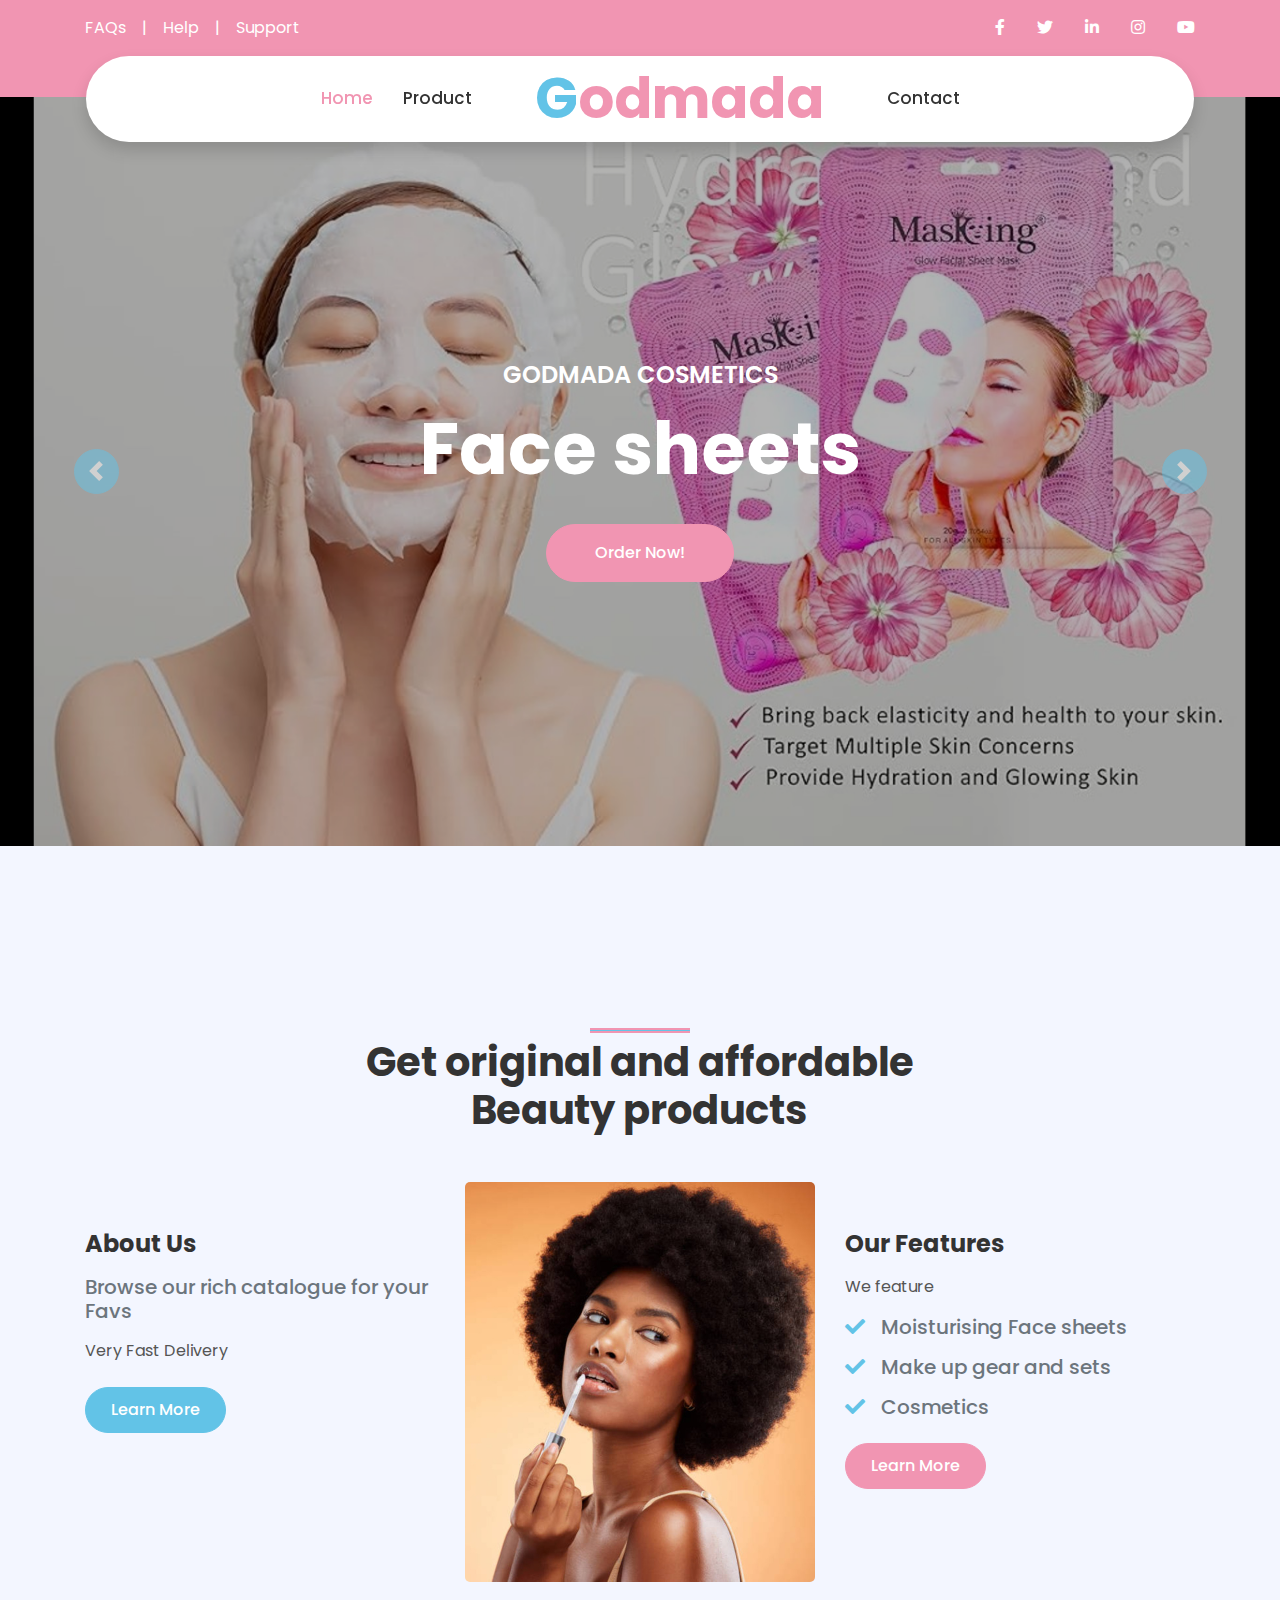
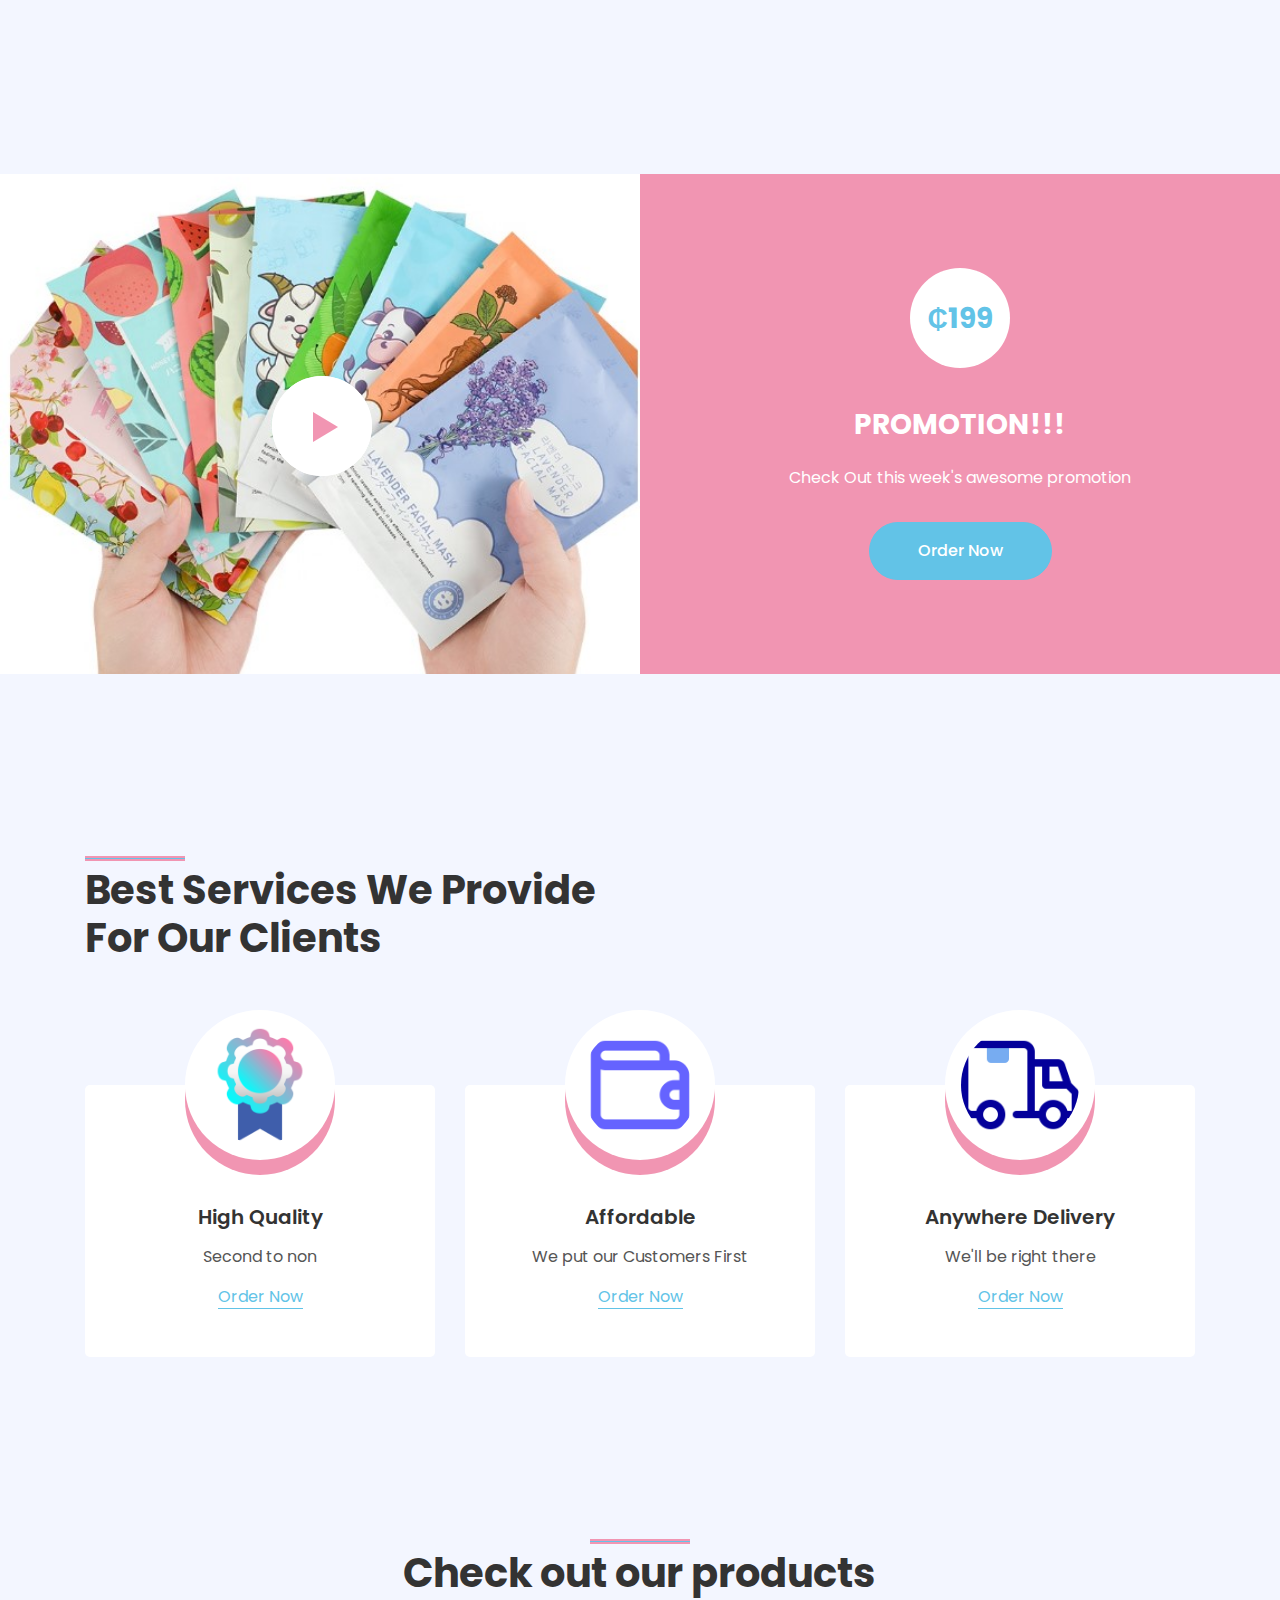
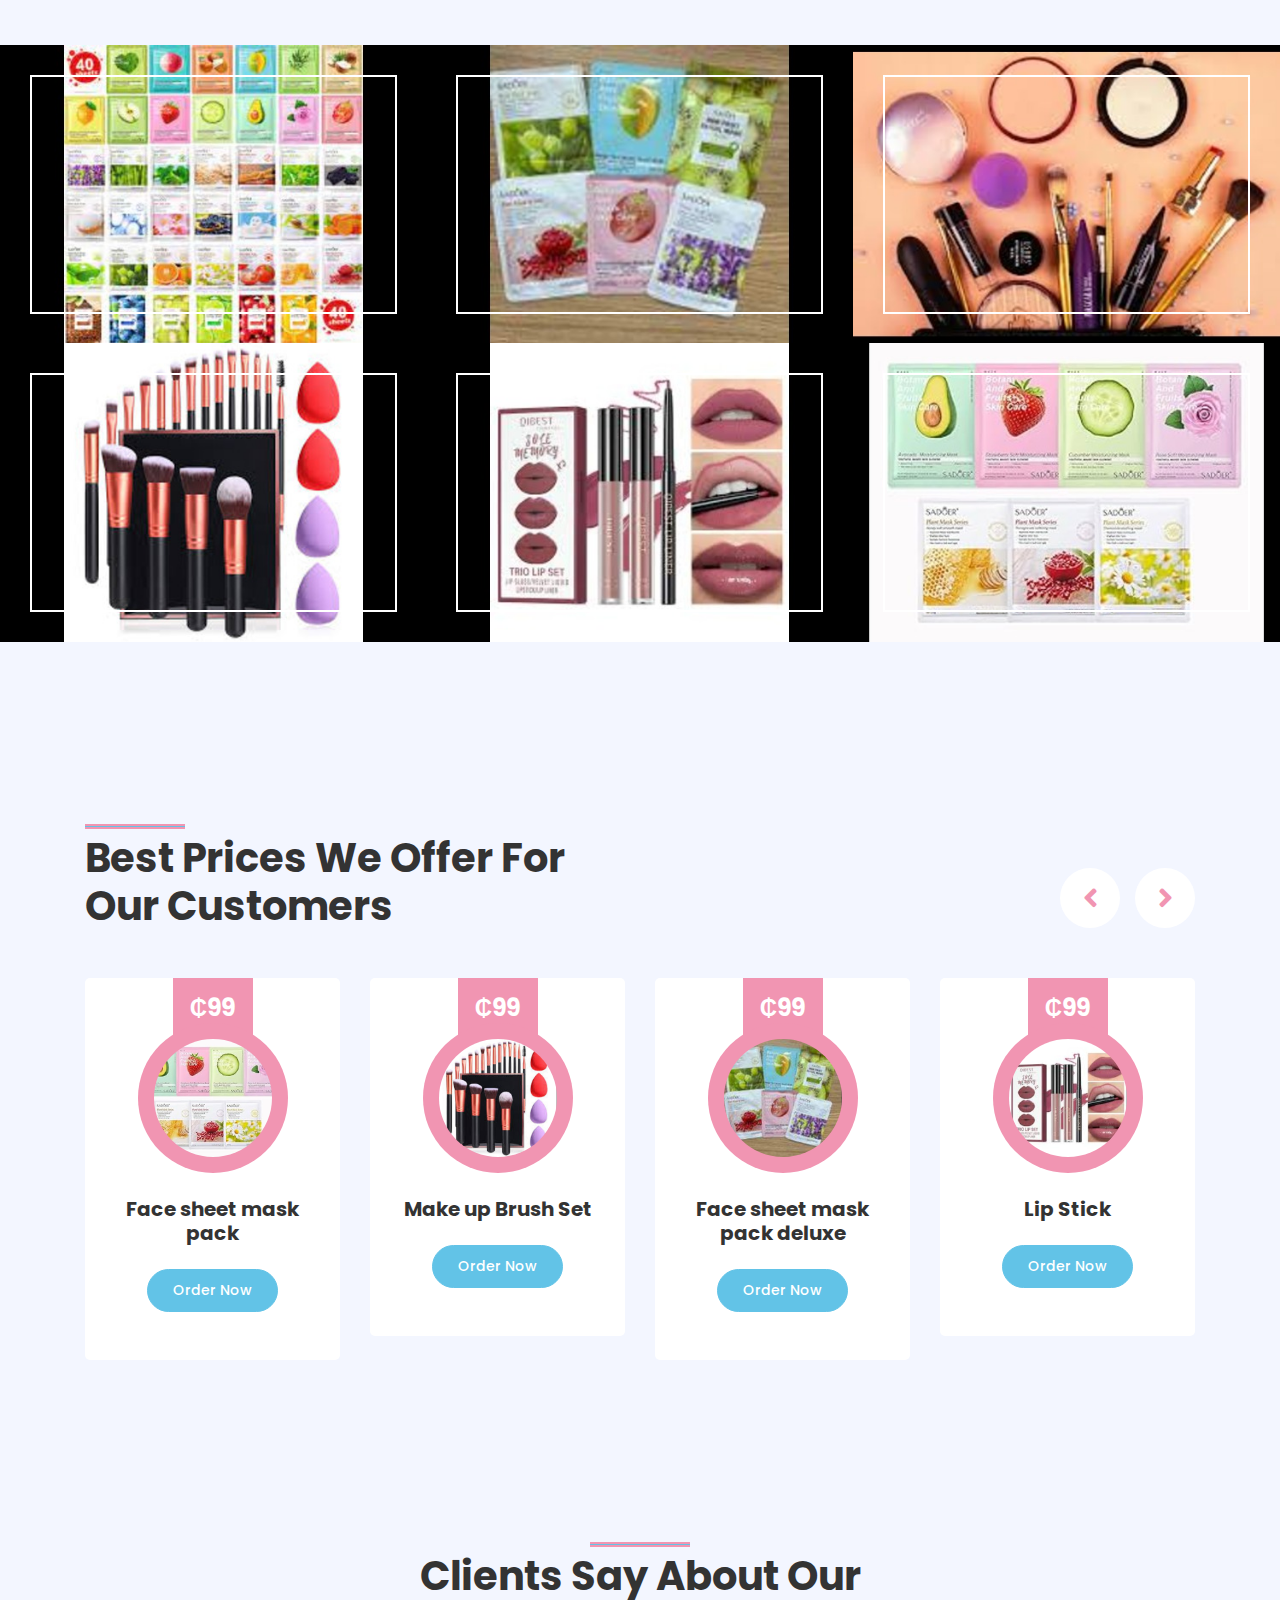
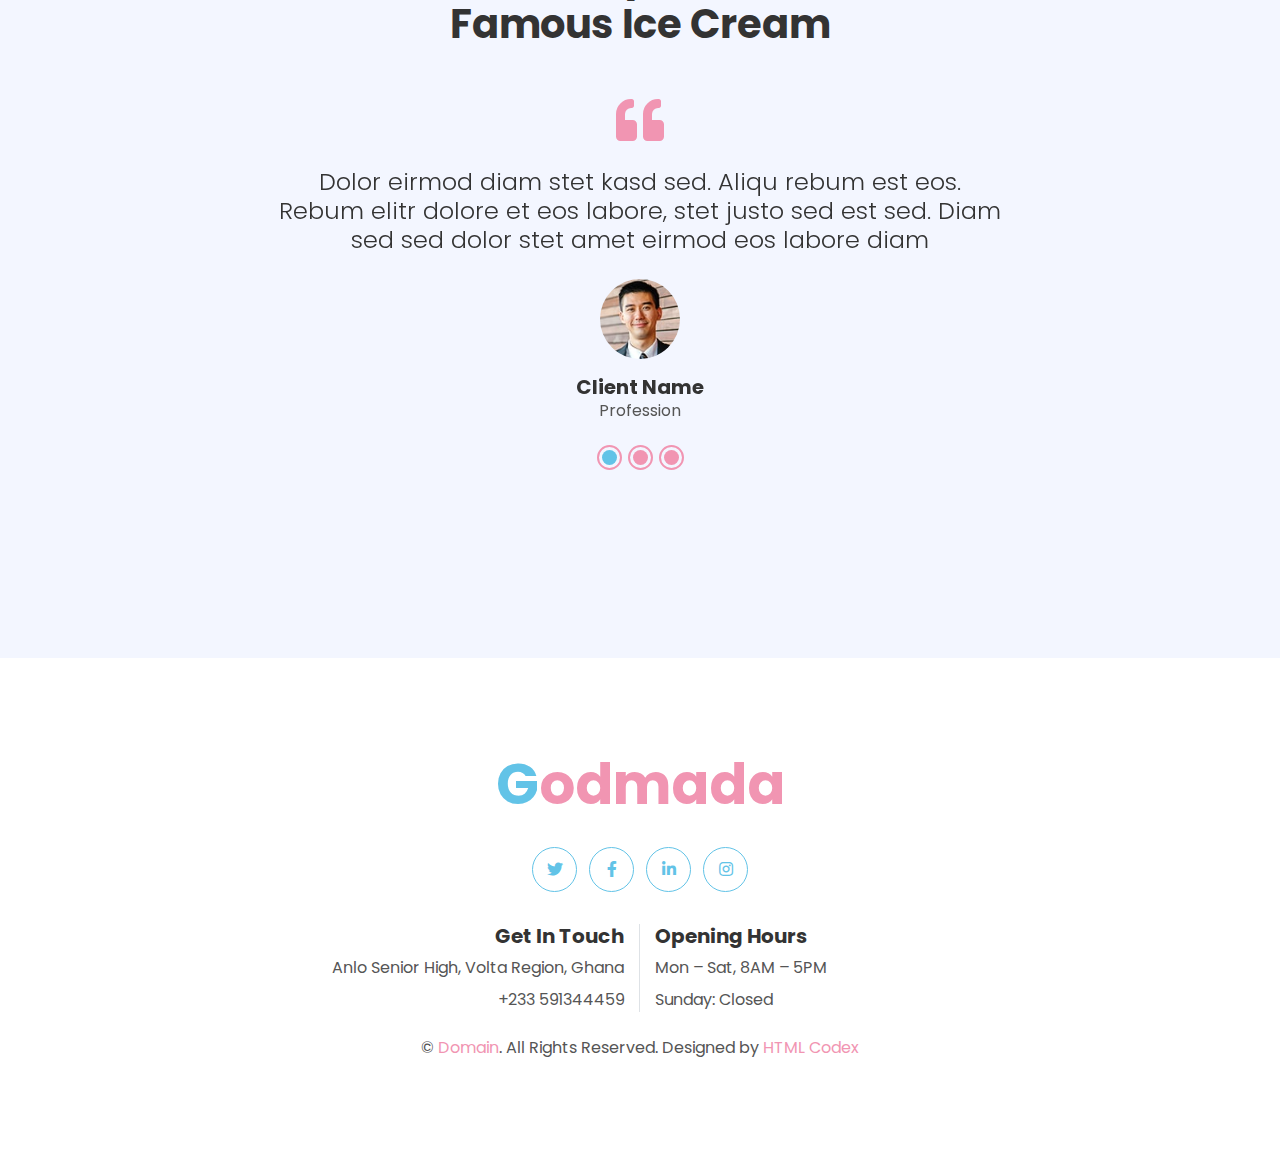
<file: index.html>
<!DOCTYPE html>
<html lang="en">

<head>
    <meta charset="utf-8">
    <title>Godmada Cosmetics</title>
    <meta content="width=device-width, initial-scale=1.0" name="viewport">
    <meta content="Free HTML Templates" name="keywords">
    <meta content="Free HTML Templates" name="description">

    <!-- Favicon -->
    <link href="img/favicon.ico" rel="icon">

    <!-- Google Web Fonts -->
    <link rel="preconnect" href="https://fonts.gstatic.com">
    <link href="https://fonts.googleapis.com/css2?family=Poppins:wght@400;500;600;700&display=swap" rel="stylesheet">

    <!-- Font Awesome -->
    <link href="https://cdnjs.cloudflare.com/ajax/libs/font-awesome/5.10.0/css/all.min.css" rel="stylesheet">

    <!-- Libraries Stylesheet -->
    <link href="lib/owlcarousel/assets/owl.carousel.min.css" rel="stylesheet">
    <link href="lib/lightbox/css/lightbox.min.css" rel="stylesheet">

    <!-- Customized Bootstrap Stylesheet -->
    <link href="css/style.css" rel="stylesheet">
</head>

<body>
    <!-- Topbar Start -->
    <div class="container-fluid bg-primary py-3 d-none d-md-block">
        <div class="container">
            <div class="row">
                <div class="col-md-6 text-center text-lg-left mb-2 mb-lg-0">
                    <div class="d-inline-flex align-items-center">
                        <a class="text-white pr-3" href="">FAQs</a>
                        <span class="text-white">|</span>
                        <a class="text-white px-3" href="">Help</a>
                        <span class="text-white">|</span>
                        <a class="text-white pl-3" href="">Support</a>
                    </div>
                </div>
                <div class="col-md-6 text-center text-lg-right">
                    <div class="d-inline-flex align-items-center">
                        <a class="text-white px-3" href="#">
                            <i class="fab fa-facebook-f"></i>
                        </a>
                        <a class="text-white px-3" href="#">
                            <i class="fab fa-twitter"></i>
                        </a>
                        <a class="text-white px-3" href="#">
                            <i class="fab fa-linkedin-in"></i>
                        </a>
                        <a class="text-white px-3" href="#">
                            <i class="fab fa-instagram"></i>
                        </a>
                        <a class="text-white pl-3" href="#">
                            <i class="fab fa-youtube"></i>
                        </a>
                    </div>
                </div>
            </div>
        </div>
    </div>
    <!-- Topbar End -->


    <!-- Navbar Start -->
    <div class="container-fluid position-relative nav-bar p-0">
        <div class="container-lg position-relative p-0 px-lg-3" style="z-index: 9;">
            <nav class="navbar navbar-expand-lg bg-white navbar-light shadow p-lg-0">
                <a href="index.html" class="navbar-brand d-block d-lg-none">
                    <h1 class="m-0 display-4 text-primary"><span class="text-secondary">G</span>odmada</h1>
                </a>
                <button type="button" class="navbar-toggler" data-toggle="collapse" data-target="#navbarCollapse">
                    <span class="navbar-toggler-icon"></span>
                </button>
                <div class="collapse navbar-collapse justify-content-between" id="navbarCollapse">
                    <div class="navbar-nav ml-auto py-0">
                        <a href="index.html" class="nav-item nav-link active">Home</a>
                        <a href="#products" class="nav-item nav-link">Product</a>
                    </div>
                    <a href="index.html" class="navbar-brand mx-5 d-none d-lg-block">
                        <h1 class="m-0 display-4 text-primary"><span class="text-secondary">G</span>odmada</h1>
                    </a>
                    <div class="navbar-nav mr-auto py-0">
                        <a href="contact.html" class="nav-item nav-link">Contact</a>
                    </div>
                </div>
            </nav>
        </div>
    </div>
    <!-- Navbar End -->


    <!-- Carousel Start -->
    <div class="container-fluid p-0 mb-5 pb-5">
        <div id="header-carousel" class="carousel slide" data-ride="carousel">
            <div class="carousel-inner">
                <div class="carousel-item active">
                    <img class="w-100" src="img/hero.jpg" alt="Image">
                    <div class="carousel-caption d-flex flex-column align-items-center justify-content-center">
                        <div class="p-3" style="max-width: 900px;">
                            <h4 class="text-white text-uppercase mb-md-3">Godmada Cosmetics</h4>
                            <h1 class="display-3 text-white mb-md-4">Face sheets</h1>
                            <a href="tel:+233559114284" class="btn btn-primary py-md-3 px-md-5 mt-2">Order Now!</a>
                        </div>
                    </div>
                </div>
                <div class="carousel-item">
                    <img class="w-100" src="img/Heromakeup.jpg" alt="Image">
                    <div class="carousel-caption d-flex flex-column align-items-center justify-content-center">
                        <div class="p-3" style="max-width: 900px;">
                            <h4 class="text-white text-uppercase mb-md-3">Godmada Cosmetics</h4>
                            <h1 class="display-3 text-white mb-md-4">Beauty Products </h1>
                            <a href="tel:+2339114284" class="btn btn-primary py-md-3 px-md-5 mt-2">Order Now</a>
                        </div>
                    </div>
                </div>
            </div>
            <a class="carousel-control-prev" href="#header-carousel" data-slide="prev">
                <div class="btn btn-secondary px-0" style="width: 45px; height: 45px;">
                    <span class="carousel-control-prev-icon mb-n1"></span>
                </div>
            </a>
            <a class="carousel-control-next" href="#header-carousel" data-slide="next">
                <div class="btn btn-secondary px-0" style="width: 45px; height: 45px;">
                    <span class="carousel-control-next-icon mb-n1"></span>
                </div>
            </a>
        </div>
    </div>
    <!-- Carousel End -->


    <!-- About Start -->
    <div class="container-fluid py-5">
        <div class="container py-5">
            <div class="row justify-content-center">
                <div class="col-lg-7">
                    <h1 class="section-title position-relative text-center mb-5">Get original and affordable Beauty products</h1>
                </div>
            </div>
            <div class="row">
                <div class="col-lg-4 py-5">
                    <h4 class="font-weight-bold mb-3">About Us</h4>
                    <h5 class="text-muted mb-3">Browse our rich catalogue for your Favs</h5>
                    <p>Very Fast Delivery</p>
                    <a href="" class="btn btn-secondary mt-2">Learn More</a>
                </div>
                <div class="col-lg-4" style="min-height: 400px;">
                    <div class="position-relative h-100 rounded overflow-hidden">
                        <img class="position-absolute w-100 h-100" src="img/hero.lipgloss.jpg" style="object-fit: cover;">
                    </div>
                </div>
                <div class="col-lg-4 py-5">
                    <h4 class="font-weight-bold mb-3">Our Features</h4>
                    <p>We feature</p>
                    <h5 class="text-muted mb-3"><i class="fa fa-check text-secondary mr-3"></i>Moisturising Face sheets</h5>
                    <h5 class="text-muted mb-3"><i class="fa fa-check text-secondary mr-3"></i>Make up gear and sets</h5>
                    <h5 class="text-muted mb-3"><i class="fa fa-check text-secondary mr-3"></i>Cosmetics</h5>
                    <a href="" class="btn btn-primary mt-2">Learn More</a>
                </div>
            </div>
        </div>
    </div>
    <!-- About End -->


    <!-- Promotion Start -->
    <div class="container-fluid my-5 py-5 px-0">
        <div class="row bg-primary m-0">
            <div class="col-md-6 px-0" style="min-height: 500px;">
                <div class="position-relative h-100">
                    <img class="position-absolute w-100 h-100" src="img/Herofacemask.jpg" style="object-fit: cover;">
                    <button type="button" class="btn-play" data-toggle="modal"
                        data-src="https://www.youtube.com/embed/DWRcNpR6Kdc" data-target="#videoModal">
                        <span></span>
                    </button>
                </div>
            </div>
            <div class="col-md-6 py-5 py-md-0 px-0">
                <div class="h-100 d-flex flex-column align-items-center justify-content-center text-center p-5">
                    <div class="d-flex align-items-center justify-content-center bg-white rounded-circle mb-4"
                        style="width: 100px; height: 100px;">
                        <h3 class="font-weight-bold text-secondary mb-0">&#8373;199</h3>
                    </div>
                    <h3 class="font-weight-bold text-white mt-3 mb-4">PROMOTION!!!</h3>
                    <p class="text-white mb-4">Check Out this week's awesome promotion</p>
                    <a href="tel:+233559114284" class="btn btn-secondary py-3 px-5 mt-2">Order Now</a>
                </div>
            </div>
        </div>
    </div>
    <!-- Promotion End -->


    <!-- Video Modal Start -->
    <div class="modal fade" id="videoModal" tabindex="-1" role="dialog" aria-labelledby="exampleModalLabel" aria-hidden="true">
        <div class="modal-dialog" role="document">
            <div class="modal-content">
                <div class="modal-body">
                    <button type="button" class="close" data-dismiss="modal" aria-label="Close">
                        <span aria-hidden="true">&times;</span>
                    </button>        
                    <!-- 16:9 aspect ratio -->
                    <div class="embed-responsive embed-responsive-16by9">
                        <iframe class="embed-responsive-item" src="" id="video"  allowscriptaccess="always" allow="autoplay"></iframe>
                    </div>
                </div>
            </div>
        </div>
    </div>
    <!-- Video Modal End -->


    <!-- Services Start -->
    <div class="container-fluid py-5">
        <div class="container py-5">
            <div class="row">
                <div class="col-lg-6">
                    <h1 class="section-title position-relative mb-5">Best Services We Provide For Our Clients</h1>
                </div>
                <div class="col-lg-6 mb-5 mb-lg-0 pb-5 pb-lg-0"></div>
            </div>
            <div class="row">
                <div class="col-12">
                    <div class="owl-carousel service-carousel">
                        <div class="service-item">
                            <div class="service-img mx-auto">
                                <img class="rounded-circle w-100 h-100 bg-light p-3" src="img/2921813_badge_banner_emblem_guarantee_premium_icon (1).png" style="object-fit: cover;">
                            </div>
                            <div class="position-relative text-center bg-light rounded p-4 pb-5" style="margin-top: -75px;">
                                <h5 class="font-weight-semi-bold mt-5 mb-3 pt-5">High Quality</h5>
                                <p>Second to non</p>
                                <a href="tel:+233559114284" class="border-bottom border-secondary text-decoration-none text-secondary">Order Now</a>
                            </div>
                        </div>
                        <div class="service-item">
                            <div class="service-img mx-auto">
                                <img class="rounded-circle w-100 h-100 bg-light p-3" src="img/8726483_wallet_icon.png" style="object-fit: cover;">
                            </div>
                            <div class="position-relative text-center bg-light rounded p-4 pb-5" style="margin-top: -75px;">
                                <h5 class="font-weight-semi-bold mt-5 mb-3 pt-5">Affordable</h5>
                                <p>We put our Customers First</p>
                                <a href="" class="border-bottom border-secondary text-decoration-none text-secondary">Order Now</a>
                            </div>
                        </div>
                        <div class="service-item">
                            <div class="service-img mx-auto">
                                <img class="rounded-circle w-100 h-100 bg-light p-3" src="img/7952195_delivery_truck_shipping_courier_cargo_icon.png" style="object-fit: cover;">
                            </div>
                            <div class="position-relative text-center bg-light rounded p-4 pb-5" style="margin-top: -75px;">
                                <h5 class="font-weight-semi-bold mt-5 mb-3 pt-5">Anywhere Delivery</h5>
                                <p>We'll be right there</p>
                                <a href="" class="border-bottom border-secondary text-decoration-none text-secondary">Order Now</a>
                            </div>
                        </div>
                    </div>
                </div>
            </div>
        </div>
    </div>
    <!-- Services End -->


    <!-- Portfolio Start -->
    <div class="container-fluid my-5 py-5 px-0">
        <div class="row justify-content-center m-0">
            <div class="col-lg-5">
                <h1 class="section-title position-relative text-center mb-5">Check out our products</h1>
            </div>
        </div>
        <div class="row m-0 portfolio-container">
            <div class="col-lg-4 col-md-6 p-0 portfolio-item">
                <div class="position-relative overflow-hidden">
                    <img class="img-fluid w-100" src="img/product/product.jpg" alt="">
                    <a class="portfolio-btn" href="img/product/product.jpg" data-lightbox="portfolio">
                        <i class="fa fa-plus text-primary" style="font-size: 60px;"></i>
                    </a>
                </div>
            </div>
            <div class="col-lg-4 col-md-6 p-0 portfolio-item">
                <div class="position-relative overflow-hidden">
                    <img class="img-fluid w-100" src="img/product/product2jpg.jpg" alt="">
                    <a class="portfolio-btn" href="img/product/product2jpg.jpg" data-lightbox="portfolio">
                        <i class="fa fa-plus text-primary" style="font-size: 60px;"></i>
                    </a>
                </div>
            </div>
            <div class="col-lg-4 col-md-6 p-0 portfolio-item">
                <div class="position-relative overflow-hidden">
                    <img class="img-fluid w-100" src="img/product/product4jpg.jpg" alt="">
                    <a class="portfolio-btn" href="img/product/product4jpg.jpg" data-lightbox="portfolio">
                        <i class="fa fa-plus text-primary" style="font-size: 60px;"></i>
                    </a>
                </div>
            </div>
            <div class="col-lg-4 col-md-6 p-0 portfolio-item">
                <div class="position-relative overflow-hidden">
                    <img class="img-fluid w-100" src="img/product/product5jpg.jpg" alt="">
                    <a class="portfolio-btn" href="img/product/product5jpg.jpg" data-lightbox="portfolio">
                        <i class="fa fa-plus text-primary" style="font-size: 60px;"></i>
                    </a>
                </div>
            </div>
            <div class="col-lg-4 col-md-6 p-0 portfolio-item">
                <div class="position-relative overflow-hidden">
                    <img class="img-fluid w-100" src="img/product/product6jpg.jpg" alt="">
                    <a class="portfolio-btn" href="img/product/product6jpg.jpg" data-lightbox="portfolio">
                        <i class="fa fa-plus text-primary" style="font-size: 60px;"></i>
                    </a>
                </div>
            </div>
            <div class="col-lg-4 col-md-6 p-0 portfolio-item">
                <div class="position-relative overflow-hidden">
                    <img class="img-fluid w-100" src="img/product/product1 (1).jpg" alt="">
                    <a class="portfolio-btn" href="img/product/product1 (1).jpg" data-lightbox="portfolio">
                        <i class="fa fa-plus text-primary" style="font-size: 60px;"></i>
                    </a>
                </div>
            </div>
        </div>
    </div>
    <!-- Portfolio End -->


    <!-- Products Start -->
<section id="products">
    <div class="container-fluid py-5">
        <div class="container py-5">
            <div class="row">
                <div class="col-lg-6">
                    <h1 class="section-title position-relative mb-5">Best Prices We Offer For Our Customers</h1>
                </div>
                <div class="col-lg-6 mb-5 mb-lg-0 pb-5 pb-lg-0"></div>
            </div>
            <div class="row">
                <div class="col-12">
                    <div class="owl-carousel product-carousel">
                        <div class="product-item d-flex flex-column align-items-center text-center bg-light rounded py-5 px-3">
                            <div class="bg-primary mt-n5 py-3" style="width: 80px;">
                                <h4 class="font-weight-bold text-white mb-0">&#8373;99</h4>
                            </div>
                            <div class="position-relative bg-primary rounded-circle mt-n3 mb-4 p-3" style="width: 150px; height: 150px;">
                                <img class="rounded-circle w-100 h-100" src="img/product/product1 (1).jpg" style="object-fit: cover;">
                            </div>
                            <h5 class="font-weight-bold mb-4">Face sheet mask pack</h5>
                            <a href="" class="btn btn-sm btn-secondary">Order Now</a>
                        </div>
                        <div class="product-item d-flex flex-column align-items-center text-center bg-light rounded py-5 px-3">
                            <div class="bg-primary mt-n5 py-3" style="width: 80px;">
                                <h4 class="font-weight-bold text-white mb-0">&#8373;99</h4>
                            </div>
                            <div class="position-relative bg-primary rounded-circle mt-n3 mb-4 p-3" style="width: 150px; height: 150px;">
                                <img class="rounded-circle w-100 h-100" src="img/product/product5jpg.jpg" style="object-fit: cover;">
                            </div>
                            <h5 class="font-weight-bold mb-4">Make up Brush Set</h5>
                            <a href="" class="btn btn-sm btn-secondary">Order Now</a>
                        </div>
                        <div class="product-item d-flex flex-column align-items-center text-center bg-light rounded py-5 px-3">
                            <div class="bg-primary mt-n5 py-3" style="width: 80px;">
                                <h4 class="font-weight-bold text-white mb-0">&#8373;99</h4>
                            </div>
                            <div class="position-relative bg-primary rounded-circle mt-n3 mb-4 p-3" style="width: 150px; height: 150px;">
                                <img class="rounded-circle w-100 h-100" src="img/product/product2jpg.jpg" style="object-fit: cover;">
                            </div>
                            <h5 class="font-weight-bold mb-4">Face sheet mask pack deluxe</h5>
                            <a href="" class="btn btn-sm btn-secondary">Order Now</a>
                        </div>
                        <div class="product-item d-flex flex-column align-items-center text-center bg-light rounded py-5 px-3">
                            <div class="bg-primary mt-n5 py-3" style="width: 80px;">
                                <h4 class="font-weight-bold text-white mb-0">&#8373;99</h4>
                            </div>
                            <div class="position-relative bg-primary rounded-circle mt-n3 mb-4 p-3" style="width: 150px; height: 150px;">
                                <img class="rounded-circle w-100 h-100" src="img/product/product6jpg.jpg" style="object-fit: cover;">
                            </div>
                            <h5 class="font-weight-bold mb-4">Lip Stick</h5>
                            <a href="" class="btn btn-sm btn-secondary">Order Now</a>
                        </div>
                        <div class="product-item d-flex flex-column align-items-center text-center bg-light rounded py-5 px-3">
                            <div class="bg-primary mt-n5 py-3" style="width: 80px;">
                                <h4 class="font-weight-bold text-white mb-0">&#8373;99</h4>
                            </div>
                            <div class="position-relative bg-primary rounded-circle mt-n3 mb-4 p-3" style="width: 150px; height: 150px;">
                                <img class="rounded-circle w-100 h-100" src="img/product/product4jpg.jpg" style="object-fit: cover;">
                            </div>
                            <h5 class="font-weight-bold mb-4">Make up Kit</h5>
                            <a href="" class="btn btn-sm btn-secondary">Order Now</a>
                        </div>
                    </div>
                </div>
            </div>
        </div>
    </div>
</section>
    <!-- Products End -->


    <!-- Testimonial Start -->
    <div class="container-fluid py-5">
        <div class="container py-5">
            <div class="row justify-content-center">
                <div class="col-lg-6">
                    <h1 class="section-title position-relative text-center mb-5">Clients Say About Our Famous Ice Cream</h1>
                </div>
            </div>
            <div class="row justify-content-center">
                <div class="col-lg-8">
                    <div class="owl-carousel testimonial-carousel">
                        <div class="text-center">
                            <i class="fa fa-3x fa-quote-left text-primary mb-4"></i>
                            <h4 class="font-weight-light mb-4">Dolor eirmod diam stet kasd sed. Aliqu rebum est eos. Rebum elitr dolore et eos labore, stet justo sed est sed. Diam sed sed dolor stet amet eirmod eos labore diam</h4>
                            <img class="img-fluid mx-auto mb-3" src="img/testimonial-1.jpg" alt="">
                            <h5 class="font-weight-bold m-0">Client Name</h5>
                            <span>Profession</span>
                        </div>
                        <div class="text-center">
                            <i class="fa fa-3x fa-quote-left text-primary mb-4"></i>
                            <h4 class="font-weight-light mb-4">Dolor eirmod diam stet kasd sed. Aliqu rebum est eos. Rebum elitr dolore et eos labore, stet justo sed est sed. Diam sed sed dolor stet amet eirmod eos labore diam</h4>
                            <img class="img-fluid mx-auto mb-3" src="img/testimonial-2.jpg" alt="">
                            <h5 class="font-weight-bold m-0">Client Name</h5>
                            <span>Profession</span>
                        </div>
                        <div class="text-center">
                            <i class="fa fa-3x fa-quote-left text-primary mb-4"></i>
                            <h4 class="font-weight-light mb-4">Dolor eirmod diam stet kasd sed. Aliqu rebum est eos. Rebum elitr dolore et eos labore, stet justo sed est sed. Diam sed sed dolor stet amet eirmod eos labore diam</h4>
                            <img class="img-fluid mx-auto mb-3" src="img/testimonial-3.jpg" alt="">
                            <h5 class="font-weight-bold m-0">Client Name</h5>
                            <span>Profession</span>
                        </div>
                    </div>
                </div>
            </div>
        </div>
    </div>
    <!-- Testimonial End -->


    <!-- Footer Start -->
    <div class="container-fluid footer bg-light py-5" style="margin-top: 90px;">
        <div class="container text-center py-5">
            <div class="row">
                <div class="col-12 mb-4">
                    <a href="index.html" class="navbar-brand m-0">
                        <h1 class="m-0 mt-n2 display-4 text-primary"><span class="text-secondary">G</span>odmada</h1>
                    </a>
                </div>
                <div class="col-12 mb-4">
                    <a class="btn btn-outline-secondary btn-social mr-2" href="#"><i class="fab fa-twitter"></i></a>
                    <a class="btn btn-outline-secondary btn-social mr-2" href="#"><i class="fab fa-facebook-f"></i></a>
                    <a class="btn btn-outline-secondary btn-social mr-2" href="#"><i class="fab fa-linkedin-in"></i></a>
                    <a class="btn btn-outline-secondary btn-social" href="#"><i class="fab fa-instagram"></i></a>
                </div>
                <div class="col-12 mt-2 mb-4">
                    <div class="row">
                        <div class="col-sm-6 text-center text-sm-right border-right mb-3 mb-sm-0">
                            <h5 class="font-weight-bold mb-2">Get In Touch</h5>
                            <p class="mb-2">Anlo Senior High, Volta Region, Ghana</p>
                            <p class="mb-0">+233 591344459</p>
                        </div>
                        <div class="col-sm-6 text-center text-sm-left">
                            <h5 class="font-weight-bold mb-2">Opening Hours</h5>
                            <p class="mb-2">Mon – Sat, 8AM – 5PM</p>
                            <p class="mb-0">Sunday: Closed</p>
                        </div>
                    </div>
                </div>
                <div class="col-12">
                    <p class="m-0">&copy; <a href="#">Domain</a>. All Rights Reserved. Designed by <a href="https://htmlcodex.com">HTML Codex</a>
                    </p>
                </div>
            </div>
        </div>
    </div>
    <!-- Footer End -->


    <!-- Back to Top -->
    <a href="#" class="btn btn-secondary px-2 back-to-top"><i class="fa fa-angle-double-up"></i></a>


    <!-- JavaScript Libraries -->
    <script src="https://code.jquery.com/jquery-3.4.1.min.js"></script>
    <script src="https://stackpath.bootstrapcdn.com/bootstrap/4.4.1/js/bootstrap.bundle.min.js"></script>
    <script src="lib/easing/easing.min.js"></script>
    <script src="lib/waypoints/waypoints.min.js"></script>
    <script src="lib/owlcarousel/owl.carousel.min.js"></script>
    <script src="lib/isotope/isotope.pkgd.min.js"></script>
    <script src="lib/lightbox/js/lightbox.min.js"></script>

    <!-- Contact Javascript File -->
    <script src="mail/jqBootstrapValidation.min.js"></script>
    <script src="mail/contact.js"></script>

    <!-- Template Javascript -->
    <script src="js/main.js"></script>
</body>

</html>
</file>
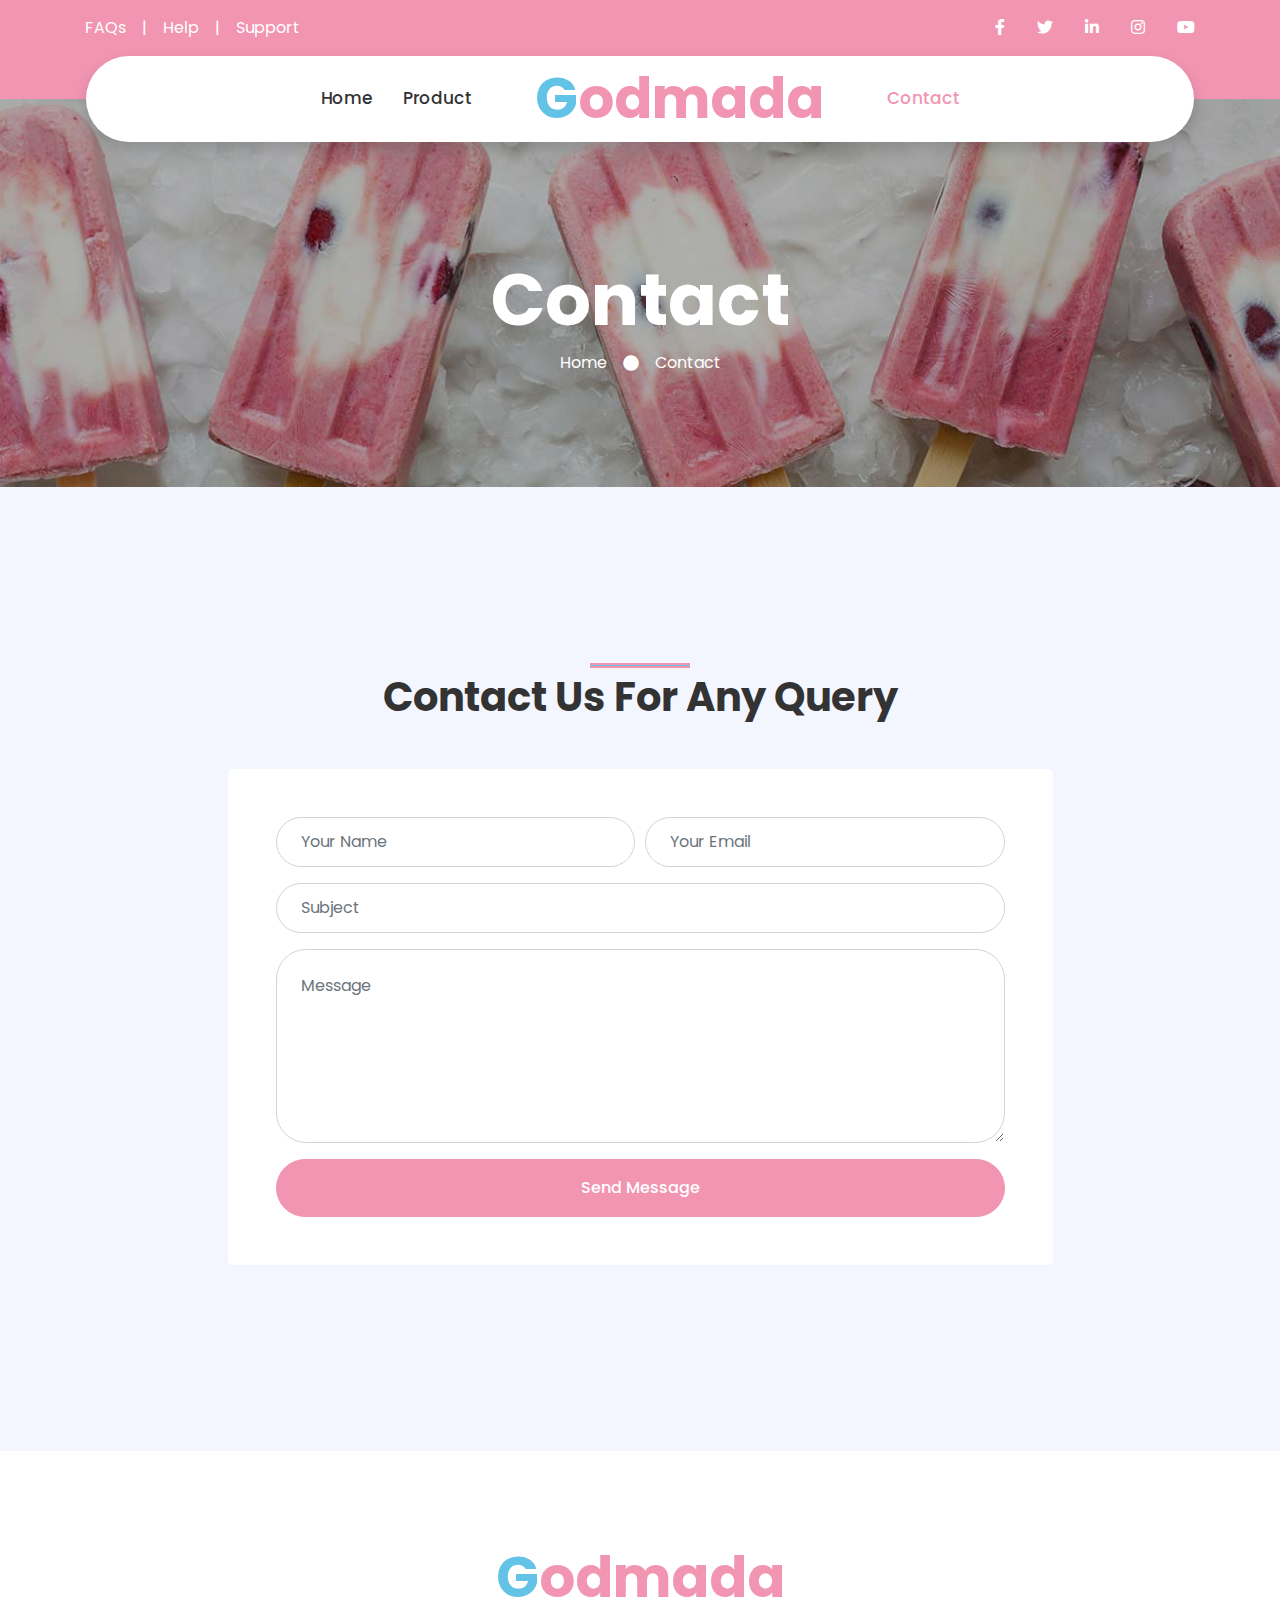
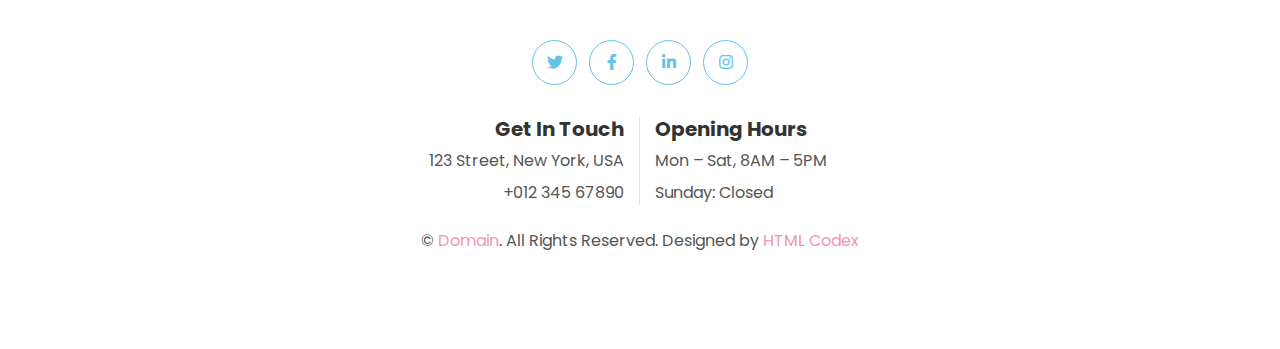
<file: contact.html>
<!DOCTYPE html>
<html lang="en">

<head>
    <meta charset="utf-8">
    <title>iCREAM - Ice Cream Shop Website Template</title>
    <meta content="width=device-width, initial-scale=1.0" name="viewport">
    <meta content="Free HTML Templates" name="keywords">
    <meta content="Free HTML Templates" name="description">

    <!-- Favicon -->
    <link href="img/favicon.ico" rel="icon">

    <!-- Google Web Fonts -->
    <link rel="preconnect" href="https://fonts.gstatic.com">
    <link href="https://fonts.googleapis.com/css2?family=Poppins:wght@400;500;600;700&display=swap" rel="stylesheet">

    <!-- Font Awesome -->
    <link href="https://cdnjs.cloudflare.com/ajax/libs/font-awesome/5.10.0/css/all.min.css" rel="stylesheet">

    <!-- Libraries Stylesheet -->
    <link href="lib/owlcarousel/assets/owl.carousel.min.css" rel="stylesheet">
    <link href="lib/lightbox/css/lightbox.min.css" rel="stylesheet">

    <!-- Customized Bootstrap Stylesheet -->
    <link href="css/style.css" rel="stylesheet">
</head>

<body>
    <!-- Topbar Start -->
    <div class="container-fluid bg-primary py-3 d-none d-md-block">
        <div class="container">
            <div class="row">
                <div class="col-md-6 text-center text-lg-left mb-2 mb-lg-0">
                    <div class="d-inline-flex align-items-center">
                        <a class="text-white pr-3" href="">FAQs</a>
                        <span class="text-white">|</span>
                        <a class="text-white px-3" href="">Help</a>
                        <span class="text-white">|</span>
                        <a class="text-white pl-3" href="">Support</a>
                    </div>
                </div>
                <div class="col-md-6 text-center text-lg-right">
                    <div class="d-inline-flex align-items-center">
                        <a class="text-white px-3" href="">
                            <i class="fab fa-facebook-f"></i>
                        </a>
                        <a class="text-white px-3" href="">
                            <i class="fab fa-twitter"></i>
                        </a>
                        <a class="text-white px-3" href="">
                            <i class="fab fa-linkedin-in"></i>
                        </a>
                        <a class="text-white px-3" href="">
                            <i class="fab fa-instagram"></i>
                        </a>
                        <a class="text-white pl-3" href="">
                            <i class="fab fa-youtube"></i>
                        </a>
                    </div>
                </div>
            </div>
        </div>
    </div>
    <!-- Topbar End -->


    <!-- Navbar Start -->
    <div class="container-fluid position-relative nav-bar p-0">
        <div class="container-lg position-relative p-0 px-lg-3" style="z-index: 9;">
            <nav class="navbar navbar-expand-lg bg-white navbar-light shadow p-lg-0">
                <a href="index.html" class="navbar-brand d-block d-lg-none">
                    <h1 class="m-0 display-4 text-primary"><span class="text-secondary">G</span>odmada</h1>
                </a>
                <button type="button" class="navbar-toggler" data-toggle="collapse" data-target="#navbarCollapse">
                    <span class="navbar-toggler-icon"></span>
                </button>
                <div class="collapse navbar-collapse justify-content-between" id="navbarCollapse">
                    <div class="navbar-nav ml-auto py-0">
                        <a href="index.html" class="nav-item nav-link">Home</a>
                        <a href="product.html" class="nav-item nav-link">Product</a>
                    </div>
                    <a href="index.html" class="navbar-brand mx-5 d-none d-lg-block">
                        <h1 class="m-0 display-4 text-primary"><span class="text-secondary">G</span>odmada</h1>
                    </a>
                    <div class="navbar-nav mr-auto py-0">
                        <a href="contact.html" class="nav-item nav-link active">Contact</a>
                    </div>
                </div>
            </nav>
        </div>
    </div>
    <!-- Navbar End -->


    <!-- Header Start -->
    <div class="jumbotron jumbotron-fluid page-header" style="margin-bottom: 90px;">
        <div class="container text-center py-5">
            <h1 class="text-white display-3 mt-lg-5">Contact</h1>
            <div class="d-inline-flex align-items-center text-white">
                <p class="m-0"><a class="text-white" href="index.html">Home</a></p>
                <i class="fa fa-circle px-3"></i>
                <p class="m-0">Contact</p>
            </div>
        </div>
    </div>
    <!-- Header End -->


    <!-- Contact Start -->
    <div class="container-fluid py-5">
        <div class="container py-5">
            <div class="row justify-content-center">
                <div class="col-lg-6">
                    <h1 class="section-title position-relative text-center mb-5">Contact Us For Any Query</h1>
                </div>
            </div>
            <div class="row justify-content-center">
                <div class="col-lg-9">
                    <div class="contact-form bg-light rounded p-5">
                        <div id="success"></div>
                        <form name="sentMessage" id="contactForm" novalidate="novalidate">
                            <div class="form-row">
                                <div class="col-sm-6 control-group">
                                    <input type="text" class="form-control p-4" id="name" placeholder="Your Name" required="required" data-validation-required-message="Please enter your name" />
                                    <p class="help-block text-danger"></p>
                                </div>
                                <div class="col-sm-6 control-group">
                                    <input type="email" class="form-control p-4" id="email" placeholder="Your Email" required="required" data-validation-required-message="Please enter your email" />
                                    <p class="help-block text-danger"></p>
                                </div>
                            </div>
                            <div class="control-group">
                                <input type="text" class="form-control p-4" id="subject" placeholder="Subject" required="required" data-validation-required-message="Please enter a subject" />
                                <p class="help-block text-danger"></p>
                            </div>
                            <div class="control-group">
                                <textarea class="form-control p-4" rows="6" id="message" placeholder="Message" required="required" data-validation-required-message="Please enter your message"></textarea>
                                <p class="help-block text-danger"></p>
                            </div>
                            <div>
                                <button class="btn btn-primary btn-block py-3 px-5" type="submit" id="sendMessageButton">Send Message</button>
                            </div>
                        </form>
                    </div>
                </div>
            </div>
        </div>
    </div>
    <!-- Contact End -->


    <!-- Footer Start -->
    <div class="container-fluid footer bg-light py-5" style="margin-top: 90px;">
        <div class="container text-center py-5">
            <div class="row">
                <div class="col-12 mb-4">
                    <a href="index.html" class="navbar-brand m-0">
                        <h1 class="m-0 mt-n2 display-4 text-primary"><span class="text-secondary">G</span>odmada</h1>
                    </a>
                </div>
                <div class="col-12 mb-4">
                    <a class="btn btn-outline-secondary btn-social mr-2" href="#"><i class="fab fa-twitter"></i></a>
                    <a class="btn btn-outline-secondary btn-social mr-2" href="#"><i class="fab fa-facebook-f"></i></a>
                    <a class="btn btn-outline-secondary btn-social mr-2" href="#"><i class="fab fa-linkedin-in"></i></a>
                    <a class="btn btn-outline-secondary btn-social" href="#"><i class="fab fa-instagram"></i></a>
                </div>
                <div class="col-12 mt-2 mb-4">
                    <div class="row">
                        <div class="col-sm-6 text-center text-sm-right border-right mb-3 mb-sm-0">
                            <h5 class="font-weight-bold mb-2">Get In Touch</h5>
                            <p class="mb-2">123 Street, New York, USA</p>
                            <p class="mb-0">+012 345 67890</p>
                        </div>
                        <div class="col-sm-6 text-center text-sm-left">
                            <h5 class="font-weight-bold mb-2">Opening Hours</h5>
                            <p class="mb-2">Mon – Sat, 8AM – 5PM</p>
                            <p class="mb-0">Sunday: Closed</p>
                        </div>
                    </div>
                </div>
                <div class="col-12">
                    <p class="m-0">&copy; <a href="#">Domain</a>. All Rights Reserved. Designed by <a href="https://htmlcodex.com">HTML Codex</a>
                    </p>
                </div>
            </div>
        </div>
    </div>
    <!-- Footer End -->


    <!-- Back to Top -->
    <a href="#" class="btn btn-secondary px-2 back-to-top"><i class="fa fa-angle-double-up"></i></a>


    <!-- JavaScript Libraries -->
    <script src="https://code.jquery.com/jquery-3.4.1.min.js"></script>
    <script src="https://stackpath.bootstrapcdn.com/bootstrap/4.4.1/js/bootstrap.bundle.min.js"></script>
    <script src="lib/easing/easing.min.js"></script>
    <script src="lib/waypoints/waypoints.min.js"></script>
    <script src="lib/owlcarousel/owl.carousel.min.js"></script>
    <script src="lib/isotope/isotope.pkgd.min.js"></script>
    <script src="lib/lightbox/js/lightbox.min.js"></script>

    <!-- Contact Javascript File -->
    <script src="mail/jqBootstrapValidation.min.js"></script>
    <script src="mail/contact.js"></script>

    <!-- Template Javascript -->
    <script src="js/main.js"></script>
</body>

</html>
</file>
<file: css/style.css>
/******* Bootstrap Theming ********/
/*!
 * Bootstrap v4.5.3 (https://getbootstrap.com/)
 * Copyright 2011-2020 The Bootstrap Authors
 * Copyright 2011-2020 Twitter, Inc.
 * Licensed under MIT (https://github.com/twbs/bootstrap/blob/main/LICENSE)
 */
:root {
  --blue: #007bff;
  --indigo: #6610f2;
  --purple: #6f42c1;
  --pink: #e83e8c;
  --red: #dc3545;
  --orange: #fd7e14;
  --yellow: #ffc107;
  --green: #28a745;
  --teal: #20c997;
  --cyan: #17a2b8;
  --white: #fff;
  --gray: #6c757d;
  --gray-dark: #343a40;
  --primary: #F195B2;
  --secondary: #62C3E7;
  --success: #28a745;
  --info: #17a2b8;
  --warning: #ffc107;
  --danger: #dc3545;
  --light: #FFFFFF;
  --dark: #333333;
  --breakpoint-xs: 0;
  --breakpoint-sm: 576px;
  --breakpoint-md: 768px;
  --breakpoint-lg: 992px;
  --breakpoint-xl: 1200px;
  --font-family-sans-serif: "Poppins", sans-serif;
  --font-family-monospace: SFMono-Regular, Menlo, Monaco, Consolas, "Liberation Mono", "Courier New", monospace;
}

*,
*::before,
*::after {
  box-sizing: border-box;
}

html {
  font-family: sans-serif;
  line-height: 1.15;
  -webkit-text-size-adjust: 100%;
  -webkit-tap-highlight-color: rgba(0, 0, 0, 0);
}

article, aside, figcaption, figure, footer, header, hgroup, main, nav, section {
  display: block;
}

body {
  margin: 0;
  font-family: "Poppins", sans-serif;
  font-size: 1rem;
  font-weight: 400;
  line-height: 1.5;
  color: #555555;
  text-align: left;
  background-color: #F3F6FF;
}

[tabindex="-1"]:focus:not(:focus-visible) {
  outline: 0 !important;
}

hr {
  box-sizing: content-box;
  height: 0;
  overflow: visible;
}

h1, h2, h3, h4, h5, h6 {
  margin-top: 0;
  margin-bottom: 0.5rem;
}

p {
  margin-top: 0;
  margin-bottom: 1rem;
}

abbr[title],
abbr[data-original-title] {
  text-decoration: underline;
  text-decoration: underline dotted;
  cursor: help;
  border-bottom: 0;
  text-decoration-skip-ink: none;
}

address {
  margin-bottom: 1rem;
  font-style: normal;
  line-height: inherit;
}

ol,
ul,
dl {
  margin-top: 0;
  margin-bottom: 1rem;
}

ol ol,
ul ul,
ol ul,
ul ol {
  margin-bottom: 0;
}

dt {
  font-weight: 700;
}

dd {
  margin-bottom: .5rem;
  margin-left: 0;
}

blockquote {
  margin: 0 0 1rem;
}

b,
strong {
  font-weight: bolder;
}

small {
  font-size: 80%;
}

sub,
sup {
  position: relative;
  font-size: 75%;
  line-height: 0;
  vertical-align: baseline;
}

sub {
  bottom: -.25em;
}

sup {
  top: -.5em;
}

a {
  color: #F195B2;
  text-decoration: none;
  background-color: transparent;
}

a:hover {
  color: #e85181;
  text-decoration: underline;
}

a:not([href]):not([class]) {
  color: inherit;
  text-decoration: none;
}

a:not([href]):not([class]):hover {
  color: inherit;
  text-decoration: none;
}

pre,
code,
kbd,
samp {
  font-family: SFMono-Regular, Menlo, Monaco, Consolas, "Liberation Mono", "Courier New", monospace;
  font-size: 1em;
}

pre {
  margin-top: 0;
  margin-bottom: 1rem;
  overflow: auto;
  -ms-overflow-style: scrollbar;
}

figure {
  margin: 0 0 1rem;
}

img {
  vertical-align: middle;
  border-style: none;
}

svg {
  overflow: hidden;
  vertical-align: middle;
}

table {
  border-collapse: collapse;
}

caption {
  padding-top: 0.75rem;
  padding-bottom: 0.75rem;
  color: #6c757d;
  text-align: left;
  caption-side: bottom;
}

th {
  text-align: inherit;
  text-align: -webkit-match-parent;
}

label {
  display: inline-block;
  margin-bottom: 0.5rem;
}

button {
  border-radius: 0;
}

button:focus {
  outline: 1px dotted;
  outline: 5px auto -webkit-focus-ring-color;
}

input,
button,
select,
optgroup,
textarea {
  margin: 0;
  font-family: inherit;
  font-size: inherit;
  line-height: inherit;
}

button,
input {
  overflow: visible;
}

button,
select {
  text-transform: none;
}

[role="button"] {
  cursor: pointer;
}

select {
  word-wrap: normal;
}

button,
[type="button"],
[type="reset"],
[type="submit"] {
  -webkit-appearance: button;
}

button:not(:disabled),
[type="button"]:not(:disabled),
[type="reset"]:not(:disabled),
[type="submit"]:not(:disabled) {
  cursor: pointer;
}

button::-moz-focus-inner,
[type="button"]::-moz-focus-inner,
[type="reset"]::-moz-focus-inner,
[type="submit"]::-moz-focus-inner {
  padding: 0;
  border-style: none;
}

input[type="radio"],
input[type="checkbox"] {
  box-sizing: border-box;
  padding: 0;
}

textarea {
  overflow: auto;
  resize: vertical;
}

fieldset {
  min-width: 0;
  padding: 0;
  margin: 0;
  border: 0;
}

legend {
  display: block;
  width: 100%;
  max-width: 100%;
  padding: 0;
  margin-bottom: .5rem;
  font-size: 1.5rem;
  line-height: inherit;
  color: inherit;
  white-space: normal;
}

@media (max-width: 1200px) {
  legend {
    font-size: calc(1.275rem + 0.3vw) ;
  }
}

progress {
  vertical-align: baseline;
}

[type="number"]::-webkit-inner-spin-button,
[type="number"]::-webkit-outer-spin-button {
  height: auto;
}

[type="search"] {
  outline-offset: -2px;
  -webkit-appearance: none;
}

[type="search"]::-webkit-search-decoration {
  -webkit-appearance: none;
}

::-webkit-file-upload-button {
  font: inherit;
  -webkit-appearance: button;
}

output {
  display: inline-block;
}

summary {
  display: list-item;
  cursor: pointer;
}

template {
  display: none;
}

[hidden] {
  display: none !important;
}

h1, h2, h3, h4, h5, h6,
.h1, .h2, .h3, .h4, .h5, .h6 {
  margin-bottom: 0.5rem;
  font-weight: 500;
  line-height: 1.2;
  color: #333333;
}

h1, .h1 {
  font-size: 2.5rem;
}

@media (max-width: 1200px) {
  h1, .h1 {
    font-size: calc(1.375rem + 1.5vw) ;
  }
}

h2, .h2 {
  font-size: 2rem;
}

@media (max-width: 1200px) {
  h2, .h2 {
    font-size: calc(1.325rem + 0.9vw) ;
  }
}

h3, .h3 {
  font-size: 1.75rem;
}

@media (max-width: 1200px) {
  h3, .h3 {
    font-size: calc(1.3rem + 0.6vw) ;
  }
}

h4, .h4 {
  font-size: 1.5rem;
}

@media (max-width: 1200px) {
  h4, .h4 {
    font-size: calc(1.275rem + 0.3vw) ;
  }
}

h5, .h5 {
  font-size: 1.25rem;
}

h6, .h6 {
  font-size: 1rem;
}

.lead {
  font-size: 1.25rem;
  font-weight: 300;
}

.display-1 {
  font-size: 6rem;
  font-weight: 300;
  line-height: 1.2;
}

@media (max-width: 1200px) {
  .display-1 {
    font-size: calc(1.725rem + 5.7vw) ;
  }
}

.display-2 {
  font-size: 5.5rem;
  font-weight: 300;
  line-height: 1.2;
}

@media (max-width: 1200px) {
  .display-2 {
    font-size: calc(1.675rem + 5.1vw) ;
  }
}

.display-3 {
  font-size: 4.5rem;
  font-weight: 300;
  line-height: 1.2;
}

@media (max-width: 1200px) {
  .display-3 {
    font-size: calc(1.575rem + 3.9vw) ;
  }
}

.display-4 {
  font-size: 3.5rem;
  font-weight: 300;
  line-height: 1.2;
}

@media (max-width: 1200px) {
  .display-4 {
    font-size: calc(1.475rem + 2.7vw) ;
  }
}

hr {
  margin-top: 1rem;
  margin-bottom: 1rem;
  border: 0;
  border-top: 1px solid rgba(0, 0, 0, 0.1);
}

small,
.small {
  font-size: 80%;
  font-weight: 400;
}

mark,
.mark {
  padding: 0.2em;
  background-color: #fcf8e3;
}

.list-unstyled {
  padding-left: 0;
  list-style: none;
}

.list-inline {
  padding-left: 0;
  list-style: none;
}

.list-inline-item {
  display: inline-block;
}

.list-inline-item:not(:last-child) {
  margin-right: 0.5rem;
}

.initialism {
  font-size: 90%;
  text-transform: uppercase;
}

.blockquote {
  margin-bottom: 1rem;
  font-size: 1.25rem;
}

.blockquote-footer {
  display: block;
  font-size: 80%;
  color: #6c757d;
}

.blockquote-footer::before {
  content: "\2014\00A0";
}

.img-fluid {
  max-width: 100%;
  height: auto;
}

.img-thumbnail {
  padding: 0.25rem;
  background-color: #F3F6FF;
  border: 1px solid #dee2e6;
  border-radius: 5px;
  max-width: 100%;
  height: auto;
}

.figure {
  display: inline-block;
}

.figure-img {
  margin-bottom: 0.5rem;
  line-height: 1;
}

.figure-caption {
  font-size: 90%;
  color: #6c757d;
}

code {
  font-size: 87.5%;
  color: #e83e8c;
  word-wrap: break-word;
}

a > code {
  color: inherit;
}

kbd {
  padding: 0.2rem 0.4rem;
  font-size: 87.5%;
  color: #fff;
  background-color: #212529;
  border-radius: 0.2rem;
}

kbd kbd {
  padding: 0;
  font-size: 100%;
  font-weight: 700;
}

pre {
  display: block;
  font-size: 87.5%;
  color: #212529;
}

pre code {
  font-size: inherit;
  color: inherit;
  word-break: normal;
}

.pre-scrollable {
  max-height: 340px;
  overflow-y: scroll;
}

.container,
.container-fluid,
.container-sm,
.container-md,
.container-lg,
.container-xl {
  width: 100%;
  padding-right: 15px;
  padding-left: 15px;
  margin-right: auto;
  margin-left: auto;
}

@media (min-width: 576px) {
  .container, .container-sm {
    max-width: 540px;
  }
}

@media (min-width: 768px) {
  .container, .container-sm, .container-md {
    max-width: 720px;
  }
}

@media (min-width: 992px) {
  .container, .container-sm, .container-md, .container-lg {
    max-width: 960px;
  }
}

@media (min-width: 1200px) {
  .container, .container-sm, .container-md, .container-lg, .container-xl {
    max-width: 1140px;
  }
}

.row {
  display: flex;
  flex-wrap: wrap;
  margin-right: -15px;
  margin-left: -15px;
}

.no-gutters {
  margin-right: 0;
  margin-left: 0;
}

.no-gutters > .col,
.no-gutters > [class*="col-"] {
  padding-right: 0;
  padding-left: 0;
}

.col-1, .col-2, .col-3, .col-4, .col-5, .col-6, .col-7, .col-8, .col-9, .col-10, .col-11, .col-12, .col,
.col-auto, .col-sm-1, .col-sm-2, .col-sm-3, .col-sm-4, .col-sm-5, .col-sm-6, .col-sm-7, .col-sm-8, .col-sm-9, .col-sm-10, .col-sm-11, .col-sm-12, .col-sm,
.col-sm-auto, .col-md-1, .col-md-2, .col-md-3, .col-md-4, .col-md-5, .col-md-6, .col-md-7, .col-md-8, .col-md-9, .col-md-10, .col-md-11, .col-md-12, .col-md,
.col-md-auto, .col-lg-1, .col-lg-2, .col-lg-3, .col-lg-4, .col-lg-5, .col-lg-6, .col-lg-7, .col-lg-8, .col-lg-9, .col-lg-10, .col-lg-11, .col-lg-12, .col-lg,
.col-lg-auto, .col-xl-1, .col-xl-2, .col-xl-3, .col-xl-4, .col-xl-5, .col-xl-6, .col-xl-7, .col-xl-8, .col-xl-9, .col-xl-10, .col-xl-11, .col-xl-12, .col-xl,
.col-xl-auto {
  position: relative;
  width: 100%;
  padding-right: 15px;
  padding-left: 15px;
}

.col {
  flex-basis: 0;
  flex-grow: 1;
  max-width: 100%;
}

.row-cols-1 > * {
  flex: 0 0 100%;
  max-width: 100%;
}

.row-cols-2 > * {
  flex: 0 0 50%;
  max-width: 50%;
}

.row-cols-3 > * {
  flex: 0 0 33.33333%;
  max-width: 33.33333%;
}

.row-cols-4 > * {
  flex: 0 0 25%;
  max-width: 25%;
}

.row-cols-5 > * {
  flex: 0 0 20%;
  max-width: 20%;
}

.row-cols-6 > * {
  flex: 0 0 16.66667%;
  max-width: 16.66667%;
}

.col-auto {
  flex: 0 0 auto;
  width: auto;
  max-width: 100%;
}

.col-1 {
  flex: 0 0 8.33333%;
  max-width: 8.33333%;
}

.col-2 {
  flex: 0 0 16.66667%;
  max-width: 16.66667%;
}

.col-3 {
  flex: 0 0 25%;
  max-width: 25%;
}

.col-4 {
  flex: 0 0 33.33333%;
  max-width: 33.33333%;
}

.col-5 {
  flex: 0 0 41.66667%;
  max-width: 41.66667%;
}

.col-6 {
  flex: 0 0 50%;
  max-width: 50%;
}

.col-7 {
  flex: 0 0 58.33333%;
  max-width: 58.33333%;
}

.col-8 {
  flex: 0 0 66.66667%;
  max-width: 66.66667%;
}

.col-9 {
  flex: 0 0 75%;
  max-width: 75%;
}

.col-10 {
  flex: 0 0 83.33333%;
  max-width: 83.33333%;
}

.col-11 {
  flex: 0 0 91.66667%;
  max-width: 91.66667%;
}

.col-12 {
  flex: 0 0 100%;
  max-width: 100%;
}

.order-first {
  order: -1;
}

.order-last {
  order: 13;
}

.order-0 {
  order: 0;
}

.order-1 {
  order: 1;
}

.order-2 {
  order: 2;
}

.order-3 {
  order: 3;
}

.order-4 {
  order: 4;
}

.order-5 {
  order: 5;
}

.order-6 {
  order: 6;
}

.order-7 {
  order: 7;
}

.order-8 {
  order: 8;
}

.order-9 {
  order: 9;
}

.order-10 {
  order: 10;
}

.order-11 {
  order: 11;
}

.order-12 {
  order: 12;
}

.offset-1 {
  margin-left: 8.33333%;
}

.offset-2 {
  margin-left: 16.66667%;
}

.offset-3 {
  margin-left: 25%;
}

.offset-4 {
  margin-left: 33.33333%;
}

.offset-5 {
  margin-left: 41.66667%;
}

.offset-6 {
  margin-left: 50%;
}

.offset-7 {
  margin-left: 58.33333%;
}

.offset-8 {
  margin-left: 66.66667%;
}

.offset-9 {
  margin-left: 75%;
}

.offset-10 {
  margin-left: 83.33333%;
}

.offset-11 {
  margin-left: 91.66667%;
}

@media (min-width: 576px) {
  .col-sm {
    flex-basis: 0;
    flex-grow: 1;
    max-width: 100%;
  }
  .row-cols-sm-1 > * {
    flex: 0 0 100%;
    max-width: 100%;
  }
  .row-cols-sm-2 > * {
    flex: 0 0 50%;
    max-width: 50%;
  }
  .row-cols-sm-3 > * {
    flex: 0 0 33.33333%;
    max-width: 33.33333%;
  }
  .row-cols-sm-4 > * {
    flex: 0 0 25%;
    max-width: 25%;
  }
  .row-cols-sm-5 > * {
    flex: 0 0 20%;
    max-width: 20%;
  }
  .row-cols-sm-6 > * {
    flex: 0 0 16.66667%;
    max-width: 16.66667%;
  }
  .col-sm-auto {
    flex: 0 0 auto;
    width: auto;
    max-width: 100%;
  }
  .col-sm-1 {
    flex: 0 0 8.33333%;
    max-width: 8.33333%;
  }
  .col-sm-2 {
    flex: 0 0 16.66667%;
    max-width: 16.66667%;
  }
  .col-sm-3 {
    flex: 0 0 25%;
    max-width: 25%;
  }
  .col-sm-4 {
    flex: 0 0 33.33333%;
    max-width: 33.33333%;
  }
  .col-sm-5 {
    flex: 0 0 41.66667%;
    max-width: 41.66667%;
  }
  .col-sm-6 {
    flex: 0 0 50%;
    max-width: 50%;
  }
  .col-sm-7 {
    flex: 0 0 58.33333%;
    max-width: 58.33333%;
  }
  .col-sm-8 {
    flex: 0 0 66.66667%;
    max-width: 66.66667%;
  }
  .col-sm-9 {
    flex: 0 0 75%;
    max-width: 75%;
  }
  .col-sm-10 {
    flex: 0 0 83.33333%;
    max-width: 83.33333%;
  }
  .col-sm-11 {
    flex: 0 0 91.66667%;
    max-width: 91.66667%;
  }
  .col-sm-12 {
    flex: 0 0 100%;
    max-width: 100%;
  }
  .order-sm-first {
    order: -1;
  }
  .order-sm-last {
    order: 13;
  }
  .order-sm-0 {
    order: 0;
  }
  .order-sm-1 {
    order: 1;
  }
  .order-sm-2 {
    order: 2;
  }
  .order-sm-3 {
    order: 3;
  }
  .order-sm-4 {
    order: 4;
  }
  .order-sm-5 {
    order: 5;
  }
  .order-sm-6 {
    order: 6;
  }
  .order-sm-7 {
    order: 7;
  }
  .order-sm-8 {
    order: 8;
  }
  .order-sm-9 {
    order: 9;
  }
  .order-sm-10 {
    order: 10;
  }
  .order-sm-11 {
    order: 11;
  }
  .order-sm-12 {
    order: 12;
  }
  .offset-sm-0 {
    margin-left: 0;
  }
  .offset-sm-1 {
    margin-left: 8.33333%;
  }
  .offset-sm-2 {
    margin-left: 16.66667%;
  }
  .offset-sm-3 {
    margin-left: 25%;
  }
  .offset-sm-4 {
    margin-left: 33.33333%;
  }
  .offset-sm-5 {
    margin-left: 41.66667%;
  }
  .offset-sm-6 {
    margin-left: 50%;
  }
  .offset-sm-7 {
    margin-left: 58.33333%;
  }
  .offset-sm-8 {
    margin-left: 66.66667%;
  }
  .offset-sm-9 {
    margin-left: 75%;
  }
  .offset-sm-10 {
    margin-left: 83.33333%;
  }
  .offset-sm-11 {
    margin-left: 91.66667%;
  }
}

@media (min-width: 768px) {
  .col-md {
    flex-basis: 0;
    flex-grow: 1;
    max-width: 100%;
  }
  .row-cols-md-1 > * {
    flex: 0 0 100%;
    max-width: 100%;
  }
  .row-cols-md-2 > * {
    flex: 0 0 50%;
    max-width: 50%;
  }
  .row-cols-md-3 > * {
    flex: 0 0 33.33333%;
    max-width: 33.33333%;
  }
  .row-cols-md-4 > * {
    flex: 0 0 25%;
    max-width: 25%;
  }
  .row-cols-md-5 > * {
    flex: 0 0 20%;
    max-width: 20%;
  }
  .row-cols-md-6 > * {
    flex: 0 0 16.66667%;
    max-width: 16.66667%;
  }
  .col-md-auto {
    flex: 0 0 auto;
    width: auto;
    max-width: 100%;
  }
  .col-md-1 {
    flex: 0 0 8.33333%;
    max-width: 8.33333%;
  }
  .col-md-2 {
    flex: 0 0 16.66667%;
    max-width: 16.66667%;
  }
  .col-md-3 {
    flex: 0 0 25%;
    max-width: 25%;
  }
  .col-md-4 {
    flex: 0 0 33.33333%;
    max-width: 33.33333%;
  }
  .col-md-5 {
    flex: 0 0 41.66667%;
    max-width: 41.66667%;
  }
  .col-md-6 {
    flex: 0 0 50%;
    max-width: 50%;
  }
  .col-md-7 {
    flex: 0 0 58.33333%;
    max-width: 58.33333%;
  }
  .col-md-8 {
    flex: 0 0 66.66667%;
    max-width: 66.66667%;
  }
  .col-md-9 {
    flex: 0 0 75%;
    max-width: 75%;
  }
  .col-md-10 {
    flex: 0 0 83.33333%;
    max-width: 83.33333%;
  }
  .col-md-11 {
    flex: 0 0 91.66667%;
    max-width: 91.66667%;
  }
  .col-md-12 {
    flex: 0 0 100%;
    max-width: 100%;
  }
  .order-md-first {
    order: -1;
  }
  .order-md-last {
    order: 13;
  }
  .order-md-0 {
    order: 0;
  }
  .order-md-1 {
    order: 1;
  }
  .order-md-2 {
    order: 2;
  }
  .order-md-3 {
    order: 3;
  }
  .order-md-4 {
    order: 4;
  }
  .order-md-5 {
    order: 5;
  }
  .order-md-6 {
    order: 6;
  }
  .order-md-7 {
    order: 7;
  }
  .order-md-8 {
    order: 8;
  }
  .order-md-9 {
    order: 9;
  }
  .order-md-10 {
    order: 10;
  }
  .order-md-11 {
    order: 11;
  }
  .order-md-12 {
    order: 12;
  }
  .offset-md-0 {
    margin-left: 0;
  }
  .offset-md-1 {
    margin-left: 8.33333%;
  }
  .offset-md-2 {
    margin-left: 16.66667%;
  }
  .offset-md-3 {
    margin-left: 25%;
  }
  .offset-md-4 {
    margin-left: 33.33333%;
  }
  .offset-md-5 {
    margin-left: 41.66667%;
  }
  .offset-md-6 {
    margin-left: 50%;
  }
  .offset-md-7 {
    margin-left: 58.33333%;
  }
  .offset-md-8 {
    margin-left: 66.66667%;
  }
  .offset-md-9 {
    margin-left: 75%;
  }
  .offset-md-10 {
    margin-left: 83.33333%;
  }
  .offset-md-11 {
    margin-left: 91.66667%;
  }
}

@media (min-width: 992px) {
  .col-lg {
    flex-basis: 0;
    flex-grow: 1;
    max-width: 100%;
  }
  .row-cols-lg-1 > * {
    flex: 0 0 100%;
    max-width: 100%;
  }
  .row-cols-lg-2 > * {
    flex: 0 0 50%;
    max-width: 50%;
  }
  .row-cols-lg-3 > * {
    flex: 0 0 33.33333%;
    max-width: 33.33333%;
  }
  .row-cols-lg-4 > * {
    flex: 0 0 25%;
    max-width: 25%;
  }
  .row-cols-lg-5 > * {
    flex: 0 0 20%;
    max-width: 20%;
  }
  .row-cols-lg-6 > * {
    flex: 0 0 16.66667%;
    max-width: 16.66667%;
  }
  .col-lg-auto {
    flex: 0 0 auto;
    width: auto;
    max-width: 100%;
  }
  .col-lg-1 {
    flex: 0 0 8.33333%;
    max-width: 8.33333%;
  }
  .col-lg-2 {
    flex: 0 0 16.66667%;
    max-width: 16.66667%;
  }
  .col-lg-3 {
    flex: 0 0 25%;
    max-width: 25%;
  }
  .col-lg-4 {
    flex: 0 0 33.33333%;
    max-width: 33.33333%;
  }
  .col-lg-5 {
    flex: 0 0 41.66667%;
    max-width: 41.66667%;
  }
  .col-lg-6 {
    flex: 0 0 50%;
    max-width: 50%;
  }
  .col-lg-7 {
    flex: 0 0 58.33333%;
    max-width: 58.33333%;
  }
  .col-lg-8 {
    flex: 0 0 66.66667%;
    max-width: 66.66667%;
  }
  .col-lg-9 {
    flex: 0 0 75%;
    max-width: 75%;
  }
  .col-lg-10 {
    flex: 0 0 83.33333%;
    max-width: 83.33333%;
  }
  .col-lg-11 {
    flex: 0 0 91.66667%;
    max-width: 91.66667%;
  }
  .col-lg-12 {
    flex: 0 0 100%;
    max-width: 100%;
  }
  .order-lg-first {
    order: -1;
  }
  .order-lg-last {
    order: 13;
  }
  .order-lg-0 {
    order: 0;
  }
  .order-lg-1 {
    order: 1;
  }
  .order-lg-2 {
    order: 2;
  }
  .order-lg-3 {
    order: 3;
  }
  .order-lg-4 {
    order: 4;
  }
  .order-lg-5 {
    order: 5;
  }
  .order-lg-6 {
    order: 6;
  }
  .order-lg-7 {
    order: 7;
  }
  .order-lg-8 {
    order: 8;
  }
  .order-lg-9 {
    order: 9;
  }
  .order-lg-10 {
    order: 10;
  }
  .order-lg-11 {
    order: 11;
  }
  .order-lg-12 {
    order: 12;
  }
  .offset-lg-0 {
    margin-left: 0;
  }
  .offset-lg-1 {
    margin-left: 8.33333%;
  }
  .offset-lg-2 {
    margin-left: 16.66667%;
  }
  .offset-lg-3 {
    margin-left: 25%;
  }
  .offset-lg-4 {
    margin-left: 33.33333%;
  }
  .offset-lg-5 {
    margin-left: 41.66667%;
  }
  .offset-lg-6 {
    margin-left: 50%;
  }
  .offset-lg-7 {
    margin-left: 58.33333%;
  }
  .offset-lg-8 {
    margin-left: 66.66667%;
  }
  .offset-lg-9 {
    margin-left: 75%;
  }
  .offset-lg-10 {
    margin-left: 83.33333%;
  }
  .offset-lg-11 {
    margin-left: 91.66667%;
  }
}

@media (min-width: 1200px) {
  .col-xl {
    flex-basis: 0;
    flex-grow: 1;
    max-width: 100%;
  }
  .row-cols-xl-1 > * {
    flex: 0 0 100%;
    max-width: 100%;
  }
  .row-cols-xl-2 > * {
    flex: 0 0 50%;
    max-width: 50%;
  }
  .row-cols-xl-3 > * {
    flex: 0 0 33.33333%;
    max-width: 33.33333%;
  }
  .row-cols-xl-4 > * {
    flex: 0 0 25%;
    max-width: 25%;
  }
  .row-cols-xl-5 > * {
    flex: 0 0 20%;
    max-width: 20%;
  }
  .row-cols-xl-6 > * {
    flex: 0 0 16.66667%;
    max-width: 16.66667%;
  }
  .col-xl-auto {
    flex: 0 0 auto;
    width: auto;
    max-width: 100%;
  }
  .col-xl-1 {
    flex: 0 0 8.33333%;
    max-width: 8.33333%;
  }
  .col-xl-2 {
    flex: 0 0 16.66667%;
    max-width: 16.66667%;
  }
  .col-xl-3 {
    flex: 0 0 25%;
    max-width: 25%;
  }
  .col-xl-4 {
    flex: 0 0 33.33333%;
    max-width: 33.33333%;
  }
  .col-xl-5 {
    flex: 0 0 41.66667%;
    max-width: 41.66667%;
  }
  .col-xl-6 {
    flex: 0 0 50%;
    max-width: 50%;
  }
  .col-xl-7 {
    flex: 0 0 58.33333%;
    max-width: 58.33333%;
  }
  .col-xl-8 {
    flex: 0 0 66.66667%;
    max-width: 66.66667%;
  }
  .col-xl-9 {
    flex: 0 0 75%;
    max-width: 75%;
  }
  .col-xl-10 {
    flex: 0 0 83.33333%;
    max-width: 83.33333%;
  }
  .col-xl-11 {
    flex: 0 0 91.66667%;
    max-width: 91.66667%;
  }
  .col-xl-12 {
    flex: 0 0 100%;
    max-width: 100%;
  }
  .order-xl-first {
    order: -1;
  }
  .order-xl-last {
    order: 13;
  }
  .order-xl-0 {
    order: 0;
  }
  .order-xl-1 {
    order: 1;
  }
  .order-xl-2 {
    order: 2;
  }
  .order-xl-3 {
    order: 3;
  }
  .order-xl-4 {
    order: 4;
  }
  .order-xl-5 {
    order: 5;
  }
  .order-xl-6 {
    order: 6;
  }
  .order-xl-7 {
    order: 7;
  }
  .order-xl-8 {
    order: 8;
  }
  .order-xl-9 {
    order: 9;
  }
  .order-xl-10 {
    order: 10;
  }
  .order-xl-11 {
    order: 11;
  }
  .order-xl-12 {
    order: 12;
  }
  .offset-xl-0 {
    margin-left: 0;
  }
  .offset-xl-1 {
    margin-left: 8.33333%;
  }
  .offset-xl-2 {
    margin-left: 16.66667%;
  }
  .offset-xl-3 {
    margin-left: 25%;
  }
  .offset-xl-4 {
    margin-left: 33.33333%;
  }
  .offset-xl-5 {
    margin-left: 41.66667%;
  }
  .offset-xl-6 {
    margin-left: 50%;
  }
  .offset-xl-7 {
    margin-left: 58.33333%;
  }
  .offset-xl-8 {
    margin-left: 66.66667%;
  }
  .offset-xl-9 {
    margin-left: 75%;
  }
  .offset-xl-10 {
    margin-left: 83.33333%;
  }
  .offset-xl-11 {
    margin-left: 91.66667%;
  }
}

.table {
  width: 100%;
  margin-bottom: 1rem;
  color: #555555;
}

.table th,
.table td {
  padding: 0.75rem;
  vertical-align: top;
  border-top: 1px solid #dee2e6;
}

.table thead th {
  vertical-align: bottom;
  border-bottom: 2px solid #dee2e6;
}

.table tbody + tbody {
  border-top: 2px solid #dee2e6;
}

.table-sm th,
.table-sm td {
  padding: 0.3rem;
}

.table-bordered {
  border: 1px solid #dee2e6;
}

.table-bordered th,
.table-bordered td {
  border: 1px solid #dee2e6;
}

.table-bordered thead th,
.table-bordered thead td {
  border-bottom-width: 2px;
}

.table-borderless th,
.table-borderless td,
.table-borderless thead th,
.table-borderless tbody + tbody {
  border: 0;
}

.table-striped tbody tr:nth-of-type(odd) {
  background-color: rgba(0, 0, 0, 0.05);
}

.table-hover tbody tr:hover {
  color: #555555;
  background-color: rgba(0, 0, 0, 0.075);
}

.table-primary,
.table-primary > th,
.table-primary > td {
  background-color: #fbe1e9;
}

.table-primary th,
.table-primary td,
.table-primary thead th,
.table-primary tbody + tbody {
  border-color: #f8c8d7;
}

.table-hover .table-primary:hover {
  background-color: #f8cbd9;
}

.table-hover .table-primary:hover > td,
.table-hover .table-primary:hover > th {
  background-color: #f8cbd9;
}

.table-secondary,
.table-secondary > th,
.table-secondary > td {
  background-color: #d3eef8;
}

.table-secondary th,
.table-secondary td,
.table-secondary thead th,
.table-secondary tbody + tbody {
  border-color: #ade0f3;
}

.table-hover .table-secondary:hover {
  background-color: #bde6f5;
}

.table-hover .table-secondary:hover > td,
.table-hover .table-secondary:hover > th {
  background-color: #bde6f5;
}

.table-success,
.table-success > th,
.table-success > td {
  background-color: #c3e6cb;
}

.table-success th,
.table-success td,
.table-success thead th,
.table-success tbody + tbody {
  border-color: #8fd19e;
}

.table-hover .table-success:hover {
  background-color: #b1dfbb;
}

.table-hover .table-success:hover > td,
.table-hover .table-success:hover > th {
  background-color: #b1dfbb;
}

.table-info,
.table-info > th,
.table-info > td {
  background-color: #bee5eb;
}

.table-info th,
.table-info td,
.table-info thead th,
.table-info tbody + tbody {
  border-color: #86cfda;
}

.table-hover .table-info:hover {
  background-color: #abdde5;
}

.table-hover .table-info:hover > td,
.table-hover .table-info:hover > th {
  background-color: #abdde5;
}

.table-warning,
.table-warning > th,
.table-warning > td {
  background-color: #ffeeba;
}

.table-warning th,
.table-warning td,
.table-warning thead th,
.table-warning tbody + tbody {
  border-color: #ffdf7e;
}

.table-hover .table-warning:hover {
  background-color: #ffe8a1;
}

.table-hover .table-warning:hover > td,
.table-hover .table-warning:hover > th {
  background-color: #ffe8a1;
}

.table-danger,
.table-danger > th,
.table-danger > td {
  background-color: #f5c6cb;
}

.table-danger th,
.table-danger td,
.table-danger thead th,
.table-danger tbody + tbody {
  border-color: #ed969e;
}

.table-hover .table-danger:hover {
  background-color: #f1b0b7;
}

.table-hover .table-danger:hover > td,
.table-hover .table-danger:hover > th {
  background-color: #f1b0b7;
}

.table-light,
.table-light > th,
.table-light > td {
  background-color: white;
}

.table-light th,
.table-light td,
.table-light thead th,
.table-light tbody + tbody {
  border-color: white;
}

.table-hover .table-light:hover {
  background-color: #f2f2f2;
}

.table-hover .table-light:hover > td,
.table-hover .table-light:hover > th {
  background-color: #f2f2f2;
}

.table-dark,
.table-dark > th,
.table-dark > td {
  background-color: #c6c6c6;
}

.table-dark th,
.table-dark td,
.table-dark thead th,
.table-dark tbody + tbody {
  border-color: #959595;
}

.table-hover .table-dark:hover {
  background-color: #b9b9b9;
}

.table-hover .table-dark:hover > td,
.table-hover .table-dark:hover > th {
  background-color: #b9b9b9;
}

.table-active,
.table-active > th,
.table-active > td {
  background-color: rgba(0, 0, 0, 0.075);
}

.table-hover .table-active:hover {
  background-color: rgba(0, 0, 0, 0.075);
}

.table-hover .table-active:hover > td,
.table-hover .table-active:hover > th {
  background-color: rgba(0, 0, 0, 0.075);
}

.table .thead-dark th {
  color: #fff;
  background-color: #343a40;
  border-color: #454d55;
}

.table .thead-light th {
  color: #495057;
  background-color: #e9ecef;
  border-color: #dee2e6;
}

.table-dark {
  color: #fff;
  background-color: #343a40;
}

.table-dark th,
.table-dark td,
.table-dark thead th {
  border-color: #454d55;
}

.table-dark.table-bordered {
  border: 0;
}

.table-dark.table-striped tbody tr:nth-of-type(odd) {
  background-color: rgba(255, 255, 255, 0.05);
}

.table-dark.table-hover tbody tr:hover {
  color: #fff;
  background-color: rgba(255, 255, 255, 0.075);
}

@media (max-width: 575.98px) {
  .table-responsive-sm {
    display: block;
    width: 100%;
    overflow-x: auto;
    -webkit-overflow-scrolling: touch;
  }
  .table-responsive-sm > .table-bordered {
    border: 0;
  }
}

@media (max-width: 767.98px) {
  .table-responsive-md {
    display: block;
    width: 100%;
    overflow-x: auto;
    -webkit-overflow-scrolling: touch;
  }
  .table-responsive-md > .table-bordered {
    border: 0;
  }
}

@media (max-width: 991.98px) {
  .table-responsive-lg {
    display: block;
    width: 100%;
    overflow-x: auto;
    -webkit-overflow-scrolling: touch;
  }
  .table-responsive-lg > .table-bordered {
    border: 0;
  }
}

@media (max-width: 1199.98px) {
  .table-responsive-xl {
    display: block;
    width: 100%;
    overflow-x: auto;
    -webkit-overflow-scrolling: touch;
  }
  .table-responsive-xl > .table-bordered {
    border: 0;
  }
}

.table-responsive {
  display: block;
  width: 100%;
  overflow-x: auto;
  -webkit-overflow-scrolling: touch;
}

.table-responsive > .table-bordered {
  border: 0;
}

.form-control {
  display: block;
  width: 100%;
  height: calc(1.5em + 0.75rem + 2px);
  padding: 0.375rem 0.75rem;
  font-size: 1rem;
  font-weight: 400;
  line-height: 1.5;
  color: #495057;
  background-color: #fff;
  background-clip: padding-box;
  border: 1px solid #ced4da;
  border-radius: 5px;
  transition: border-color 0.15s ease-in-out, box-shadow 0.15s ease-in-out;
}

@media (prefers-reduced-motion: reduce) {
  .form-control {
    transition: none;
  }
}

.form-control::-ms-expand {
  background-color: transparent;
  border: 0;
}

.form-control:-moz-focusring {
  color: transparent;
  text-shadow: 0 0 0 #495057;
}

.form-control:focus {
  color: #495057;
  background-color: #fff;
  border-color: white;
  outline: 0;
  box-shadow: 0 0 0 0.2rem rgba(241, 149, 178, 0.25);
}

.form-control::placeholder {
  color: #6c757d;
  opacity: 1;
}

.form-control:disabled, .form-control[readonly] {
  background-color: #e9ecef;
  opacity: 1;
}

input[type="date"].form-control,
input[type="time"].form-control,
input[type="datetime-local"].form-control,
input[type="month"].form-control {
  appearance: none;
}

select.form-control:focus::-ms-value {
  color: #495057;
  background-color: #fff;
}

.form-control-file,
.form-control-range {
  display: block;
  width: 100%;
}

.col-form-label {
  padding-top: calc(0.375rem + 1px);
  padding-bottom: calc(0.375rem + 1px);
  margin-bottom: 0;
  font-size: inherit;
  line-height: 1.5;
}

.col-form-label-lg {
  padding-top: calc(0.5rem + 1px);
  padding-bottom: calc(0.5rem + 1px);
  font-size: 1.25rem;
  line-height: 1.5;
}

.col-form-label-sm {
  padding-top: calc(0.25rem + 1px);
  padding-bottom: calc(0.25rem + 1px);
  font-size: 0.875rem;
  line-height: 1.5;
}

.form-control-plaintext {
  display: block;
  width: 100%;
  padding: 0.375rem 0;
  margin-bottom: 0;
  font-size: 1rem;
  line-height: 1.5;
  color: #555555;
  background-color: transparent;
  border: solid transparent;
  border-width: 1px 0;
}

.form-control-plaintext.form-control-sm, .form-control-plaintext.form-control-lg {
  padding-right: 0;
  padding-left: 0;
}

.form-control-sm {
  height: calc(1.5em + 0.5rem + 2px);
  padding: 0.25rem 0.5rem;
  font-size: 0.875rem;
  line-height: 1.5;
  border-radius: 0.2rem;
}

.form-control-lg {
  height: calc(1.5em + 1rem + 2px);
  padding: 0.5rem 1rem;
  font-size: 1.25rem;
  line-height: 1.5;
  border-radius: 0.3rem;
}

select.form-control[size], select.form-control[multiple] {
  height: auto;
}

textarea.form-control {
  height: auto;
}

.form-group {
  margin-bottom: 1rem;
}

.form-text {
  display: block;
  margin-top: 0.25rem;
}

.form-row {
  display: flex;
  flex-wrap: wrap;
  margin-right: -5px;
  margin-left: -5px;
}

.form-row > .col,
.form-row > [class*="col-"] {
  padding-right: 5px;
  padding-left: 5px;
}

.form-check {
  position: relative;
  display: block;
  padding-left: 1.25rem;
}

.form-check-input {
  position: absolute;
  margin-top: 0.3rem;
  margin-left: -1.25rem;
}

.form-check-input[disabled] ~ .form-check-label,
.form-check-input:disabled ~ .form-check-label {
  color: #6c757d;
}

.form-check-label {
  margin-bottom: 0;
}

.form-check-inline {
  display: inline-flex;
  align-items: center;
  padding-left: 0;
  margin-right: 0.75rem;
}

.form-check-inline .form-check-input {
  position: static;
  margin-top: 0;
  margin-right: 0.3125rem;
  margin-left: 0;
}

.valid-feedback {
  display: none;
  width: 100%;
  margin-top: 0.25rem;
  font-size: 80%;
  color: #28a745;
}

.valid-tooltip {
  position: absolute;
  top: 100%;
  left: 0;
  z-index: 5;
  display: none;
  max-width: 100%;
  padding: 0.25rem 0.5rem;
  margin-top: .1rem;
  font-size: 0.875rem;
  line-height: 1.5;
  color: #fff;
  background-color: rgba(40, 167, 69, 0.9);
  border-radius: 5px;
}

.was-validated :valid ~ .valid-feedback,
.was-validated :valid ~ .valid-tooltip,
.is-valid ~ .valid-feedback,
.is-valid ~ .valid-tooltip {
  display: block;
}

.was-validated .form-control:valid, .form-control.is-valid {
  border-color: #28a745;
  padding-right: calc(1.5em + 0.75rem);
  background-image: url("data:image/svg+xml,%3csvg xmlns='http://www.w3.org/2000/svg' width='8' height='8' viewBox='0 0 8 8'%3e%3cpath fill='%2328a745' d='M2.3 6.73L.6 4.53c-.4-1.04.46-1.4 1.1-.8l1.1 1.4 3.4-3.8c.6-.63 1.6-.27 1.2.7l-4 4.6c-.43.5-.8.4-1.1.1z'/%3e%3c/svg%3e");
  background-repeat: no-repeat;
  background-position: right calc(0.375em + 0.1875rem) center;
  background-size: calc(0.75em + 0.375rem) calc(0.75em + 0.375rem);
}

.was-validated .form-control:valid:focus, .form-control.is-valid:focus {
  border-color: #28a745;
  box-shadow: 0 0 0 0.2rem rgba(40, 167, 69, 0.25);
}

.was-validated textarea.form-control:valid, textarea.form-control.is-valid {
  padding-right: calc(1.5em + 0.75rem);
  background-position: top calc(0.375em + 0.1875rem) right calc(0.375em + 0.1875rem);
}

.was-validated .custom-select:valid, .custom-select.is-valid {
  border-color: #28a745;
  padding-right: calc(0.75em + 2.3125rem);
  background: url("data:image/svg+xml,%3csvg xmlns='http://www.w3.org/2000/svg' width='4' height='5' viewBox='0 0 4 5'%3e%3cpath fill='%23343a40' d='M2 0L0 2h4zm0 5L0 3h4z'/%3e%3c/svg%3e") no-repeat right 0.75rem center/8px 10px, url("data:image/svg+xml,%3csvg xmlns='http://www.w3.org/2000/svg' width='8' height='8' viewBox='0 0 8 8'%3e%3cpath fill='%2328a745' d='M2.3 6.73L.6 4.53c-.4-1.04.46-1.4 1.1-.8l1.1 1.4 3.4-3.8c.6-.63 1.6-.27 1.2.7l-4 4.6c-.43.5-.8.4-1.1.1z'/%3e%3c/svg%3e") #fff no-repeat center right 1.75rem/calc(0.75em + 0.375rem) calc(0.75em + 0.375rem);
}

.was-validated .custom-select:valid:focus, .custom-select.is-valid:focus {
  border-color: #28a745;
  box-shadow: 0 0 0 0.2rem rgba(40, 167, 69, 0.25);
}

.was-validated .form-check-input:valid ~ .form-check-label, .form-check-input.is-valid ~ .form-check-label {
  color: #28a745;
}

.was-validated .form-check-input:valid ~ .valid-feedback,
.was-validated .form-check-input:valid ~ .valid-tooltip, .form-check-input.is-valid ~ .valid-feedback,
.form-check-input.is-valid ~ .valid-tooltip {
  display: block;
}

.was-validated .custom-control-input:valid ~ .custom-control-label, .custom-control-input.is-valid ~ .custom-control-label {
  color: #28a745;
}

.was-validated .custom-control-input:valid ~ .custom-control-label::before, .custom-control-input.is-valid ~ .custom-control-label::before {
  border-color: #28a745;
}

.was-validated .custom-control-input:valid:checked ~ .custom-control-label::before, .custom-control-input.is-valid:checked ~ .custom-control-label::before {
  border-color: #34ce57;
  background-color: #34ce57;
}

.was-validated .custom-control-input:valid:focus ~ .custom-control-label::before, .custom-control-input.is-valid:focus ~ .custom-control-label::before {
  box-shadow: 0 0 0 0.2rem rgba(40, 167, 69, 0.25);
}

.was-validated .custom-control-input:valid:focus:not(:checked) ~ .custom-control-label::before, .custom-control-input.is-valid:focus:not(:checked) ~ .custom-control-label::before {
  border-color: #28a745;
}

.was-validated .custom-file-input:valid ~ .custom-file-label, .custom-file-input.is-valid ~ .custom-file-label {
  border-color: #28a745;
}

.was-validated .custom-file-input:valid:focus ~ .custom-file-label, .custom-file-input.is-valid:focus ~ .custom-file-label {
  border-color: #28a745;
  box-shadow: 0 0 0 0.2rem rgba(40, 167, 69, 0.25);
}

.invalid-feedback {
  display: none;
  width: 100%;
  margin-top: 0.25rem;
  font-size: 80%;
  color: #dc3545;
}

.invalid-tooltip {
  position: absolute;
  top: 100%;
  left: 0;
  z-index: 5;
  display: none;
  max-width: 100%;
  padding: 0.25rem 0.5rem;
  margin-top: .1rem;
  font-size: 0.875rem;
  line-height: 1.5;
  color: #fff;
  background-color: rgba(220, 53, 69, 0.9);
  border-radius: 5px;
}

.was-validated :invalid ~ .invalid-feedback,
.was-validated :invalid ~ .invalid-tooltip,
.is-invalid ~ .invalid-feedback,
.is-invalid ~ .invalid-tooltip {
  display: block;
}

.was-validated .form-control:invalid, .form-control.is-invalid {
  border-color: #dc3545;
  padding-right: calc(1.5em + 0.75rem);
  background-image: url("data:image/svg+xml,%3csvg xmlns='http://www.w3.org/2000/svg' width='12' height='12' fill='none' stroke='%23dc3545' viewBox='0 0 12 12'%3e%3ccircle cx='6' cy='6' r='4.5'/%3e%3cpath stroke-linejoin='round' d='M5.8 3.6h.4L6 6.5z'/%3e%3ccircle cx='6' cy='8.2' r='.6' fill='%23dc3545' stroke='none'/%3e%3c/svg%3e");
  background-repeat: no-repeat;
  background-position: right calc(0.375em + 0.1875rem) center;
  background-size: calc(0.75em + 0.375rem) calc(0.75em + 0.375rem);
}

.was-validated .form-control:invalid:focus, .form-control.is-invalid:focus {
  border-color: #dc3545;
  box-shadow: 0 0 0 0.2rem rgba(220, 53, 69, 0.25);
}

.was-validated textarea.form-control:invalid, textarea.form-control.is-invalid {
  padding-right: calc(1.5em + 0.75rem);
  background-position: top calc(0.375em + 0.1875rem) right calc(0.375em + 0.1875rem);
}

.was-validated .custom-select:invalid, .custom-select.is-invalid {
  border-color: #dc3545;
  padding-right: calc(0.75em + 2.3125rem);
  background: url("data:image/svg+xml,%3csvg xmlns='http://www.w3.org/2000/svg' width='4' height='5' viewBox='0 0 4 5'%3e%3cpath fill='%23343a40' d='M2 0L0 2h4zm0 5L0 3h4z'/%3e%3c/svg%3e") no-repeat right 0.75rem center/8px 10px, url("data:image/svg+xml,%3csvg xmlns='http://www.w3.org/2000/svg' width='12' height='12' fill='none' stroke='%23dc3545' viewBox='0 0 12 12'%3e%3ccircle cx='6' cy='6' r='4.5'/%3e%3cpath stroke-linejoin='round' d='M5.8 3.6h.4L6 6.5z'/%3e%3ccircle cx='6' cy='8.2' r='.6' fill='%23dc3545' stroke='none'/%3e%3c/svg%3e") #fff no-repeat center right 1.75rem/calc(0.75em + 0.375rem) calc(0.75em + 0.375rem);
}

.was-validated .custom-select:invalid:focus, .custom-select.is-invalid:focus {
  border-color: #dc3545;
  box-shadow: 0 0 0 0.2rem rgba(220, 53, 69, 0.25);
}

.was-validated .form-check-input:invalid ~ .form-check-label, .form-check-input.is-invalid ~ .form-check-label {
  color: #dc3545;
}

.was-validated .form-check-input:invalid ~ .invalid-feedback,
.was-validated .form-check-input:invalid ~ .invalid-tooltip, .form-check-input.is-invalid ~ .invalid-feedback,
.form-check-input.is-invalid ~ .invalid-tooltip {
  display: block;
}

.was-validated .custom-control-input:invalid ~ .custom-control-label, .custom-control-input.is-invalid ~ .custom-control-label {
  color: #dc3545;
}

.was-validated .custom-control-input:invalid ~ .custom-control-label::before, .custom-control-input.is-invalid ~ .custom-control-label::before {
  border-color: #dc3545;
}

.was-validated .custom-control-input:invalid:checked ~ .custom-control-label::before, .custom-control-input.is-invalid:checked ~ .custom-control-label::before {
  border-color: #e4606d;
  background-color: #e4606d;
}

.was-validated .custom-control-input:invalid:focus ~ .custom-control-label::before, .custom-control-input.is-invalid:focus ~ .custom-control-label::before {
  box-shadow: 0 0 0 0.2rem rgba(220, 53, 69, 0.25);
}

.was-validated .custom-control-input:invalid:focus:not(:checked) ~ .custom-control-label::before, .custom-control-input.is-invalid:focus:not(:checked) ~ .custom-control-label::before {
  border-color: #dc3545;
}

.was-validated .custom-file-input:invalid ~ .custom-file-label, .custom-file-input.is-invalid ~ .custom-file-label {
  border-color: #dc3545;
}

.was-validated .custom-file-input:invalid:focus ~ .custom-file-label, .custom-file-input.is-invalid:focus ~ .custom-file-label {
  border-color: #dc3545;
  box-shadow: 0 0 0 0.2rem rgba(220, 53, 69, 0.25);
}

.form-inline {
  display: flex;
  flex-flow: row wrap;
  align-items: center;
}

.form-inline .form-check {
  width: 100%;
}

@media (min-width: 576px) {
  .form-inline label {
    display: flex;
    align-items: center;
    justify-content: center;
    margin-bottom: 0;
  }
  .form-inline .form-group {
    display: flex;
    flex: 0 0 auto;
    flex-flow: row wrap;
    align-items: center;
    margin-bottom: 0;
  }
  .form-inline .form-control {
    display: inline-block;
    width: auto;
    vertical-align: middle;
  }
  .form-inline .form-control-plaintext {
    display: inline-block;
  }
  .form-inline .input-group,
  .form-inline .custom-select {
    width: auto;
  }
  .form-inline .form-check {
    display: flex;
    align-items: center;
    justify-content: center;
    width: auto;
    padding-left: 0;
  }
  .form-inline .form-check-input {
    position: relative;
    flex-shrink: 0;
    margin-top: 0;
    margin-right: 0.25rem;
    margin-left: 0;
  }
  .form-inline .custom-control {
    align-items: center;
    justify-content: center;
  }
  .form-inline .custom-control-label {
    margin-bottom: 0;
  }
}

.btn {
  display: inline-block;
  font-weight: 400;
  color: #555555;
  text-align: center;
  vertical-align: middle;
  user-select: none;
  background-color: transparent;
  border: 1px solid transparent;
  padding: 0.375rem 0.75rem;
  font-size: 1rem;
  line-height: 1.5;
  border-radius: 5px;
  transition: color 0.15s ease-in-out, background-color 0.15s ease-in-out, border-color 0.15s ease-in-out, box-shadow 0.15s ease-in-out;
}

@media (prefers-reduced-motion: reduce) {
  .btn {
    transition: none;
  }
}

.btn:hover {
  color: #555555;
  text-decoration: none;
}

.btn:focus, .btn.focus {
  outline: 0;
  box-shadow: 0 0 0 0.2rem rgba(241, 149, 178, 0.25);
}

.btn.disabled, .btn:disabled {
  opacity: 0.65;
}

.btn:not(:disabled):not(.disabled) {
  cursor: pointer;
}

a.btn.disabled,
fieldset:disabled a.btn {
  pointer-events: none;
}

.btn-primary {
  color: #212529;
  background-color: #F195B2;
  border-color: #F195B2;
}

.btn-primary:hover {
  color: #212529;
  background-color: #ed7399;
  border-color: #eb6891;
}

.btn-primary:focus, .btn-primary.focus {
  color: #212529;
  background-color: #ed7399;
  border-color: #eb6891;
  box-shadow: 0 0 0 0.2rem rgba(210, 132, 157, 0.5);
}

.btn-primary.disabled, .btn-primary:disabled {
  color: #212529;
  background-color: #F195B2;
  border-color: #F195B2;
}

.btn-primary:not(:disabled):not(.disabled):active, .btn-primary:not(:disabled):not(.disabled).active,
.show > .btn-primary.dropdown-toggle {
  color: #fff;
  background-color: #eb6891;
  border-color: #ea5d89;
}

.btn-primary:not(:disabled):not(.disabled):active:focus, .btn-primary:not(:disabled):not(.disabled).active:focus,
.show > .btn-primary.dropdown-toggle:focus {
  box-shadow: 0 0 0 0.2rem rgba(210, 132, 157, 0.5);
}

.btn-secondary {
  color: #212529;
  background-color: #62C3E7;
  border-color: #62C3E7;
}

.btn-secondary:hover {
  color: #212529;
  background-color: #41b6e2;
  border-color: #36b2e0;
}

.btn-secondary:focus, .btn-secondary.focus {
  color: #212529;
  background-color: #41b6e2;
  border-color: #36b2e0;
  box-shadow: 0 0 0 0.2rem rgba(88, 171, 203, 0.5);
}

.btn-secondary.disabled, .btn-secondary:disabled {
  color: #212529;
  background-color: #62C3E7;
  border-color: #62C3E7;
}

.btn-secondary:not(:disabled):not(.disabled):active, .btn-secondary:not(:disabled):not(.disabled).active,
.show > .btn-secondary.dropdown-toggle {
  color: #fff;
  background-color: #36b2e0;
  border-color: #2baedf;
}

.btn-secondary:not(:disabled):not(.disabled):active:focus, .btn-secondary:not(:disabled):not(.disabled).active:focus,
.show > .btn-secondary.dropdown-toggle:focus {
  box-shadow: 0 0 0 0.2rem rgba(88, 171, 203, 0.5);
}

.btn-success {
  color: #fff;
  background-color: #28a745;
  border-color: #28a745;
}

.btn-success:hover {
  color: #fff;
  background-color: #218838;
  border-color: #1e7e34;
}

.btn-success:focus, .btn-success.focus {
  color: #fff;
  background-color: #218838;
  border-color: #1e7e34;
  box-shadow: 0 0 0 0.2rem rgba(72, 180, 97, 0.5);
}

.btn-success.disabled, .btn-success:disabled {
  color: #fff;
  background-color: #28a745;
  border-color: #28a745;
}

.btn-success:not(:disabled):not(.disabled):active, .btn-success:not(:disabled):not(.disabled).active,
.show > .btn-success.dropdown-toggle {
  color: #fff;
  background-color: #1e7e34;
  border-color: #1c7430;
}

.btn-success:not(:disabled):not(.disabled):active:focus, .btn-success:not(:disabled):not(.disabled).active:focus,
.show > .btn-success.dropdown-toggle:focus {
  box-shadow: 0 0 0 0.2rem rgba(72, 180, 97, 0.5);
}

.btn-info {
  color: #fff;
  background-color: #17a2b8;
  border-color: #17a2b8;
}

.btn-info:hover {
  color: #fff;
  background-color: #138496;
  border-color: #117a8b;
}

.btn-info:focus, .btn-info.focus {
  color: #fff;
  background-color: #138496;
  border-color: #117a8b;
  box-shadow: 0 0 0 0.2rem rgba(58, 176, 195, 0.5);
}

.btn-info.disabled, .btn-info:disabled {
  color: #fff;
  background-color: #17a2b8;
  border-color: #17a2b8;
}

.btn-info:not(:disabled):not(.disabled):active, .btn-info:not(:disabled):not(.disabled).active,
.show > .btn-info.dropdown-toggle {
  color: #fff;
  background-color: #117a8b;
  border-color: #10707f;
}

.btn-info:not(:disabled):not(.disabled):active:focus, .btn-info:not(:disabled):not(.disabled).active:focus,
.show > .btn-info.dropdown-toggle:focus {
  box-shadow: 0 0 0 0.2rem rgba(58, 176, 195, 0.5);
}

.btn-warning {
  color: #212529;
  background-color: #ffc107;
  border-color: #ffc107;
}

.btn-warning:hover {
  color: #212529;
  background-color: #e0a800;
  border-color: #d39e00;
}

.btn-warning:focus, .btn-warning.focus {
  color: #212529;
  background-color: #e0a800;
  border-color: #d39e00;
  box-shadow: 0 0 0 0.2rem rgba(222, 170, 12, 0.5);
}

.btn-warning.disabled, .btn-warning:disabled {
  color: #212529;
  background-color: #ffc107;
  border-color: #ffc107;
}

.btn-warning:not(:disabled):not(.disabled):active, .btn-warning:not(:disabled):not(.disabled).active,
.show > .btn-warning.dropdown-toggle {
  color: #212529;
  background-color: #d39e00;
  border-color: #c69500;
}

.btn-warning:not(:disabled):not(.disabled):active:focus, .btn-warning:not(:disabled):not(.disabled).active:focus,
.show > .btn-warning.dropdown-toggle:focus {
  box-shadow: 0 0 0 0.2rem rgba(222, 170, 12, 0.5);
}

.btn-danger {
  color: #fff;
  background-color: #dc3545;
  border-color: #dc3545;
}

.btn-danger:hover {
  color: #fff;
  background-color: #c82333;
  border-color: #bd2130;
}

.btn-danger:focus, .btn-danger.focus {
  color: #fff;
  background-color: #c82333;
  border-color: #bd2130;
  box-shadow: 0 0 0 0.2rem rgba(225, 83, 97, 0.5);
}

.btn-danger.disabled, .btn-danger:disabled {
  color: #fff;
  background-color: #dc3545;
  border-color: #dc3545;
}

.btn-danger:not(:disabled):not(.disabled):active, .btn-danger:not(:disabled):not(.disabled).active,
.show > .btn-danger.dropdown-toggle {
  color: #fff;
  background-color: #bd2130;
  border-color: #b21f2d;
}

.btn-danger:not(:disabled):not(.disabled):active:focus, .btn-danger:not(:disabled):not(.disabled).active:focus,
.show > .btn-danger.dropdown-toggle:focus {
  box-shadow: 0 0 0 0.2rem rgba(225, 83, 97, 0.5);
}

.btn-light {
  color: #212529;
  background-color: #FFFFFF;
  border-color: #FFFFFF;
}

.btn-light:hover {
  color: #212529;
  background-color: #ececec;
  border-color: #e6e6e6;
}

.btn-light:focus, .btn-light.focus {
  color: #212529;
  background-color: #ececec;
  border-color: #e6e6e6;
  box-shadow: 0 0 0 0.2rem rgba(222, 222, 223, 0.5);
}

.btn-light.disabled, .btn-light:disabled {
  color: #212529;
  background-color: #FFFFFF;
  border-color: #FFFFFF;
}

.btn-light:not(:disabled):not(.disabled):active, .btn-light:not(:disabled):not(.disabled).active,
.show > .btn-light.dropdown-toggle {
  color: #212529;
  background-color: #e6e6e6;
  border-color: #dfdfdf;
}

.btn-light:not(:disabled):not(.disabled):active:focus, .btn-light:not(:disabled):not(.disabled).active:focus,
.show > .btn-light.dropdown-toggle:focus {
  box-shadow: 0 0 0 0.2rem rgba(222, 222, 223, 0.5);
}

.btn-dark {
  color: #fff;
  background-color: #333333;
  border-color: #333333;
}

.btn-dark:hover {
  color: #fff;
  background-color: #202020;
  border-color: #1a1a1a;
}

.btn-dark:focus, .btn-dark.focus {
  color: #fff;
  background-color: #202020;
  border-color: #1a1a1a;
  box-shadow: 0 0 0 0.2rem rgba(82, 82, 82, 0.5);
}

.btn-dark.disabled, .btn-dark:disabled {
  color: #fff;
  background-color: #333333;
  border-color: #333333;
}

.btn-dark:not(:disabled):not(.disabled):active, .btn-dark:not(:disabled):not(.disabled).active,
.show > .btn-dark.dropdown-toggle {
  color: #fff;
  background-color: #1a1a1a;
  border-color: #131313;
}

.btn-dark:not(:disabled):not(.disabled):active:focus, .btn-dark:not(:disabled):not(.disabled).active:focus,
.show > .btn-dark.dropdown-toggle:focus {
  box-shadow: 0 0 0 0.2rem rgba(82, 82, 82, 0.5);
}

.btn-outline-primary {
  color: #F195B2;
  border-color: #F195B2;
}

.btn-outline-primary:hover {
  color: #212529;
  background-color: #F195B2;
  border-color: #F195B2;
}

.btn-outline-primary:focus, .btn-outline-primary.focus {
  box-shadow: 0 0 0 0.2rem rgba(241, 149, 178, 0.5);
}

.btn-outline-primary.disabled, .btn-outline-primary:disabled {
  color: #F195B2;
  background-color: transparent;
}

.btn-outline-primary:not(:disabled):not(.disabled):active, .btn-outline-primary:not(:disabled):not(.disabled).active,
.show > .btn-outline-primary.dropdown-toggle {
  color: #212529;
  background-color: #F195B2;
  border-color: #F195B2;
}

.btn-outline-primary:not(:disabled):not(.disabled):active:focus, .btn-outline-primary:not(:disabled):not(.disabled).active:focus,
.show > .btn-outline-primary.dropdown-toggle:focus {
  box-shadow: 0 0 0 0.2rem rgba(241, 149, 178, 0.5);
}

.btn-outline-secondary {
  color: #62C3E7;
  border-color: #62C3E7;
}

.btn-outline-secondary:hover {
  color: #212529;
  background-color: #62C3E7;
  border-color: #62C3E7;
}

.btn-outline-secondary:focus, .btn-outline-secondary.focus {
  box-shadow: 0 0 0 0.2rem rgba(98, 195, 231, 0.5);
}

.btn-outline-secondary.disabled, .btn-outline-secondary:disabled {
  color: #62C3E7;
  background-color: transparent;
}

.btn-outline-secondary:not(:disabled):not(.disabled):active, .btn-outline-secondary:not(:disabled):not(.disabled).active,
.show > .btn-outline-secondary.dropdown-toggle {
  color: #212529;
  background-color: #62C3E7;
  border-color: #62C3E7;
}

.btn-outline-secondary:not(:disabled):not(.disabled):active:focus, .btn-outline-secondary:not(:disabled):not(.disabled).active:focus,
.show > .btn-outline-secondary.dropdown-toggle:focus {
  box-shadow: 0 0 0 0.2rem rgba(98, 195, 231, 0.5);
}

.btn-outline-success {
  color: #28a745;
  border-color: #28a745;
}

.btn-outline-success:hover {
  color: #fff;
  background-color: #28a745;
  border-color: #28a745;
}

.btn-outline-success:focus, .btn-outline-success.focus {
  box-shadow: 0 0 0 0.2rem rgba(40, 167, 69, 0.5);
}

.btn-outline-success.disabled, .btn-outline-success:disabled {
  color: #28a745;
  background-color: transparent;
}

.btn-outline-success:not(:disabled):not(.disabled):active, .btn-outline-success:not(:disabled):not(.disabled).active,
.show > .btn-outline-success.dropdown-toggle {
  color: #fff;
  background-color: #28a745;
  border-color: #28a745;
}

.btn-outline-success:not(:disabled):not(.disabled):active:focus, .btn-outline-success:not(:disabled):not(.disabled).active:focus,
.show > .btn-outline-success.dropdown-toggle:focus {
  box-shadow: 0 0 0 0.2rem rgba(40, 167, 69, 0.5);
}

.btn-outline-info {
  color: #17a2b8;
  border-color: #17a2b8;
}

.btn-outline-info:hover {
  color: #fff;
  background-color: #17a2b8;
  border-color: #17a2b8;
}

.btn-outline-info:focus, .btn-outline-info.focus {
  box-shadow: 0 0 0 0.2rem rgba(23, 162, 184, 0.5);
}

.btn-outline-info.disabled, .btn-outline-info:disabled {
  color: #17a2b8;
  background-color: transparent;
}

.btn-outline-info:not(:disabled):not(.disabled):active, .btn-outline-info:not(:disabled):not(.disabled).active,
.show > .btn-outline-info.dropdown-toggle {
  color: #fff;
  background-color: #17a2b8;
  border-color: #17a2b8;
}

.btn-outline-info:not(:disabled):not(.disabled):active:focus, .btn-outline-info:not(:disabled):not(.disabled).active:focus,
.show > .btn-outline-info.dropdown-toggle:focus {
  box-shadow: 0 0 0 0.2rem rgba(23, 162, 184, 0.5);
}

.btn-outline-warning {
  color: #ffc107;
  border-color: #ffc107;
}

.btn-outline-warning:hover {
  color: #212529;
  background-color: #ffc107;
  border-color: #ffc107;
}

.btn-outline-warning:focus, .btn-outline-warning.focus {
  box-shadow: 0 0 0 0.2rem rgba(255, 193, 7, 0.5);
}

.btn-outline-warning.disabled, .btn-outline-warning:disabled {
  color: #ffc107;
  background-color: transparent;
}

.btn-outline-warning:not(:disabled):not(.disabled):active, .btn-outline-warning:not(:disabled):not(.disabled).active,
.show > .btn-outline-warning.dropdown-toggle {
  color: #212529;
  background-color: #ffc107;
  border-color: #ffc107;
}

.btn-outline-warning:not(:disabled):not(.disabled):active:focus, .btn-outline-warning:not(:disabled):not(.disabled).active:focus,
.show > .btn-outline-warning.dropdown-toggle:focus {
  box-shadow: 0 0 0 0.2rem rgba(255, 193, 7, 0.5);
}

.btn-outline-danger {
  color: #dc3545;
  border-color: #dc3545;
}

.btn-outline-danger:hover {
  color: #fff;
  background-color: #dc3545;
  border-color: #dc3545;
}

.btn-outline-danger:focus, .btn-outline-danger.focus {
  box-shadow: 0 0 0 0.2rem rgba(220, 53, 69, 0.5);
}

.btn-outline-danger.disabled, .btn-outline-danger:disabled {
  color: #dc3545;
  background-color: transparent;
}

.btn-outline-danger:not(:disabled):not(.disabled):active, .btn-outline-danger:not(:disabled):not(.disabled).active,
.show > .btn-outline-danger.dropdown-toggle {
  color: #fff;
  background-color: #dc3545;
  border-color: #dc3545;
}

.btn-outline-danger:not(:disabled):not(.disabled):active:focus, .btn-outline-danger:not(:disabled):not(.disabled).active:focus,
.show > .btn-outline-danger.dropdown-toggle:focus {
  box-shadow: 0 0 0 0.2rem rgba(220, 53, 69, 0.5);
}

.btn-outline-light {
  color: #FFFFFF;
  border-color: #FFFFFF;
}

.btn-outline-light:hover {
  color: #212529;
  background-color: #FFFFFF;
  border-color: #FFFFFF;
}

.btn-outline-light:focus, .btn-outline-light.focus {
  box-shadow: 0 0 0 0.2rem rgba(255, 255, 255, 0.5);
}

.btn-outline-light.disabled, .btn-outline-light:disabled {
  color: #FFFFFF;
  background-color: transparent;
}

.btn-outline-light:not(:disabled):not(.disabled):active, .btn-outline-light:not(:disabled):not(.disabled).active,
.show > .btn-outline-light.dropdown-toggle {
  color: #212529;
  background-color: #FFFFFF;
  border-color: #FFFFFF;
}

.btn-outline-light:not(:disabled):not(.disabled):active:focus, .btn-outline-light:not(:disabled):not(.disabled).active:focus,
.show > .btn-outline-light.dropdown-toggle:focus {
  box-shadow: 0 0 0 0.2rem rgba(255, 255, 255, 0.5);
}

.btn-outline-dark {
  color: #333333;
  border-color: #333333;
}

.btn-outline-dark:hover {
  color: #fff;
  background-color: #333333;
  border-color: #333333;
}

.btn-outline-dark:focus, .btn-outline-dark.focus {
  box-shadow: 0 0 0 0.2rem rgba(51, 51, 51, 0.5);
}

.btn-outline-dark.disabled, .btn-outline-dark:disabled {
  color: #333333;
  background-color: transparent;
}

.btn-outline-dark:not(:disabled):not(.disabled):active, .btn-outline-dark:not(:disabled):not(.disabled).active,
.show > .btn-outline-dark.dropdown-toggle {
  color: #fff;
  background-color: #333333;
  border-color: #333333;
}

.btn-outline-dark:not(:disabled):not(.disabled):active:focus, .btn-outline-dark:not(:disabled):not(.disabled).active:focus,
.show > .btn-outline-dark.dropdown-toggle:focus {
  box-shadow: 0 0 0 0.2rem rgba(51, 51, 51, 0.5);
}

.btn-link {
  font-weight: 400;
  color: #F195B2;
  text-decoration: none;
}

.btn-link:hover {
  color: #e85181;
  text-decoration: underline;
}

.btn-link:focus, .btn-link.focus {
  text-decoration: underline;
}

.btn-link:disabled, .btn-link.disabled {
  color: #6c757d;
  pointer-events: none;
}

.btn-lg, .btn-group-lg > .btn {
  padding: 0.5rem 1rem;
  font-size: 1.25rem;
  line-height: 1.5;
  border-radius: 0.3rem;
}

.btn-sm, .btn-group-sm > .btn {
  padding: 0.25rem 0.5rem;
  font-size: 0.875rem;
  line-height: 1.5;
  border-radius: 0.2rem;
}

.btn-block {
  display: block;
  width: 100%;
}

.btn-block + .btn-block {
  margin-top: 0.5rem;
}

input[type="submit"].btn-block,
input[type="reset"].btn-block,
input[type="button"].btn-block {
  width: 100%;
}

.fade {
  transition: opacity 0.15s linear;
}

@media (prefers-reduced-motion: reduce) {
  .fade {
    transition: none;
  }
}

.fade:not(.show) {
  opacity: 0;
}

.collapse:not(.show) {
  display: none;
}

.collapsing {
  position: relative;
  height: 0;
  overflow: hidden;
  transition: height 0.35s ease;
}

@media (prefers-reduced-motion: reduce) {
  .collapsing {
    transition: none;
  }
}

.dropup,
.dropright,
.dropdown,
.dropleft {
  position: relative;
}

.dropdown-toggle {
  white-space: nowrap;
}

.dropdown-toggle::after {
  display: inline-block;
  margin-left: 0.255em;
  vertical-align: 0.255em;
  content: "";
  border-top: 0.3em solid;
  border-right: 0.3em solid transparent;
  border-bottom: 0;
  border-left: 0.3em solid transparent;
}

.dropdown-toggle:empty::after {
  margin-left: 0;
}

.dropdown-menu {
  position: absolute;
  top: 100%;
  left: 0;
  z-index: 1000;
  display: none;
  float: left;
  min-width: 10rem;
  padding: 0.5rem 0;
  margin: 0.125rem 0 0;
  font-size: 1rem;
  color: #555555;
  text-align: left;
  list-style: none;
  background-color: #fff;
  background-clip: padding-box;
  border: 1px solid rgba(0, 0, 0, 0.15);
  border-radius: 5px;
}

.dropdown-menu-left {
  right: auto;
  left: 0;
}

.dropdown-menu-right {
  right: 0;
  left: auto;
}

@media (min-width: 576px) {
  .dropdown-menu-sm-left {
    right: auto;
    left: 0;
  }
  .dropdown-menu-sm-right {
    right: 0;
    left: auto;
  }
}

@media (min-width: 768px) {
  .dropdown-menu-md-left {
    right: auto;
    left: 0;
  }
  .dropdown-menu-md-right {
    right: 0;
    left: auto;
  }
}

@media (min-width: 992px) {
  .dropdown-menu-lg-left {
    right: auto;
    left: 0;
  }
  .dropdown-menu-lg-right {
    right: 0;
    left: auto;
  }
}

@media (min-width: 1200px) {
  .dropdown-menu-xl-left {
    right: auto;
    left: 0;
  }
  .dropdown-menu-xl-right {
    right: 0;
    left: auto;
  }
}

.dropup .dropdown-menu {
  top: auto;
  bottom: 100%;
  margin-top: 0;
  margin-bottom: 0.125rem;
}

.dropup .dropdown-toggle::after {
  display: inline-block;
  margin-left: 0.255em;
  vertical-align: 0.255em;
  content: "";
  border-top: 0;
  border-right: 0.3em solid transparent;
  border-bottom: 0.3em solid;
  border-left: 0.3em solid transparent;
}

.dropup .dropdown-toggle:empty::after {
  margin-left: 0;
}

.dropright .dropdown-menu {
  top: 0;
  right: auto;
  left: 100%;
  margin-top: 0;
  margin-left: 0.125rem;
}

.dropright .dropdown-toggle::after {
  display: inline-block;
  margin-left: 0.255em;
  vertical-align: 0.255em;
  content: "";
  border-top: 0.3em solid transparent;
  border-right: 0;
  border-bottom: 0.3em solid transparent;
  border-left: 0.3em solid;
}

.dropright .dropdown-toggle:empty::after {
  margin-left: 0;
}

.dropright .dropdown-toggle::after {
  vertical-align: 0;
}

.dropleft .dropdown-menu {
  top: 0;
  right: 100%;
  left: auto;
  margin-top: 0;
  margin-right: 0.125rem;
}

.dropleft .dropdown-toggle::after {
  display: inline-block;
  margin-left: 0.255em;
  vertical-align: 0.255em;
  content: "";
}

.dropleft .dropdown-toggle::after {
  display: none;
}

.dropleft .dropdown-toggle::before {
  display: inline-block;
  margin-right: 0.255em;
  vertical-align: 0.255em;
  content: "";
  border-top: 0.3em solid transparent;
  border-right: 0.3em solid;
  border-bottom: 0.3em solid transparent;
}

.dropleft .dropdown-toggle:empty::after {
  margin-left: 0;
}

.dropleft .dropdown-toggle::before {
  vertical-align: 0;
}

.dropdown-menu[x-placement^="top"], .dropdown-menu[x-placement^="right"], .dropdown-menu[x-placement^="bottom"], .dropdown-menu[x-placement^="left"] {
  right: auto;
  bottom: auto;
}

.dropdown-divider {
  height: 0;
  margin: 0.5rem 0;
  overflow: hidden;
  border-top: 1px solid #e9ecef;
}

.dropdown-item {
  display: block;
  width: 100%;
  padding: 0.25rem 1.5rem;
  clear: both;
  font-weight: 400;
  color: #212529;
  text-align: inherit;
  white-space: nowrap;
  background-color: transparent;
  border: 0;
}

.dropdown-item:hover, .dropdown-item:focus {
  color: #16181b;
  text-decoration: none;
  background-color: #f8f9fa;
}

.dropdown-item.active, .dropdown-item:active {
  color: #fff;
  text-decoration: none;
  background-color: #F195B2;
}

.dropdown-item.disabled, .dropdown-item:disabled {
  color: #6c757d;
  pointer-events: none;
  background-color: transparent;
}

.dropdown-menu.show {
  display: block;
}

.dropdown-header {
  display: block;
  padding: 0.5rem 1.5rem;
  margin-bottom: 0;
  font-size: 0.875rem;
  color: #6c757d;
  white-space: nowrap;
}

.dropdown-item-text {
  display: block;
  padding: 0.25rem 1.5rem;
  color: #212529;
}

.btn-group,
.btn-group-vertical {
  position: relative;
  display: inline-flex;
  vertical-align: middle;
}

.btn-group > .btn,
.btn-group-vertical > .btn {
  position: relative;
  flex: 1 1 auto;
}

.btn-group > .btn:hover,
.btn-group-vertical > .btn:hover {
  z-index: 1;
}

.btn-group > .btn:focus, .btn-group > .btn:active, .btn-group > .btn.active,
.btn-group-vertical > .btn:focus,
.btn-group-vertical > .btn:active,
.btn-group-vertical > .btn.active {
  z-index: 1;
}

.btn-toolbar {
  display: flex;
  flex-wrap: wrap;
  justify-content: flex-start;
}

.btn-toolbar .input-group {
  width: auto;
}

.btn-group > .btn:not(:first-child),
.btn-group > .btn-group:not(:first-child) {
  margin-left: -1px;
}

.btn-group > .btn:not(:last-child):not(.dropdown-toggle),
.btn-group > .btn-group:not(:last-child) > .btn {
  border-top-right-radius: 0;
  border-bottom-right-radius: 0;
}

.btn-group > .btn:not(:first-child),
.btn-group > .btn-group:not(:first-child) > .btn {
  border-top-left-radius: 0;
  border-bottom-left-radius: 0;
}

.dropdown-toggle-split {
  padding-right: 0.5625rem;
  padding-left: 0.5625rem;
}

.dropdown-toggle-split::after,
.dropup .dropdown-toggle-split::after,
.dropright .dropdown-toggle-split::after {
  margin-left: 0;
}

.dropleft .dropdown-toggle-split::before {
  margin-right: 0;
}

.btn-sm + .dropdown-toggle-split, .btn-group-sm > .btn + .dropdown-toggle-split {
  padding-right: 0.375rem;
  padding-left: 0.375rem;
}

.btn-lg + .dropdown-toggle-split, .btn-group-lg > .btn + .dropdown-toggle-split {
  padding-right: 0.75rem;
  padding-left: 0.75rem;
}

.btn-group-vertical {
  flex-direction: column;
  align-items: flex-start;
  justify-content: center;
}

.btn-group-vertical > .btn,
.btn-group-vertical > .btn-group {
  width: 100%;
}

.btn-group-vertical > .btn:not(:first-child),
.btn-group-vertical > .btn-group:not(:first-child) {
  margin-top: -1px;
}

.btn-group-vertical > .btn:not(:last-child):not(.dropdown-toggle),
.btn-group-vertical > .btn-group:not(:last-child) > .btn {
  border-bottom-right-radius: 0;
  border-bottom-left-radius: 0;
}

.btn-group-vertical > .btn:not(:first-child),
.btn-group-vertical > .btn-group:not(:first-child) > .btn {
  border-top-left-radius: 0;
  border-top-right-radius: 0;
}

.btn-group-toggle > .btn,
.btn-group-toggle > .btn-group > .btn {
  margin-bottom: 0;
}

.btn-group-toggle > .btn input[type="radio"],
.btn-group-toggle > .btn input[type="checkbox"],
.btn-group-toggle > .btn-group > .btn input[type="radio"],
.btn-group-toggle > .btn-group > .btn input[type="checkbox"] {
  position: absolute;
  clip: rect(0, 0, 0, 0);
  pointer-events: none;
}

.input-group {
  position: relative;
  display: flex;
  flex-wrap: wrap;
  align-items: stretch;
  width: 100%;
}

.input-group > .form-control,
.input-group > .form-control-plaintext,
.input-group > .custom-select,
.input-group > .custom-file {
  position: relative;
  flex: 1 1 auto;
  width: 1%;
  min-width: 0;
  margin-bottom: 0;
}

.input-group > .form-control + .form-control,
.input-group > .form-control + .custom-select,
.input-group > .form-control + .custom-file,
.input-group > .form-control-plaintext + .form-control,
.input-group > .form-control-plaintext + .custom-select,
.input-group > .form-control-plaintext + .custom-file,
.input-group > .custom-select + .form-control,
.input-group > .custom-select + .custom-select,
.input-group > .custom-select + .custom-file,
.input-group > .custom-file + .form-control,
.input-group > .custom-file + .custom-select,
.input-group > .custom-file + .custom-file {
  margin-left: -1px;
}

.input-group > .form-control:focus,
.input-group > .custom-select:focus,
.input-group > .custom-file .custom-file-input:focus ~ .custom-file-label {
  z-index: 3;
}

.input-group > .custom-file .custom-file-input:focus {
  z-index: 4;
}

.input-group > .form-control:not(:last-child),
.input-group > .custom-select:not(:last-child) {
  border-top-right-radius: 0;
  border-bottom-right-radius: 0;
}

.input-group > .form-control:not(:first-child),
.input-group > .custom-select:not(:first-child) {
  border-top-left-radius: 0;
  border-bottom-left-radius: 0;
}

.input-group > .custom-file {
  display: flex;
  align-items: center;
}

.input-group > .custom-file:not(:last-child) .custom-file-label,
.input-group > .custom-file:not(:last-child) .custom-file-label::after {
  border-top-right-radius: 0;
  border-bottom-right-radius: 0;
}

.input-group > .custom-file:not(:first-child) .custom-file-label {
  border-top-left-radius: 0;
  border-bottom-left-radius: 0;
}

.input-group-prepend,
.input-group-append {
  display: flex;
}

.input-group-prepend .btn,
.input-group-append .btn {
  position: relative;
  z-index: 2;
}

.input-group-prepend .btn:focus,
.input-group-append .btn:focus {
  z-index: 3;
}

.input-group-prepend .btn + .btn,
.input-group-prepend .btn + .input-group-text,
.input-group-prepend .input-group-text + .input-group-text,
.input-group-prepend .input-group-text + .btn,
.input-group-append .btn + .btn,
.input-group-append .btn + .input-group-text,
.input-group-append .input-group-text + .input-group-text,
.input-group-append .input-group-text + .btn {
  margin-left: -1px;
}

.input-group-prepend {
  margin-right: -1px;
}

.input-group-append {
  margin-left: -1px;
}

.input-group-text {
  display: flex;
  align-items: center;
  padding: 0.375rem 0.75rem;
  margin-bottom: 0;
  font-size: 1rem;
  font-weight: 400;
  line-height: 1.5;
  color: #495057;
  text-align: center;
  white-space: nowrap;
  background-color: #e9ecef;
  border: 1px solid #ced4da;
  border-radius: 5px;
}

.input-group-text input[type="radio"],
.input-group-text input[type="checkbox"] {
  margin-top: 0;
}

.input-group-lg > .form-control:not(textarea),
.input-group-lg > .custom-select {
  height: calc(1.5em + 1rem + 2px);
}

.input-group-lg > .form-control,
.input-group-lg > .custom-select,
.input-group-lg > .input-group-prepend > .input-group-text,
.input-group-lg > .input-group-append > .input-group-text,
.input-group-lg > .input-group-prepend > .btn,
.input-group-lg > .input-group-append > .btn {
  padding: 0.5rem 1rem;
  font-size: 1.25rem;
  line-height: 1.5;
  border-radius: 0.3rem;
}

.input-group-sm > .form-control:not(textarea),
.input-group-sm > .custom-select {
  height: calc(1.5em + 0.5rem + 2px);
}

.input-group-sm > .form-control,
.input-group-sm > .custom-select,
.input-group-sm > .input-group-prepend > .input-group-text,
.input-group-sm > .input-group-append > .input-group-text,
.input-group-sm > .input-group-prepend > .btn,
.input-group-sm > .input-group-append > .btn {
  padding: 0.25rem 0.5rem;
  font-size: 0.875rem;
  line-height: 1.5;
  border-radius: 0.2rem;
}

.input-group-lg > .custom-select,
.input-group-sm > .custom-select {
  padding-right: 1.75rem;
}

.input-group > .input-group-prepend > .btn,
.input-group > .input-group-prepend > .input-group-text,
.input-group > .input-group-append:not(:last-child) > .btn,
.input-group > .input-group-append:not(:last-child) > .input-group-text,
.input-group > .input-group-append:last-child > .btn:not(:last-child):not(.dropdown-toggle),
.input-group > .input-group-append:last-child > .input-group-text:not(:last-child) {
  border-top-right-radius: 0;
  border-bottom-right-radius: 0;
}

.input-group > .input-group-append > .btn,
.input-group > .input-group-append > .input-group-text,
.input-group > .input-group-prepend:not(:first-child) > .btn,
.input-group > .input-group-prepend:not(:first-child) > .input-group-text,
.input-group > .input-group-prepend:first-child > .btn:not(:first-child),
.input-group > .input-group-prepend:first-child > .input-group-text:not(:first-child) {
  border-top-left-radius: 0;
  border-bottom-left-radius: 0;
}

.custom-control {
  position: relative;
  z-index: 1;
  display: block;
  min-height: 1.5rem;
  padding-left: 1.5rem;
  color-adjust: exact;
}

.custom-control-inline {
  display: inline-flex;
  margin-right: 1rem;
}

.custom-control-input {
  position: absolute;
  left: 0;
  z-index: -1;
  width: 1rem;
  height: 1.25rem;
  opacity: 0;
}

.custom-control-input:checked ~ .custom-control-label::before {
  color: #fff;
  border-color: #F195B2;
  background-color: #F195B2;
}

.custom-control-input:focus ~ .custom-control-label::before {
  box-shadow: 0 0 0 0.2rem rgba(241, 149, 178, 0.25);
}

.custom-control-input:focus:not(:checked) ~ .custom-control-label::before {
  border-color: white;
}

.custom-control-input:not(:disabled):active ~ .custom-control-label::before {
  color: #fff;
  background-color: white;
  border-color: white;
}

.custom-control-input[disabled] ~ .custom-control-label, .custom-control-input:disabled ~ .custom-control-label {
  color: #6c757d;
}

.custom-control-input[disabled] ~ .custom-control-label::before, .custom-control-input:disabled ~ .custom-control-label::before {
  background-color: #e9ecef;
}

.custom-control-label {
  position: relative;
  margin-bottom: 0;
  vertical-align: top;
}

.custom-control-label::before {
  position: absolute;
  top: 0.25rem;
  left: -1.5rem;
  display: block;
  width: 1rem;
  height: 1rem;
  pointer-events: none;
  content: "";
  background-color: #fff;
  border: #adb5bd solid 1px;
}

.custom-control-label::after {
  position: absolute;
  top: 0.25rem;
  left: -1.5rem;
  display: block;
  width: 1rem;
  height: 1rem;
  content: "";
  background: no-repeat 50% / 50% 50%;
}

.custom-checkbox .custom-control-label::before {
  border-radius: 5px;
}

.custom-checkbox .custom-control-input:checked ~ .custom-control-label::after {
  background-image: url("data:image/svg+xml,%3csvg xmlns='http://www.w3.org/2000/svg' width='8' height='8' viewBox='0 0 8 8'%3e%3cpath fill='%23fff' d='M6.564.75l-3.59 3.612-1.538-1.55L0 4.26l2.974 2.99L8 2.193z'/%3e%3c/svg%3e");
}

.custom-checkbox .custom-control-input:indeterminate ~ .custom-control-label::before {
  border-color: #F195B2;
  background-color: #F195B2;
}

.custom-checkbox .custom-control-input:indeterminate ~ .custom-control-label::after {
  background-image: url("data:image/svg+xml,%3csvg xmlns='http://www.w3.org/2000/svg' width='4' height='4' viewBox='0 0 4 4'%3e%3cpath stroke='%23fff' d='M0 2h4'/%3e%3c/svg%3e");
}

.custom-checkbox .custom-control-input:disabled:checked ~ .custom-control-label::before {
  background-color: rgba(241, 149, 178, 0.5);
}

.custom-checkbox .custom-control-input:disabled:indeterminate ~ .custom-control-label::before {
  background-color: rgba(241, 149, 178, 0.5);
}

.custom-radio .custom-control-label::before {
  border-radius: 50%;
}

.custom-radio .custom-control-input:checked ~ .custom-control-label::after {
  background-image: url("data:image/svg+xml,%3csvg xmlns='http://www.w3.org/2000/svg' width='12' height='12' viewBox='-4 -4 8 8'%3e%3ccircle r='3' fill='%23fff'/%3e%3c/svg%3e");
}

.custom-radio .custom-control-input:disabled:checked ~ .custom-control-label::before {
  background-color: rgba(241, 149, 178, 0.5);
}

.custom-switch {
  padding-left: 2.25rem;
}

.custom-switch .custom-control-label::before {
  left: -2.25rem;
  width: 1.75rem;
  pointer-events: all;
  border-radius: 0.5rem;
}

.custom-switch .custom-control-label::after {
  top: calc(0.25rem + 2px);
  left: calc(-2.25rem + 2px);
  width: calc(1rem - 4px);
  height: calc(1rem - 4px);
  background-color: #adb5bd;
  border-radius: 0.5rem;
  transition: transform 0.15s ease-in-out, background-color 0.15s ease-in-out, border-color 0.15s ease-in-out, box-shadow 0.15s ease-in-out;
}

@media (prefers-reduced-motion: reduce) {
  .custom-switch .custom-control-label::after {
    transition: none;
  }
}

.custom-switch .custom-control-input:checked ~ .custom-control-label::after {
  background-color: #fff;
  transform: translateX(0.75rem);
}

.custom-switch .custom-control-input:disabled:checked ~ .custom-control-label::before {
  background-color: rgba(241, 149, 178, 0.5);
}

.custom-select {
  display: inline-block;
  width: 100%;
  height: calc(1.5em + 0.75rem + 2px);
  padding: 0.375rem 1.75rem 0.375rem 0.75rem;
  font-size: 1rem;
  font-weight: 400;
  line-height: 1.5;
  color: #495057;
  vertical-align: middle;
  background: #fff url("data:image/svg+xml,%3csvg xmlns='http://www.w3.org/2000/svg' width='4' height='5' viewBox='0 0 4 5'%3e%3cpath fill='%23343a40' d='M2 0L0 2h4zm0 5L0 3h4z'/%3e%3c/svg%3e") no-repeat right 0.75rem center/8px 10px;
  border: 1px solid #ced4da;
  border-radius: 5px;
  appearance: none;
}

.custom-select:focus {
  border-color: white;
  outline: 0;
  box-shadow: 0 0 0 0.2rem rgba(241, 149, 178, 0.25);
}

.custom-select:focus::-ms-value {
  color: #495057;
  background-color: #fff;
}

.custom-select[multiple], .custom-select[size]:not([size="1"]) {
  height: auto;
  padding-right: 0.75rem;
  background-image: none;
}

.custom-select:disabled {
  color: #6c757d;
  background-color: #e9ecef;
}

.custom-select::-ms-expand {
  display: none;
}

.custom-select:-moz-focusring {
  color: transparent;
  text-shadow: 0 0 0 #495057;
}

.custom-select-sm {
  height: calc(1.5em + 0.5rem + 2px);
  padding-top: 0.25rem;
  padding-bottom: 0.25rem;
  padding-left: 0.5rem;
  font-size: 0.875rem;
}

.custom-select-lg {
  height: calc(1.5em + 1rem + 2px);
  padding-top: 0.5rem;
  padding-bottom: 0.5rem;
  padding-left: 1rem;
  font-size: 1.25rem;
}

.custom-file {
  position: relative;
  display: inline-block;
  width: 100%;
  height: calc(1.5em + 0.75rem + 2px);
  margin-bottom: 0;
}

.custom-file-input {
  position: relative;
  z-index: 2;
  width: 100%;
  height: calc(1.5em + 0.75rem + 2px);
  margin: 0;
  opacity: 0;
}

.custom-file-input:focus ~ .custom-file-label {
  border-color: white;
  box-shadow: 0 0 0 0.2rem rgba(241, 149, 178, 0.25);
}

.custom-file-input[disabled] ~ .custom-file-label,
.custom-file-input:disabled ~ .custom-file-label {
  background-color: #e9ecef;
}

.custom-file-input:lang(en) ~ .custom-file-label::after {
  content: "Browse";
}

.custom-file-input ~ .custom-file-label[data-browse]::after {
  content: attr(data-browse);
}

.custom-file-label {
  position: absolute;
  top: 0;
  right: 0;
  left: 0;
  z-index: 1;
  height: calc(1.5em + 0.75rem + 2px);
  padding: 0.375rem 0.75rem;
  font-weight: 400;
  line-height: 1.5;
  color: #495057;
  background-color: #fff;
  border: 1px solid #ced4da;
  border-radius: 5px;
}

.custom-file-label::after {
  position: absolute;
  top: 0;
  right: 0;
  bottom: 0;
  z-index: 3;
  display: block;
  height: calc(1.5em + 0.75rem);
  padding: 0.375rem 0.75rem;
  line-height: 1.5;
  color: #495057;
  content: "Browse";
  background-color: #e9ecef;
  border-left: inherit;
  border-radius: 0 5px 5px 0;
}

.custom-range {
  width: 100%;
  height: 1.4rem;
  padding: 0;
  background-color: transparent;
  appearance: none;
}

.custom-range:focus {
  outline: none;
}

.custom-range:focus::-webkit-slider-thumb {
  box-shadow: 0 0 0 1px #F3F6FF, 0 0 0 0.2rem rgba(241, 149, 178, 0.25);
}

.custom-range:focus::-moz-range-thumb {
  box-shadow: 0 0 0 1px #F3F6FF, 0 0 0 0.2rem rgba(241, 149, 178, 0.25);
}

.custom-range:focus::-ms-thumb {
  box-shadow: 0 0 0 1px #F3F6FF, 0 0 0 0.2rem rgba(241, 149, 178, 0.25);
}

.custom-range::-moz-focus-outer {
  border: 0;
}

.custom-range::-webkit-slider-thumb {
  width: 1rem;
  height: 1rem;
  margin-top: -0.25rem;
  background-color: #F195B2;
  border: 0;
  border-radius: 1rem;
  transition: background-color 0.15s ease-in-out, border-color 0.15s ease-in-out, box-shadow 0.15s ease-in-out;
  appearance: none;
}

@media (prefers-reduced-motion: reduce) {
  .custom-range::-webkit-slider-thumb {
    transition: none;
  }
}

.custom-range::-webkit-slider-thumb:active {
  background-color: white;
}

.custom-range::-webkit-slider-runnable-track {
  width: 100%;
  height: 0.5rem;
  color: transparent;
  cursor: pointer;
  background-color: #dee2e6;
  border-color: transparent;
  border-radius: 1rem;
}

.custom-range::-moz-range-thumb {
  width: 1rem;
  height: 1rem;
  background-color: #F195B2;
  border: 0;
  border-radius: 1rem;
  transition: background-color 0.15s ease-in-out, border-color 0.15s ease-in-out, box-shadow 0.15s ease-in-out;
  appearance: none;
}

@media (prefers-reduced-motion: reduce) {
  .custom-range::-moz-range-thumb {
    transition: none;
  }
}

.custom-range::-moz-range-thumb:active {
  background-color: white;
}

.custom-range::-moz-range-track {
  width: 100%;
  height: 0.5rem;
  color: transparent;
  cursor: pointer;
  background-color: #dee2e6;
  border-color: transparent;
  border-radius: 1rem;
}

.custom-range::-ms-thumb {
  width: 1rem;
  height: 1rem;
  margin-top: 0;
  margin-right: 0.2rem;
  margin-left: 0.2rem;
  background-color: #F195B2;
  border: 0;
  border-radius: 1rem;
  transition: background-color 0.15s ease-in-out, border-color 0.15s ease-in-out, box-shadow 0.15s ease-in-out;
  appearance: none;
}

@media (prefers-reduced-motion: reduce) {
  .custom-range::-ms-thumb {
    transition: none;
  }
}

.custom-range::-ms-thumb:active {
  background-color: white;
}

.custom-range::-ms-track {
  width: 100%;
  height: 0.5rem;
  color: transparent;
  cursor: pointer;
  background-color: transparent;
  border-color: transparent;
  border-width: 0.5rem;
}

.custom-range::-ms-fill-lower {
  background-color: #dee2e6;
  border-radius: 1rem;
}

.custom-range::-ms-fill-upper {
  margin-right: 15px;
  background-color: #dee2e6;
  border-radius: 1rem;
}

.custom-range:disabled::-webkit-slider-thumb {
  background-color: #adb5bd;
}

.custom-range:disabled::-webkit-slider-runnable-track {
  cursor: default;
}

.custom-range:disabled::-moz-range-thumb {
  background-color: #adb5bd;
}

.custom-range:disabled::-moz-range-track {
  cursor: default;
}

.custom-range:disabled::-ms-thumb {
  background-color: #adb5bd;
}

.custom-control-label::before,
.custom-file-label,
.custom-select {
  transition: background-color 0.15s ease-in-out, border-color 0.15s ease-in-out, box-shadow 0.15s ease-in-out;
}

@media (prefers-reduced-motion: reduce) {
  .custom-control-label::before,
  .custom-file-label,
  .custom-select {
    transition: none;
  }
}

.nav {
  display: flex;
  flex-wrap: wrap;
  padding-left: 0;
  margin-bottom: 0;
  list-style: none;
}

.nav-link {
  display: block;
  padding: 0.5rem 1rem;
}

.nav-link:hover, .nav-link:focus {
  text-decoration: none;
}

.nav-link.disabled {
  color: #6c757d;
  pointer-events: none;
  cursor: default;
}

.nav-tabs {
  border-bottom: 1px solid #dee2e6;
}

.nav-tabs .nav-item {
  margin-bottom: -1px;
}

.nav-tabs .nav-link {
  border: 1px solid transparent;
  border-top-left-radius: 5px;
  border-top-right-radius: 5px;
}

.nav-tabs .nav-link:hover, .nav-tabs .nav-link:focus {
  border-color: #e9ecef #e9ecef #dee2e6;
}

.nav-tabs .nav-link.disabled {
  color: #6c757d;
  background-color: transparent;
  border-color: transparent;
}

.nav-tabs .nav-link.active,
.nav-tabs .nav-item.show .nav-link {
  color: #495057;
  background-color: #F3F6FF;
  border-color: #dee2e6 #dee2e6 #F3F6FF;
}

.nav-tabs .dropdown-menu {
  margin-top: -1px;
  border-top-left-radius: 0;
  border-top-right-radius: 0;
}

.nav-pills .nav-link {
  border-radius: 5px;
}

.nav-pills .nav-link.active,
.nav-pills .show > .nav-link {
  color: #fff;
  background-color: #F195B2;
}

.nav-fill > .nav-link,
.nav-fill .nav-item {
  flex: 1 1 auto;
  text-align: center;
}

.nav-justified > .nav-link,
.nav-justified .nav-item {
  flex-basis: 0;
  flex-grow: 1;
  text-align: center;
}

.tab-content > .tab-pane {
  display: none;
}

.tab-content > .active {
  display: block;
}

.navbar {
  position: relative;
  display: flex;
  flex-wrap: wrap;
  align-items: center;
  justify-content: space-between;
  padding: 0.5rem 1rem;
}

.navbar .container,
.navbar .container-fluid, .navbar .container-sm, .navbar .container-md, .navbar .container-lg, .navbar .container-xl {
  display: flex;
  flex-wrap: wrap;
  align-items: center;
  justify-content: space-between;
}

.navbar-brand {
  display: inline-block;
  padding-top: 0.3125rem;
  padding-bottom: 0.3125rem;
  margin-right: 1rem;
  font-size: 1.25rem;
  line-height: inherit;
  white-space: nowrap;
}

.navbar-brand:hover, .navbar-brand:focus {
  text-decoration: none;
}

.navbar-nav {
  display: flex;
  flex-direction: column;
  padding-left: 0;
  margin-bottom: 0;
  list-style: none;
}

.navbar-nav .nav-link {
  padding-right: 0;
  padding-left: 0;
}

.navbar-nav .dropdown-menu {
  position: static;
  float: none;
}

.navbar-text {
  display: inline-block;
  padding-top: 0.5rem;
  padding-bottom: 0.5rem;
}

.navbar-collapse {
  flex-basis: 100%;
  flex-grow: 1;
  align-items: center;
}

.navbar-toggler {
  padding: 0.25rem 0.75rem;
  font-size: 1.25rem;
  line-height: 1;
  background-color: transparent;
  border: 1px solid transparent;
  border-radius: 5px;
}

.navbar-toggler:hover, .navbar-toggler:focus {
  text-decoration: none;
}

.navbar-toggler-icon {
  display: inline-block;
  width: 1.5em;
  height: 1.5em;
  vertical-align: middle;
  content: "";
  background: no-repeat center center;
  background-size: 100% 100%;
}

@media (max-width: 575.98px) {
  .navbar-expand-sm > .container,
  .navbar-expand-sm > .container-fluid, .navbar-expand-sm > .container-sm, .navbar-expand-sm > .container-md, .navbar-expand-sm > .container-lg, .navbar-expand-sm > .container-xl {
    padding-right: 0;
    padding-left: 0;
  }
}

@media (min-width: 576px) {
  .navbar-expand-sm {
    flex-flow: row nowrap;
    justify-content: flex-start;
  }
  .navbar-expand-sm .navbar-nav {
    flex-direction: row;
  }
  .navbar-expand-sm .navbar-nav .dropdown-menu {
    position: absolute;
  }
  .navbar-expand-sm .navbar-nav .nav-link {
    padding-right: 0.5rem;
    padding-left: 0.5rem;
  }
  .navbar-expand-sm > .container,
  .navbar-expand-sm > .container-fluid, .navbar-expand-sm > .container-sm, .navbar-expand-sm > .container-md, .navbar-expand-sm > .container-lg, .navbar-expand-sm > .container-xl {
    flex-wrap: nowrap;
  }
  .navbar-expand-sm .navbar-collapse {
    display: flex !important;
    flex-basis: auto;
  }
  .navbar-expand-sm .navbar-toggler {
    display: none;
  }
}

@media (max-width: 767.98px) {
  .navbar-expand-md > .container,
  .navbar-expand-md > .container-fluid, .navbar-expand-md > .container-sm, .navbar-expand-md > .container-md, .navbar-expand-md > .container-lg, .navbar-expand-md > .container-xl {
    padding-right: 0;
    padding-left: 0;
  }
}

@media (min-width: 768px) {
  .navbar-expand-md {
    flex-flow: row nowrap;
    justify-content: flex-start;
  }
  .navbar-expand-md .navbar-nav {
    flex-direction: row;
  }
  .navbar-expand-md .navbar-nav .dropdown-menu {
    position: absolute;
  }
  .navbar-expand-md .navbar-nav .nav-link {
    padding-right: 0.5rem;
    padding-left: 0.5rem;
  }
  .navbar-expand-md > .container,
  .navbar-expand-md > .container-fluid, .navbar-expand-md > .container-sm, .navbar-expand-md > .container-md, .navbar-expand-md > .container-lg, .navbar-expand-md > .container-xl {
    flex-wrap: nowrap;
  }
  .navbar-expand-md .navbar-collapse {
    display: flex !important;
    flex-basis: auto;
  }
  .navbar-expand-md .navbar-toggler {
    display: none;
  }
}

@media (max-width: 991.98px) {
  .navbar-expand-lg > .container,
  .navbar-expand-lg > .container-fluid, .navbar-expand-lg > .container-sm, .navbar-expand-lg > .container-md, .navbar-expand-lg > .container-lg, .navbar-expand-lg > .container-xl {
    padding-right: 0;
    padding-left: 0;
  }
}

@media (min-width: 992px) {
  .navbar-expand-lg {
    flex-flow: row nowrap;
    justify-content: flex-start;
  }
  .navbar-expand-lg .navbar-nav {
    flex-direction: row;
  }
  .navbar-expand-lg .navbar-nav .dropdown-menu {
    position: absolute;
  }
  .navbar-expand-lg .navbar-nav .nav-link {
    padding-right: 0.5rem;
    padding-left: 0.5rem;
  }
  .navbar-expand-lg > .container,
  .navbar-expand-lg > .container-fluid, .navbar-expand-lg > .container-sm, .navbar-expand-lg > .container-md, .navbar-expand-lg > .container-lg, .navbar-expand-lg > .container-xl {
    flex-wrap: nowrap;
  }
  .navbar-expand-lg .navbar-collapse {
    display: flex !important;
    flex-basis: auto;
  }
  .navbar-expand-lg .navbar-toggler {
    display: none;
  }
}

@media (max-width: 1199.98px) {
  .navbar-expand-xl > .container,
  .navbar-expand-xl > .container-fluid, .navbar-expand-xl > .container-sm, .navbar-expand-xl > .container-md, .navbar-expand-xl > .container-lg, .navbar-expand-xl > .container-xl {
    padding-right: 0;
    padding-left: 0;
  }
}

@media (min-width: 1200px) {
  .navbar-expand-xl {
    flex-flow: row nowrap;
    justify-content: flex-start;
  }
  .navbar-expand-xl .navbar-nav {
    flex-direction: row;
  }
  .navbar-expand-xl .navbar-nav .dropdown-menu {
    position: absolute;
  }
  .navbar-expand-xl .navbar-nav .nav-link {
    padding-right: 0.5rem;
    padding-left: 0.5rem;
  }
  .navbar-expand-xl > .container,
  .navbar-expand-xl > .container-fluid, .navbar-expand-xl > .container-sm, .navbar-expand-xl > .container-md, .navbar-expand-xl > .container-lg, .navbar-expand-xl > .container-xl {
    flex-wrap: nowrap;
  }
  .navbar-expand-xl .navbar-collapse {
    display: flex !important;
    flex-basis: auto;
  }
  .navbar-expand-xl .navbar-toggler {
    display: none;
  }
}

.navbar-expand {
  flex-flow: row nowrap;
  justify-content: flex-start;
}

.navbar-expand > .container,
.navbar-expand > .container-fluid, .navbar-expand > .container-sm, .navbar-expand > .container-md, .navbar-expand > .container-lg, .navbar-expand > .container-xl {
  padding-right: 0;
  padding-left: 0;
}

.navbar-expand .navbar-nav {
  flex-direction: row;
}

.navbar-expand .navbar-nav .dropdown-menu {
  position: absolute;
}

.navbar-expand .navbar-nav .nav-link {
  padding-right: 0.5rem;
  padding-left: 0.5rem;
}

.navbar-expand > .container,
.navbar-expand > .container-fluid, .navbar-expand > .container-sm, .navbar-expand > .container-md, .navbar-expand > .container-lg, .navbar-expand > .container-xl {
  flex-wrap: nowrap;
}

.navbar-expand .navbar-collapse {
  display: flex !important;
  flex-basis: auto;
}

.navbar-expand .navbar-toggler {
  display: none;
}

.navbar-light .navbar-brand {
  color: rgba(0, 0, 0, 0.9);
}

.navbar-light .navbar-brand:hover, .navbar-light .navbar-brand:focus {
  color: rgba(0, 0, 0, 0.9);
}

.navbar-light .navbar-nav .nav-link {
  color: rgba(0, 0, 0, 0.5);
}

.navbar-light .navbar-nav .nav-link:hover, .navbar-light .navbar-nav .nav-link:focus {
  color: rgba(0, 0, 0, 0.7);
}

.navbar-light .navbar-nav .nav-link.disabled {
  color: rgba(0, 0, 0, 0.3);
}

.navbar-light .navbar-nav .show > .nav-link,
.navbar-light .navbar-nav .active > .nav-link,
.navbar-light .navbar-nav .nav-link.show,
.navbar-light .navbar-nav .nav-link.active {
  color: rgba(0, 0, 0, 0.9);
}

.navbar-light .navbar-toggler {
  color: rgba(0, 0, 0, 0.5);
  border-color: rgba(0, 0, 0, 0.1);
}

.navbar-light .navbar-toggler-icon {
  background-image: url("data:image/svg+xml,%3csvg xmlns='http://www.w3.org/2000/svg' width='30' height='30' viewBox='0 0 30 30'%3e%3cpath stroke='rgba%280, 0, 0, 0.5%29' stroke-linecap='round' stroke-miterlimit='10' stroke-width='2' d='M4 7h22M4 15h22M4 23h22'/%3e%3c/svg%3e");
}

.navbar-light .navbar-text {
  color: rgba(0, 0, 0, 0.5);
}

.navbar-light .navbar-text a {
  color: rgba(0, 0, 0, 0.9);
}

.navbar-light .navbar-text a:hover, .navbar-light .navbar-text a:focus {
  color: rgba(0, 0, 0, 0.9);
}

.navbar-dark .navbar-brand {
  color: #fff;
}

.navbar-dark .navbar-brand:hover, .navbar-dark .navbar-brand:focus {
  color: #fff;
}

.navbar-dark .navbar-nav .nav-link {
  color: rgba(255, 255, 255, 0.5);
}

.navbar-dark .navbar-nav .nav-link:hover, .navbar-dark .navbar-nav .nav-link:focus {
  color: rgba(255, 255, 255, 0.75);
}

.navbar-dark .navbar-nav .nav-link.disabled {
  color: rgba(255, 255, 255, 0.25);
}

.navbar-dark .navbar-nav .show > .nav-link,
.navbar-dark .navbar-nav .active > .nav-link,
.navbar-dark .navbar-nav .nav-link.show,
.navbar-dark .navbar-nav .nav-link.active {
  color: #fff;
}

.navbar-dark .navbar-toggler {
  color: rgba(255, 255, 255, 0.5);
  border-color: rgba(255, 255, 255, 0.1);
}

.navbar-dark .navbar-toggler-icon {
  background-image: url("data:image/svg+xml,%3csvg xmlns='http://www.w3.org/2000/svg' width='30' height='30' viewBox='0 0 30 30'%3e%3cpath stroke='rgba%28255, 255, 255, 0.5%29' stroke-linecap='round' stroke-miterlimit='10' stroke-width='2' d='M4 7h22M4 15h22M4 23h22'/%3e%3c/svg%3e");
}

.navbar-dark .navbar-text {
  color: rgba(255, 255, 255, 0.5);
}

.navbar-dark .navbar-text a {
  color: #fff;
}

.navbar-dark .navbar-text a:hover, .navbar-dark .navbar-text a:focus {
  color: #fff;
}

.card {
  position: relative;
  display: flex;
  flex-direction: column;
  min-width: 0;
  word-wrap: break-word;
  background-color: #fff;
  background-clip: border-box;
  border: 1px solid rgba(0, 0, 0, 0.125);
  border-radius: 5px;
}

.card > hr {
  margin-right: 0;
  margin-left: 0;
}

.card > .list-group {
  border-top: inherit;
  border-bottom: inherit;
}

.card > .list-group:first-child {
  border-top-width: 0;
  border-top-left-radius: 4px;
  border-top-right-radius: 4px;
}

.card > .list-group:last-child {
  border-bottom-width: 0;
  border-bottom-right-radius: 4px;
  border-bottom-left-radius: 4px;
}

.card > .card-header + .list-group,
.card > .list-group + .card-footer {
  border-top: 0;
}

.card-body {
  flex: 1 1 auto;
  min-height: 1px;
  padding: 1.25rem;
}

.card-title {
  margin-bottom: 0.75rem;
}

.card-subtitle {
  margin-top: -0.375rem;
  margin-bottom: 0;
}

.card-text:last-child {
  margin-bottom: 0;
}

.card-link:hover {
  text-decoration: none;
}

.card-link + .card-link {
  margin-left: 1.25rem;
}

.card-header {
  padding: 0.75rem 1.25rem;
  margin-bottom: 0;
  background-color: rgba(0, 0, 0, 0.03);
  border-bottom: 1px solid rgba(0, 0, 0, 0.125);
}

.card-header:first-child {
  border-radius: 4px 4px 0 0;
}

.card-footer {
  padding: 0.75rem 1.25rem;
  background-color: rgba(0, 0, 0, 0.03);
  border-top: 1px solid rgba(0, 0, 0, 0.125);
}

.card-footer:last-child {
  border-radius: 0 0 4px 4px;
}

.card-header-tabs {
  margin-right: -0.625rem;
  margin-bottom: -0.75rem;
  margin-left: -0.625rem;
  border-bottom: 0;
}

.card-header-pills {
  margin-right: -0.625rem;
  margin-left: -0.625rem;
}

.card-img-overlay {
  position: absolute;
  top: 0;
  right: 0;
  bottom: 0;
  left: 0;
  padding: 1.25rem;
  border-radius: 4px;
}

.card-img,
.card-img-top,
.card-img-bottom {
  flex-shrink: 0;
  width: 100%;
}

.card-img,
.card-img-top {
  border-top-left-radius: 4px;
  border-top-right-radius: 4px;
}

.card-img,
.card-img-bottom {
  border-bottom-right-radius: 4px;
  border-bottom-left-radius: 4px;
}

.card-deck .card {
  margin-bottom: 15px;
}

@media (min-width: 576px) {
  .card-deck {
    display: flex;
    flex-flow: row wrap;
    margin-right: -15px;
    margin-left: -15px;
  }
  .card-deck .card {
    flex: 1 0 0%;
    margin-right: 15px;
    margin-bottom: 0;
    margin-left: 15px;
  }
}

.card-group > .card {
  margin-bottom: 15px;
}

@media (min-width: 576px) {
  .card-group {
    display: flex;
    flex-flow: row wrap;
  }
  .card-group > .card {
    flex: 1 0 0%;
    margin-bottom: 0;
  }
  .card-group > .card + .card {
    margin-left: 0;
    border-left: 0;
  }
  .card-group > .card:not(:last-child) {
    border-top-right-radius: 0;
    border-bottom-right-radius: 0;
  }
  .card-group > .card:not(:last-child) .card-img-top,
  .card-group > .card:not(:last-child) .card-header {
    border-top-right-radius: 0;
  }
  .card-group > .card:not(:last-child) .card-img-bottom,
  .card-group > .card:not(:last-child) .card-footer {
    border-bottom-right-radius: 0;
  }
  .card-group > .card:not(:first-child) {
    border-top-left-radius: 0;
    border-bottom-left-radius: 0;
  }
  .card-group > .card:not(:first-child) .card-img-top,
  .card-group > .card:not(:first-child) .card-header {
    border-top-left-radius: 0;
  }
  .card-group > .card:not(:first-child) .card-img-bottom,
  .card-group > .card:not(:first-child) .card-footer {
    border-bottom-left-radius: 0;
  }
}

.card-columns .card {
  margin-bottom: 0.75rem;
}

@media (min-width: 576px) {
  .card-columns {
    column-count: 3;
    column-gap: 1.25rem;
    orphans: 1;
    widows: 1;
  }
  .card-columns .card {
    display: inline-block;
    width: 100%;
  }
}

.accordion {
  overflow-anchor: none;
}

.accordion > .card {
  overflow: hidden;
}

.accordion > .card:not(:last-of-type) {
  border-bottom: 0;
  border-bottom-right-radius: 0;
  border-bottom-left-radius: 0;
}

.accordion > .card:not(:first-of-type) {
  border-top-left-radius: 0;
  border-top-right-radius: 0;
}

.accordion > .card > .card-header {
  border-radius: 0;
  margin-bottom: -1px;
}

.breadcrumb {
  display: flex;
  flex-wrap: wrap;
  padding: 0.75rem 1rem;
  margin-bottom: 1rem;
  list-style: none;
  background-color: #e9ecef;
  border-radius: 5px;
}

.breadcrumb-item {
  display: flex;
}

.breadcrumb-item + .breadcrumb-item {
  padding-left: 0.5rem;
}

.breadcrumb-item + .breadcrumb-item::before {
  display: inline-block;
  padding-right: 0.5rem;
  color: #6c757d;
  content: "/";
}

.breadcrumb-item + .breadcrumb-item:hover::before {
  text-decoration: underline;
}

.breadcrumb-item + .breadcrumb-item:hover::before {
  text-decoration: none;
}

.breadcrumb-item.active {
  color: #6c757d;
}

.pagination {
  display: flex;
  padding-left: 0;
  list-style: none;
  border-radius: 5px;
}

.page-link {
  position: relative;
  display: block;
  padding: 0.5rem 0.75rem;
  margin-left: -1px;
  line-height: 1.25;
  color: #F195B2;
  background-color: #fff;
  border: 1px solid #dee2e6;
}

.page-link:hover {
  z-index: 2;
  color: #e85181;
  text-decoration: none;
  background-color: #e9ecef;
  border-color: #dee2e6;
}

.page-link:focus {
  z-index: 3;
  outline: 0;
  box-shadow: 0 0 0 0.2rem rgba(241, 149, 178, 0.25);
}

.page-item:first-child .page-link {
  margin-left: 0;
  border-top-left-radius: 5px;
  border-bottom-left-radius: 5px;
}

.page-item:last-child .page-link {
  border-top-right-radius: 5px;
  border-bottom-right-radius: 5px;
}

.page-item.active .page-link {
  z-index: 3;
  color: #fff;
  background-color: #F195B2;
  border-color: #F195B2;
}

.page-item.disabled .page-link {
  color: #6c757d;
  pointer-events: none;
  cursor: auto;
  background-color: #fff;
  border-color: #dee2e6;
}

.pagination-lg .page-link {
  padding: 0.75rem 1.5rem;
  font-size: 1.25rem;
  line-height: 1.5;
}

.pagination-lg .page-item:first-child .page-link {
  border-top-left-radius: 0.3rem;
  border-bottom-left-radius: 0.3rem;
}

.pagination-lg .page-item:last-child .page-link {
  border-top-right-radius: 0.3rem;
  border-bottom-right-radius: 0.3rem;
}

.pagination-sm .page-link {
  padding: 0.25rem 0.5rem;
  font-size: 0.875rem;
  line-height: 1.5;
}

.pagination-sm .page-item:first-child .page-link {
  border-top-left-radius: 0.2rem;
  border-bottom-left-radius: 0.2rem;
}

.pagination-sm .page-item:last-child .page-link {
  border-top-right-radius: 0.2rem;
  border-bottom-right-radius: 0.2rem;
}

.badge {
  display: inline-block;
  padding: 0.25em 0.4em;
  font-size: 75%;
  font-weight: 700;
  line-height: 1;
  text-align: center;
  white-space: nowrap;
  vertical-align: baseline;
  border-radius: 5px;
  transition: color 0.15s ease-in-out, background-color 0.15s ease-in-out, border-color 0.15s ease-in-out, box-shadow 0.15s ease-in-out;
}

@media (prefers-reduced-motion: reduce) {
  .badge {
    transition: none;
  }
}

a.badge:hover, a.badge:focus {
  text-decoration: none;
}

.badge:empty {
  display: none;
}

.btn .badge {
  position: relative;
  top: -1px;
}

.badge-pill {
  padding-right: 0.6em;
  padding-left: 0.6em;
  border-radius: 10rem;
}

.badge-primary {
  color: #212529;
  background-color: #F195B2;
}

a.badge-primary:hover, a.badge-primary:focus {
  color: #212529;
  background-color: #eb6891;
}

a.badge-primary:focus, a.badge-primary.focus {
  outline: 0;
  box-shadow: 0 0 0 0.2rem rgba(241, 149, 178, 0.5);
}

.badge-secondary {
  color: #212529;
  background-color: #62C3E7;
}

a.badge-secondary:hover, a.badge-secondary:focus {
  color: #212529;
  background-color: #36b2e0;
}

a.badge-secondary:focus, a.badge-secondary.focus {
  outline: 0;
  box-shadow: 0 0 0 0.2rem rgba(98, 195, 231, 0.5);
}

.badge-success {
  color: #fff;
  background-color: #28a745;
}

a.badge-success:hover, a.badge-success:focus {
  color: #fff;
  background-color: #1e7e34;
}

a.badge-success:focus, a.badge-success.focus {
  outline: 0;
  box-shadow: 0 0 0 0.2rem rgba(40, 167, 69, 0.5);
}

.badge-info {
  color: #fff;
  background-color: #17a2b8;
}

a.badge-info:hover, a.badge-info:focus {
  color: #fff;
  background-color: #117a8b;
}

a.badge-info:focus, a.badge-info.focus {
  outline: 0;
  box-shadow: 0 0 0 0.2rem rgba(23, 162, 184, 0.5);
}

.badge-warning {
  color: #212529;
  background-color: #ffc107;
}

a.badge-warning:hover, a.badge-warning:focus {
  color: #212529;
  background-color: #d39e00;
}

a.badge-warning:focus, a.badge-warning.focus {
  outline: 0;
  box-shadow: 0 0 0 0.2rem rgba(255, 193, 7, 0.5);
}

.badge-danger {
  color: #fff;
  background-color: #dc3545;
}

a.badge-danger:hover, a.badge-danger:focus {
  color: #fff;
  background-color: #bd2130;
}

a.badge-danger:focus, a.badge-danger.focus {
  outline: 0;
  box-shadow: 0 0 0 0.2rem rgba(220, 53, 69, 0.5);
}

.badge-light {
  color: #212529;
  background-color: #FFFFFF;
}

a.badge-light:hover, a.badge-light:focus {
  color: #212529;
  background-color: #e6e6e6;
}

a.badge-light:focus, a.badge-light.focus {
  outline: 0;
  box-shadow: 0 0 0 0.2rem rgba(255, 255, 255, 0.5);
}

.badge-dark {
  color: #fff;
  background-color: #333333;
}

a.badge-dark:hover, a.badge-dark:focus {
  color: #fff;
  background-color: #1a1a1a;
}

a.badge-dark:focus, a.badge-dark.focus {
  outline: 0;
  box-shadow: 0 0 0 0.2rem rgba(51, 51, 51, 0.5);
}

.jumbotron {
  padding: 2rem 1rem;
  margin-bottom: 2rem;
  background-color: #e9ecef;
  border-radius: 0.3rem;
}

@media (min-width: 576px) {
  .jumbotron {
    padding: 4rem 2rem;
  }
}

.jumbotron-fluid {
  padding-right: 0;
  padding-left: 0;
  border-radius: 0;
}

.alert {
  position: relative;
  padding: 0.75rem 1.25rem;
  margin-bottom: 1rem;
  border: 1px solid transparent;
  border-radius: 5px;
}

.alert-heading {
  color: inherit;
}

.alert-link {
  font-weight: 700;
}

.alert-dismissible {
  padding-right: 4rem;
}

.alert-dismissible .close {
  position: absolute;
  top: 0;
  right: 0;
  z-index: 2;
  padding: 0.75rem 1.25rem;
  color: inherit;
}

.alert-primary {
  color: #7d4d5d;
  background-color: #fceaf0;
  border-color: #fbe1e9;
}

.alert-primary hr {
  border-top-color: #f8cbd9;
}

.alert-primary .alert-link {
  color: #5d3a46;
}

.alert-secondary {
  color: #336578;
  background-color: #e0f3fa;
  border-color: #d3eef8;
}

.alert-secondary hr {
  border-top-color: #bde6f5;
}

.alert-secondary .alert-link {
  color: #244754;
}

.alert-success {
  color: #155724;
  background-color: #d4edda;
  border-color: #c3e6cb;
}

.alert-success hr {
  border-top-color: #b1dfbb;
}

.alert-success .alert-link {
  color: #0b2e13;
}

.alert-info {
  color: #0c5460;
  background-color: #d1ecf1;
  border-color: #bee5eb;
}

.alert-info hr {
  border-top-color: #abdde5;
}

.alert-info .alert-link {
  color: #062c33;
}

.alert-warning {
  color: #856404;
  background-color: #fff3cd;
  border-color: #ffeeba;
}

.alert-warning hr {
  border-top-color: #ffe8a1;
}

.alert-warning .alert-link {
  color: #533f03;
}

.alert-danger {
  color: #721c24;
  background-color: #f8d7da;
  border-color: #f5c6cb;
}

.alert-danger hr {
  border-top-color: #f1b0b7;
}

.alert-danger .alert-link {
  color: #491217;
}

.alert-light {
  color: #858585;
  background-color: white;
  border-color: white;
}

.alert-light hr {
  border-top-color: #f2f2f2;
}

.alert-light .alert-link {
  color: #6c6c6c;
}

.alert-dark {
  color: #1b1b1b;
  background-color: #d6d6d6;
  border-color: #c6c6c6;
}

.alert-dark hr {
  border-top-color: #b9b9b9;
}

.alert-dark .alert-link {
  color: #020202;
}

@keyframes progress-bar-stripes {
  from {
    background-position: 1rem 0;
  }
  to {
    background-position: 0 0;
  }
}

.progress {
  display: flex;
  height: 1rem;
  overflow: hidden;
  line-height: 0;
  font-size: 0.75rem;
  background-color: #e9ecef;
  border-radius: 5px;
}

.progress-bar {
  display: flex;
  flex-direction: column;
  justify-content: center;
  overflow: hidden;
  color: #fff;
  text-align: center;
  white-space: nowrap;
  background-color: #F195B2;
  transition: width 0.6s ease;
}

@media (prefers-reduced-motion: reduce) {
  .progress-bar {
    transition: none;
  }
}

.progress-bar-striped {
  background-image: linear-gradient(45deg, rgba(255, 255, 255, 0.15) 25%, transparent 25%, transparent 50%, rgba(255, 255, 255, 0.15) 50%, rgba(255, 255, 255, 0.15) 75%, transparent 75%, transparent);
  background-size: 1rem 1rem;
}

.progress-bar-animated {
  animation: progress-bar-stripes 1s linear infinite;
}

@media (prefers-reduced-motion: reduce) {
  .progress-bar-animated {
    animation: none;
  }
}

.media {
  display: flex;
  align-items: flex-start;
}

.media-body {
  flex: 1;
}

.list-group {
  display: flex;
  flex-direction: column;
  padding-left: 0;
  margin-bottom: 0;
  border-radius: 5px;
}

.list-group-item-action {
  width: 100%;
  color: #495057;
  text-align: inherit;
}

.list-group-item-action:hover, .list-group-item-action:focus {
  z-index: 1;
  color: #495057;
  text-decoration: none;
  background-color: #f8f9fa;
}

.list-group-item-action:active {
  color: #555555;
  background-color: #e9ecef;
}

.list-group-item {
  position: relative;
  display: block;
  padding: 0.75rem 1.25rem;
  background-color: #fff;
  border: 1px solid rgba(0, 0, 0, 0.125);
}

.list-group-item:first-child {
  border-top-left-radius: inherit;
  border-top-right-radius: inherit;
}

.list-group-item:last-child {
  border-bottom-right-radius: inherit;
  border-bottom-left-radius: inherit;
}

.list-group-item.disabled, .list-group-item:disabled {
  color: #6c757d;
  pointer-events: none;
  background-color: #fff;
}

.list-group-item.active {
  z-index: 2;
  color: #fff;
  background-color: #F195B2;
  border-color: #F195B2;
}

.list-group-item + .list-group-item {
  border-top-width: 0;
}

.list-group-item + .list-group-item.active {
  margin-top: -1px;
  border-top-width: 1px;
}

.list-group-horizontal {
  flex-direction: row;
}

.list-group-horizontal > .list-group-item:first-child {
  border-bottom-left-radius: 5px;
  border-top-right-radius: 0;
}

.list-group-horizontal > .list-group-item:last-child {
  border-top-right-radius: 5px;
  border-bottom-left-radius: 0;
}

.list-group-horizontal > .list-group-item.active {
  margin-top: 0;
}

.list-group-horizontal > .list-group-item + .list-group-item {
  border-top-width: 1px;
  border-left-width: 0;
}

.list-group-horizontal > .list-group-item + .list-group-item.active {
  margin-left: -1px;
  border-left-width: 1px;
}

@media (min-width: 576px) {
  .list-group-horizontal-sm {
    flex-direction: row;
  }
  .list-group-horizontal-sm > .list-group-item:first-child {
    border-bottom-left-radius: 5px;
    border-top-right-radius: 0;
  }
  .list-group-horizontal-sm > .list-group-item:last-child {
    border-top-right-radius: 5px;
    border-bottom-left-radius: 0;
  }
  .list-group-horizontal-sm > .list-group-item.active {
    margin-top: 0;
  }
  .list-group-horizontal-sm > .list-group-item + .list-group-item {
    border-top-width: 1px;
    border-left-width: 0;
  }
  .list-group-horizontal-sm > .list-group-item + .list-group-item.active {
    margin-left: -1px;
    border-left-width: 1px;
  }
}

@media (min-width: 768px) {
  .list-group-horizontal-md {
    flex-direction: row;
  }
  .list-group-horizontal-md > .list-group-item:first-child {
    border-bottom-left-radius: 5px;
    border-top-right-radius: 0;
  }
  .list-group-horizontal-md > .list-group-item:last-child {
    border-top-right-radius: 5px;
    border-bottom-left-radius: 0;
  }
  .list-group-horizontal-md > .list-group-item.active {
    margin-top: 0;
  }
  .list-group-horizontal-md > .list-group-item + .list-group-item {
    border-top-width: 1px;
    border-left-width: 0;
  }
  .list-group-horizontal-md > .list-group-item + .list-group-item.active {
    margin-left: -1px;
    border-left-width: 1px;
  }
}

@media (min-width: 992px) {
  .list-group-horizontal-lg {
    flex-direction: row;
  }
  .list-group-horizontal-lg > .list-group-item:first-child {
    border-bottom-left-radius: 5px;
    border-top-right-radius: 0;
  }
  .list-group-horizontal-lg > .list-group-item:last-child {
    border-top-right-radius: 5px;
    border-bottom-left-radius: 0;
  }
  .list-group-horizontal-lg > .list-group-item.active {
    margin-top: 0;
  }
  .list-group-horizontal-lg > .list-group-item + .list-group-item {
    border-top-width: 1px;
    border-left-width: 0;
  }
  .list-group-horizontal-lg > .list-group-item + .list-group-item.active {
    margin-left: -1px;
    border-left-width: 1px;
  }
}

@media (min-width: 1200px) {
  .list-group-horizontal-xl {
    flex-direction: row;
  }
  .list-group-horizontal-xl > .list-group-item:first-child {
    border-bottom-left-radius: 5px;
    border-top-right-radius: 0;
  }
  .list-group-horizontal-xl > .list-group-item:last-child {
    border-top-right-radius: 5px;
    border-bottom-left-radius: 0;
  }
  .list-group-horizontal-xl > .list-group-item.active {
    margin-top: 0;
  }
  .list-group-horizontal-xl > .list-group-item + .list-group-item {
    border-top-width: 1px;
    border-left-width: 0;
  }
  .list-group-horizontal-xl > .list-group-item + .list-group-item.active {
    margin-left: -1px;
    border-left-width: 1px;
  }
}

.list-group-flush {
  border-radius: 0;
}

.list-group-flush > .list-group-item {
  border-width: 0 0 1px;
}

.list-group-flush > .list-group-item:last-child {
  border-bottom-width: 0;
}

.list-group-item-primary {
  color: #7d4d5d;
  background-color: #fbe1e9;
}

.list-group-item-primary.list-group-item-action:hover, .list-group-item-primary.list-group-item-action:focus {
  color: #7d4d5d;
  background-color: #f8cbd9;
}

.list-group-item-primary.list-group-item-action.active {
  color: #fff;
  background-color: #7d4d5d;
  border-color: #7d4d5d;
}

.list-group-item-secondary {
  color: #336578;
  background-color: #d3eef8;
}

.list-group-item-secondary.list-group-item-action:hover, .list-group-item-secondary.list-group-item-action:focus {
  color: #336578;
  background-color: #bde6f5;
}

.list-group-item-secondary.list-group-item-action.active {
  color: #fff;
  background-color: #336578;
  border-color: #336578;
}

.list-group-item-success {
  color: #155724;
  background-color: #c3e6cb;
}

.list-group-item-success.list-group-item-action:hover, .list-group-item-success.list-group-item-action:focus {
  color: #155724;
  background-color: #b1dfbb;
}

.list-group-item-success.list-group-item-action.active {
  color: #fff;
  background-color: #155724;
  border-color: #155724;
}

.list-group-item-info {
  color: #0c5460;
  background-color: #bee5eb;
}

.list-group-item-info.list-group-item-action:hover, .list-group-item-info.list-group-item-action:focus {
  color: #0c5460;
  background-color: #abdde5;
}

.list-group-item-info.list-group-item-action.active {
  color: #fff;
  background-color: #0c5460;
  border-color: #0c5460;
}

.list-group-item-warning {
  color: #856404;
  background-color: #ffeeba;
}

.list-group-item-warning.list-group-item-action:hover, .list-group-item-warning.list-group-item-action:focus {
  color: #856404;
  background-color: #ffe8a1;
}

.list-group-item-warning.list-group-item-action.active {
  color: #fff;
  background-color: #856404;
  border-color: #856404;
}

.list-group-item-danger {
  color: #721c24;
  background-color: #f5c6cb;
}

.list-group-item-danger.list-group-item-action:hover, .list-group-item-danger.list-group-item-action:focus {
  color: #721c24;
  background-color: #f1b0b7;
}

.list-group-item-danger.list-group-item-action.active {
  color: #fff;
  background-color: #721c24;
  border-color: #721c24;
}

.list-group-item-light {
  color: #858585;
  background-color: white;
}

.list-group-item-light.list-group-item-action:hover, .list-group-item-light.list-group-item-action:focus {
  color: #858585;
  background-color: #f2f2f2;
}

.list-group-item-light.list-group-item-action.active {
  color: #fff;
  background-color: #858585;
  border-color: #858585;
}

.list-group-item-dark {
  color: #1b1b1b;
  background-color: #c6c6c6;
}

.list-group-item-dark.list-group-item-action:hover, .list-group-item-dark.list-group-item-action:focus {
  color: #1b1b1b;
  background-color: #b9b9b9;
}

.list-group-item-dark.list-group-item-action.active {
  color: #fff;
  background-color: #1b1b1b;
  border-color: #1b1b1b;
}

.close {
  float: right;
  font-size: 1.5rem;
  font-weight: 700;
  line-height: 1;
  color: #000;
  text-shadow: 0 1px 0 #fff;
  opacity: .5;
}

@media (max-width: 1200px) {
  .close {
    font-size: calc(1.275rem + 0.3vw) ;
  }
}

.close:hover {
  color: #000;
  text-decoration: none;
}

.close:not(:disabled):not(.disabled):hover, .close:not(:disabled):not(.disabled):focus {
  opacity: .75;
}

button.close {
  padding: 0;
  background-color: transparent;
  border: 0;
}

a.close.disabled {
  pointer-events: none;
}

.toast {
  flex-basis: 350px;
  max-width: 350px;
  font-size: 0.875rem;
  background-color: rgba(255, 255, 255, 0.85);
  background-clip: padding-box;
  border: 1px solid rgba(0, 0, 0, 0.1);
  box-shadow: 0 0.25rem 0.75rem rgba(0, 0, 0, 0.1);
  opacity: 0;
  border-radius: 0.25rem;
}

.toast:not(:last-child) {
  margin-bottom: 0.75rem;
}

.toast.showing {
  opacity: 1;
}

.toast.show {
  display: block;
  opacity: 1;
}

.toast.hide {
  display: none;
}

.toast-header {
  display: flex;
  align-items: center;
  padding: 0.25rem 0.75rem;
  color: #6c757d;
  background-color: rgba(255, 255, 255, 0.85);
  background-clip: padding-box;
  border-bottom: 1px solid rgba(0, 0, 0, 0.05);
  border-top-left-radius: calc(0.25rem - 1px);
  border-top-right-radius: calc(0.25rem - 1px);
}

.toast-body {
  padding: 0.75rem;
}

.modal-open {
  overflow: hidden;
}

.modal-open .modal {
  overflow-x: hidden;
  overflow-y: auto;
}

.modal {
  position: fixed;
  top: 0;
  left: 0;
  z-index: 1050;
  display: none;
  width: 100%;
  height: 100%;
  overflow: hidden;
  outline: 0;
}

.modal-dialog {
  position: relative;
  width: auto;
  margin: 0.5rem;
  pointer-events: none;
}

.modal.fade .modal-dialog {
  transition: transform 0.3s ease-out;
  transform: translate(0, -50px);
}

@media (prefers-reduced-motion: reduce) {
  .modal.fade .modal-dialog {
    transition: none;
  }
}

.modal.show .modal-dialog {
  transform: none;
}

.modal.modal-static .modal-dialog {
  transform: scale(1.02);
}

.modal-dialog-scrollable {
  display: flex;
  max-height: calc(100% - 1rem);
}

.modal-dialog-scrollable .modal-content {
  max-height: calc(100vh - 1rem);
  overflow: hidden;
}

.modal-dialog-scrollable .modal-header,
.modal-dialog-scrollable .modal-footer {
  flex-shrink: 0;
}

.modal-dialog-scrollable .modal-body {
  overflow-y: auto;
}

.modal-dialog-centered {
  display: flex;
  align-items: center;
  min-height: calc(100% - 1rem);
}

.modal-dialog-centered::before {
  display: block;
  height: calc(100vh - 1rem);
  height: min-content;
  content: "";
}

.modal-dialog-centered.modal-dialog-scrollable {
  flex-direction: column;
  justify-content: center;
  height: 100%;
}

.modal-dialog-centered.modal-dialog-scrollable .modal-content {
  max-height: none;
}

.modal-dialog-centered.modal-dialog-scrollable::before {
  content: none;
}

.modal-content {
  position: relative;
  display: flex;
  flex-direction: column;
  width: 100%;
  pointer-events: auto;
  background-color: #fff;
  background-clip: padding-box;
  border: 1px solid rgba(0, 0, 0, 0.2);
  border-radius: 0.3rem;
  outline: 0;
}

.modal-backdrop {
  position: fixed;
  top: 0;
  left: 0;
  z-index: 1040;
  width: 100vw;
  height: 100vh;
  background-color: #000;
}

.modal-backdrop.fade {
  opacity: 0;
}

.modal-backdrop.show {
  opacity: 0.5;
}

.modal-header {
  display: flex;
  align-items: flex-start;
  justify-content: space-between;
  padding: 1rem 1rem;
  border-bottom: 1px solid #dee2e6;
  border-top-left-radius: calc(0.3rem - 1px);
  border-top-right-radius: calc(0.3rem - 1px);
}

.modal-header .close {
  padding: 1rem 1rem;
  margin: -1rem -1rem -1rem auto;
}

.modal-title {
  margin-bottom: 0;
  line-height: 1.5;
}

.modal-body {
  position: relative;
  flex: 1 1 auto;
  padding: 1rem;
}

.modal-footer {
  display: flex;
  flex-wrap: wrap;
  align-items: center;
  justify-content: flex-end;
  padding: 0.75rem;
  border-top: 1px solid #dee2e6;
  border-bottom-right-radius: calc(0.3rem - 1px);
  border-bottom-left-radius: calc(0.3rem - 1px);
}

.modal-footer > * {
  margin: 0.25rem;
}

.modal-scrollbar-measure {
  position: absolute;
  top: -9999px;
  width: 50px;
  height: 50px;
  overflow: scroll;
}

@media (min-width: 576px) {
  .modal-dialog {
    max-width: 500px;
    margin: 1.75rem auto;
  }
  .modal-dialog-scrollable {
    max-height: calc(100% - 3.5rem);
  }
  .modal-dialog-scrollable .modal-content {
    max-height: calc(100vh - 3.5rem);
  }
  .modal-dialog-centered {
    min-height: calc(100% - 3.5rem);
  }
  .modal-dialog-centered::before {
    height: calc(100vh - 3.5rem);
    height: min-content;
  }
  .modal-sm {
    max-width: 300px;
  }
}

@media (min-width: 992px) {
  .modal-lg,
  .modal-xl {
    max-width: 800px;
  }
}

@media (min-width: 1200px) {
  .modal-xl {
    max-width: 1140px;
  }
}

.tooltip {
  position: absolute;
  z-index: 1070;
  display: block;
  margin: 0;
  font-family: "Poppins", sans-serif;
  font-style: normal;
  font-weight: 400;
  line-height: 1.5;
  text-align: left;
  text-align: start;
  text-decoration: none;
  text-shadow: none;
  text-transform: none;
  letter-spacing: normal;
  word-break: normal;
  word-spacing: normal;
  white-space: normal;
  line-break: auto;
  font-size: 0.875rem;
  word-wrap: break-word;
  opacity: 0;
}

.tooltip.show {
  opacity: 0.9;
}

.tooltip .arrow {
  position: absolute;
  display: block;
  width: 0.8rem;
  height: 0.4rem;
}

.tooltip .arrow::before {
  position: absolute;
  content: "";
  border-color: transparent;
  border-style: solid;
}

.bs-tooltip-top, .bs-tooltip-auto[x-placement^="top"] {
  padding: 0.4rem 0;
}

.bs-tooltip-top .arrow, .bs-tooltip-auto[x-placement^="top"] .arrow {
  bottom: 0;
}

.bs-tooltip-top .arrow::before, .bs-tooltip-auto[x-placement^="top"] .arrow::before {
  top: 0;
  border-width: 0.4rem 0.4rem 0;
  border-top-color: #000;
}

.bs-tooltip-right, .bs-tooltip-auto[x-placement^="right"] {
  padding: 0 0.4rem;
}

.bs-tooltip-right .arrow, .bs-tooltip-auto[x-placement^="right"] .arrow {
  left: 0;
  width: 0.4rem;
  height: 0.8rem;
}

.bs-tooltip-right .arrow::before, .bs-tooltip-auto[x-placement^="right"] .arrow::before {
  right: 0;
  border-width: 0.4rem 0.4rem 0.4rem 0;
  border-right-color: #000;
}

.bs-tooltip-bottom, .bs-tooltip-auto[x-placement^="bottom"] {
  padding: 0.4rem 0;
}

.bs-tooltip-bottom .arrow, .bs-tooltip-auto[x-placement^="bottom"] .arrow {
  top: 0;
}

.bs-tooltip-bottom .arrow::before, .bs-tooltip-auto[x-placement^="bottom"] .arrow::before {
  bottom: 0;
  border-width: 0 0.4rem 0.4rem;
  border-bottom-color: #000;
}

.bs-tooltip-left, .bs-tooltip-auto[x-placement^="left"] {
  padding: 0 0.4rem;
}

.bs-tooltip-left .arrow, .bs-tooltip-auto[x-placement^="left"] .arrow {
  right: 0;
  width: 0.4rem;
  height: 0.8rem;
}

.bs-tooltip-left .arrow::before, .bs-tooltip-auto[x-placement^="left"] .arrow::before {
  left: 0;
  border-width: 0.4rem 0 0.4rem 0.4rem;
  border-left-color: #000;
}

.tooltip-inner {
  max-width: 200px;
  padding: 0.25rem 0.5rem;
  color: #fff;
  text-align: center;
  background-color: #000;
  border-radius: 5px;
}

.popover {
  position: absolute;
  top: 0;
  left: 0;
  z-index: 1060;
  display: block;
  max-width: 276px;
  font-family: "Poppins", sans-serif;
  font-style: normal;
  font-weight: 400;
  line-height: 1.5;
  text-align: left;
  text-align: start;
  text-decoration: none;
  text-shadow: none;
  text-transform: none;
  letter-spacing: normal;
  word-break: normal;
  word-spacing: normal;
  white-space: normal;
  line-break: auto;
  font-size: 0.875rem;
  word-wrap: break-word;
  background-color: #fff;
  background-clip: padding-box;
  border: 1px solid rgba(0, 0, 0, 0.2);
  border-radius: 0.3rem;
}

.popover .arrow {
  position: absolute;
  display: block;
  width: 1rem;
  height: 0.5rem;
  margin: 0 0.3rem;
}

.popover .arrow::before, .popover .arrow::after {
  position: absolute;
  display: block;
  content: "";
  border-color: transparent;
  border-style: solid;
}

.bs-popover-top, .bs-popover-auto[x-placement^="top"] {
  margin-bottom: 0.5rem;
}

.bs-popover-top > .arrow, .bs-popover-auto[x-placement^="top"] > .arrow {
  bottom: calc(-0.5rem - 1px);
}

.bs-popover-top > .arrow::before, .bs-popover-auto[x-placement^="top"] > .arrow::before {
  bottom: 0;
  border-width: 0.5rem 0.5rem 0;
  border-top-color: rgba(0, 0, 0, 0.25);
}

.bs-popover-top > .arrow::after, .bs-popover-auto[x-placement^="top"] > .arrow::after {
  bottom: 1px;
  border-width: 0.5rem 0.5rem 0;
  border-top-color: #fff;
}

.bs-popover-right, .bs-popover-auto[x-placement^="right"] {
  margin-left: 0.5rem;
}

.bs-popover-right > .arrow, .bs-popover-auto[x-placement^="right"] > .arrow {
  left: calc(-0.5rem - 1px);
  width: 0.5rem;
  height: 1rem;
  margin: 0.3rem 0;
}

.bs-popover-right > .arrow::before, .bs-popover-auto[x-placement^="right"] > .arrow::before {
  left: 0;
  border-width: 0.5rem 0.5rem 0.5rem 0;
  border-right-color: rgba(0, 0, 0, 0.25);
}

.bs-popover-right > .arrow::after, .bs-popover-auto[x-placement^="right"] > .arrow::after {
  left: 1px;
  border-width: 0.5rem 0.5rem 0.5rem 0;
  border-right-color: #fff;
}

.bs-popover-bottom, .bs-popover-auto[x-placement^="bottom"] {
  margin-top: 0.5rem;
}

.bs-popover-bottom > .arrow, .bs-popover-auto[x-placement^="bottom"] > .arrow {
  top: calc(-0.5rem - 1px);
}

.bs-popover-bottom > .arrow::before, .bs-popover-auto[x-placement^="bottom"] > .arrow::before {
  top: 0;
  border-width: 0 0.5rem 0.5rem 0.5rem;
  border-bottom-color: rgba(0, 0, 0, 0.25);
}

.bs-popover-bottom > .arrow::after, .bs-popover-auto[x-placement^="bottom"] > .arrow::after {
  top: 1px;
  border-width: 0 0.5rem 0.5rem 0.5rem;
  border-bottom-color: #fff;
}

.bs-popover-bottom .popover-header::before, .bs-popover-auto[x-placement^="bottom"] .popover-header::before {
  position: absolute;
  top: 0;
  left: 50%;
  display: block;
  width: 1rem;
  margin-left: -0.5rem;
  content: "";
  border-bottom: 1px solid #f7f7f7;
}

.bs-popover-left, .bs-popover-auto[x-placement^="left"] {
  margin-right: 0.5rem;
}

.bs-popover-left > .arrow, .bs-popover-auto[x-placement^="left"] > .arrow {
  right: calc(-0.5rem - 1px);
  width: 0.5rem;
  height: 1rem;
  margin: 0.3rem 0;
}

.bs-popover-left > .arrow::before, .bs-popover-auto[x-placement^="left"] > .arrow::before {
  right: 0;
  border-width: 0.5rem 0 0.5rem 0.5rem;
  border-left-color: rgba(0, 0, 0, 0.25);
}

.bs-popover-left > .arrow::after, .bs-popover-auto[x-placement^="left"] > .arrow::after {
  right: 1px;
  border-width: 0.5rem 0 0.5rem 0.5rem;
  border-left-color: #fff;
}

.popover-header {
  padding: 0.5rem 0.75rem;
  margin-bottom: 0;
  font-size: 1rem;
  color: #333333;
  background-color: #f7f7f7;
  border-bottom: 1px solid #ebebeb;
  border-top-left-radius: calc(0.3rem - 1px);
  border-top-right-radius: calc(0.3rem - 1px);
}

.popover-header:empty {
  display: none;
}

.popover-body {
  padding: 0.5rem 0.75rem;
  color: #555555;
}

.carousel {
  position: relative;
}

.carousel.pointer-event {
  touch-action: pan-y;
}

.carousel-inner {
  position: relative;
  width: 100%;
  overflow: hidden;
}

.carousel-inner::after {
  display: block;
  clear: both;
  content: "";
}

.carousel-item {
  position: relative;
  display: none;
  float: left;
  width: 100%;
  margin-right: -100%;
  backface-visibility: hidden;
  transition: transform 0.6s ease-in-out;
}

@media (prefers-reduced-motion: reduce) {
  .carousel-item {
    transition: none;
  }
}

.carousel-item.active,
.carousel-item-next,
.carousel-item-prev {
  display: block;
}

.carousel-item-next:not(.carousel-item-left),
.active.carousel-item-right {
  transform: translateX(100%);
}

.carousel-item-prev:not(.carousel-item-right),
.active.carousel-item-left {
  transform: translateX(-100%);
}

.carousel-fade .carousel-item {
  opacity: 0;
  transition-property: opacity;
  transform: none;
}

.carousel-fade .carousel-item.active,
.carousel-fade .carousel-item-next.carousel-item-left,
.carousel-fade .carousel-item-prev.carousel-item-right {
  z-index: 1;
  opacity: 1;
}

.carousel-fade .active.carousel-item-left,
.carousel-fade .active.carousel-item-right {
  z-index: 0;
  opacity: 0;
  transition: opacity 0s 0.6s;
}

@media (prefers-reduced-motion: reduce) {
  .carousel-fade .active.carousel-item-left,
  .carousel-fade .active.carousel-item-right {
    transition: none;
  }
}

.carousel-control-prev,
.carousel-control-next {
  position: absolute;
  top: 0;
  bottom: 0;
  z-index: 1;
  display: flex;
  align-items: center;
  justify-content: center;
  width: 15%;
  color: #fff;
  text-align: center;
  opacity: 0.5;
  transition: opacity 0.15s ease;
}

@media (prefers-reduced-motion: reduce) {
  .carousel-control-prev,
  .carousel-control-next {
    transition: none;
  }
}

.carousel-control-prev:hover, .carousel-control-prev:focus,
.carousel-control-next:hover,
.carousel-control-next:focus {
  color: #fff;
  text-decoration: none;
  outline: 0;
  opacity: 0.9;
}

.carousel-control-prev {
  left: 0;
}

.carousel-control-next {
  right: 0;
}

.carousel-control-prev-icon,
.carousel-control-next-icon {
  display: inline-block;
  width: 20px;
  height: 20px;
  background: no-repeat 50% / 100% 100%;
}

.carousel-control-prev-icon {
  background-image: url("data:image/svg+xml,%3csvg xmlns='http://www.w3.org/2000/svg' fill='%23fff' width='8' height='8' viewBox='0 0 8 8'%3e%3cpath d='M5.25 0l-4 4 4 4 1.5-1.5L4.25 4l2.5-2.5L5.25 0z'/%3e%3c/svg%3e");
}

.carousel-control-next-icon {
  background-image: url("data:image/svg+xml,%3csvg xmlns='http://www.w3.org/2000/svg' fill='%23fff' width='8' height='8' viewBox='0 0 8 8'%3e%3cpath d='M2.75 0l-1.5 1.5L3.75 4l-2.5 2.5L2.75 8l4-4-4-4z'/%3e%3c/svg%3e");
}

.carousel-indicators {
  position: absolute;
  right: 0;
  bottom: 0;
  left: 0;
  z-index: 15;
  display: flex;
  justify-content: center;
  padding-left: 0;
  margin-right: 15%;
  margin-left: 15%;
  list-style: none;
}

.carousel-indicators li {
  box-sizing: content-box;
  flex: 0 1 auto;
  width: 30px;
  height: 3px;
  margin-right: 3px;
  margin-left: 3px;
  text-indent: -999px;
  cursor: pointer;
  background-color: #fff;
  background-clip: padding-box;
  border-top: 10px solid transparent;
  border-bottom: 10px solid transparent;
  opacity: .5;
  transition: opacity 0.6s ease;
}

@media (prefers-reduced-motion: reduce) {
  .carousel-indicators li {
    transition: none;
  }
}

.carousel-indicators .active {
  opacity: 1;
}

.carousel-caption {
  position: absolute;
  right: 15%;
  bottom: 20px;
  left: 15%;
  z-index: 10;
  padding-top: 20px;
  padding-bottom: 20px;
  color: #fff;
  text-align: center;
}

@keyframes spinner-border {
  to {
    transform: rotate(360deg);
  }
}

.spinner-border {
  display: inline-block;
  width: 2rem;
  height: 2rem;
  vertical-align: text-bottom;
  border: 0.25em solid currentColor;
  border-right-color: transparent;
  border-radius: 50%;
  animation: spinner-border .75s linear infinite;
}

.spinner-border-sm {
  width: 1rem;
  height: 1rem;
  border-width: 0.2em;
}

@keyframes spinner-grow {
  0% {
    transform: scale(0);
  }
  50% {
    opacity: 1;
    transform: none;
  }
}

.spinner-grow {
  display: inline-block;
  width: 2rem;
  height: 2rem;
  vertical-align: text-bottom;
  background-color: currentColor;
  border-radius: 50%;
  opacity: 0;
  animation: spinner-grow .75s linear infinite;
}

.spinner-grow-sm {
  width: 1rem;
  height: 1rem;
}

.align-baseline {
  vertical-align: baseline !important;
}

.align-top {
  vertical-align: top !important;
}

.align-middle {
  vertical-align: middle !important;
}

.align-bottom {
  vertical-align: bottom !important;
}

.align-text-bottom {
  vertical-align: text-bottom !important;
}

.align-text-top {
  vertical-align: text-top !important;
}

.bg-primary {
  background-color: #F195B2 !important;
}

a.bg-primary:hover, a.bg-primary:focus,
button.bg-primary:hover,
button.bg-primary:focus {
  background-color: #eb6891 !important;
}

.bg-secondary {
  background-color: #62C3E7 !important;
}

a.bg-secondary:hover, a.bg-secondary:focus,
button.bg-secondary:hover,
button.bg-secondary:focus {
  background-color: #36b2e0 !important;
}

.bg-success {
  background-color: #28a745 !important;
}

a.bg-success:hover, a.bg-success:focus,
button.bg-success:hover,
button.bg-success:focus {
  background-color: #1e7e34 !important;
}

.bg-info {
  background-color: #17a2b8 !important;
}

a.bg-info:hover, a.bg-info:focus,
button.bg-info:hover,
button.bg-info:focus {
  background-color: #117a8b !important;
}

.bg-warning {
  background-color: #ffc107 !important;
}

a.bg-warning:hover, a.bg-warning:focus,
button.bg-warning:hover,
button.bg-warning:focus {
  background-color: #d39e00 !important;
}

.bg-danger {
  background-color: #dc3545 !important;
}

a.bg-danger:hover, a.bg-danger:focus,
button.bg-danger:hover,
button.bg-danger:focus {
  background-color: #bd2130 !important;
}

.bg-light {
  background-color: #FFFFFF !important;
}

a.bg-light:hover, a.bg-light:focus,
button.bg-light:hover,
button.bg-light:focus {
  background-color: #e6e6e6 !important;
}

.bg-dark {
  background-color: #333333 !important;
}

a.bg-dark:hover, a.bg-dark:focus,
button.bg-dark:hover,
button.bg-dark:focus {
  background-color: #1a1a1a !important;
}

.bg-white {
  background-color: #fff !important;
}

.bg-transparent {
  background-color: transparent !important;
}

.border {
  border: 1px solid #dee2e6 !important;
}

.border-top {
  border-top: 1px solid #dee2e6 !important;
}

.border-right {
  border-right: 1px solid #dee2e6 !important;
}

.border-bottom {
  border-bottom: 1px solid #dee2e6 !important;
}

.border-left {
  border-left: 1px solid #dee2e6 !important;
}

.border-0 {
  border: 0 !important;
}

.border-top-0 {
  border-top: 0 !important;
}

.border-right-0 {
  border-right: 0 !important;
}

.border-bottom-0 {
  border-bottom: 0 !important;
}

.border-left-0 {
  border-left: 0 !important;
}

.border-primary {
  border-color: #F195B2 !important;
}

.border-secondary {
  border-color: #62C3E7 !important;
}

.border-success {
  border-color: #28a745 !important;
}

.border-info {
  border-color: #17a2b8 !important;
}

.border-warning {
  border-color: #ffc107 !important;
}

.border-danger {
  border-color: #dc3545 !important;
}

.border-light {
  border-color: #FFFFFF !important;
}

.border-dark {
  border-color: #333333 !important;
}

.border-white {
  border-color: #fff !important;
}

.rounded-sm {
  border-radius: 0.2rem !important;
}

.rounded {
  border-radius: 5px !important;
}

.rounded-top {
  border-top-left-radius: 5px !important;
  border-top-right-radius: 5px !important;
}

.rounded-right {
  border-top-right-radius: 5px !important;
  border-bottom-right-radius: 5px !important;
}

.rounded-bottom {
  border-bottom-right-radius: 5px !important;
  border-bottom-left-radius: 5px !important;
}

.rounded-left {
  border-top-left-radius: 5px !important;
  border-bottom-left-radius: 5px !important;
}

.rounded-lg {
  border-radius: 0.3rem !important;
}

.rounded-circle {
  border-radius: 50% !important;
}

.rounded-pill {
  border-radius: 50rem !important;
}

.rounded-0 {
  border-radius: 0 !important;
}

.clearfix::after {
  display: block;
  clear: both;
  content: "";
}

.d-none {
  display: none !important;
}

.d-inline {
  display: inline !important;
}

.d-inline-block {
  display: inline-block !important;
}

.d-block {
  display: block !important;
}

.d-table {
  display: table !important;
}

.d-table-row {
  display: table-row !important;
}

.d-table-cell {
  display: table-cell !important;
}

.d-flex {
  display: flex !important;
}

.d-inline-flex {
  display: inline-flex !important;
}

@media (min-width: 576px) {
  .d-sm-none {
    display: none !important;
  }
  .d-sm-inline {
    display: inline !important;
  }
  .d-sm-inline-block {
    display: inline-block !important;
  }
  .d-sm-block {
    display: block !important;
  }
  .d-sm-table {
    display: table !important;
  }
  .d-sm-table-row {
    display: table-row !important;
  }
  .d-sm-table-cell {
    display: table-cell !important;
  }
  .d-sm-flex {
    display: flex !important;
  }
  .d-sm-inline-flex {
    display: inline-flex !important;
  }
}

@media (min-width: 768px) {
  .d-md-none {
    display: none !important;
  }
  .d-md-inline {
    display: inline !important;
  }
  .d-md-inline-block {
    display: inline-block !important;
  }
  .d-md-block {
    display: block !important;
  }
  .d-md-table {
    display: table !important;
  }
  .d-md-table-row {
    display: table-row !important;
  }
  .d-md-table-cell {
    display: table-cell !important;
  }
  .d-md-flex {
    display: flex !important;
  }
  .d-md-inline-flex {
    display: inline-flex !important;
  }
}

@media (min-width: 992px) {
  .d-lg-none {
    display: none !important;
  }
  .d-lg-inline {
    display: inline !important;
  }
  .d-lg-inline-block {
    display: inline-block !important;
  }
  .d-lg-block {
    display: block !important;
  }
  .d-lg-table {
    display: table !important;
  }
  .d-lg-table-row {
    display: table-row !important;
  }
  .d-lg-table-cell {
    display: table-cell !important;
  }
  .d-lg-flex {
    display: flex !important;
  }
  .d-lg-inline-flex {
    display: inline-flex !important;
  }
}

@media (min-width: 1200px) {
  .d-xl-none {
    display: none !important;
  }
  .d-xl-inline {
    display: inline !important;
  }
  .d-xl-inline-block {
    display: inline-block !important;
  }
  .d-xl-block {
    display: block !important;
  }
  .d-xl-table {
    display: table !important;
  }
  .d-xl-table-row {
    display: table-row !important;
  }
  .d-xl-table-cell {
    display: table-cell !important;
  }
  .d-xl-flex {
    display: flex !important;
  }
  .d-xl-inline-flex {
    display: inline-flex !important;
  }
}

@media print {
  .d-print-none {
    display: none !important;
  }
  .d-print-inline {
    display: inline !important;
  }
  .d-print-inline-block {
    display: inline-block !important;
  }
  .d-print-block {
    display: block !important;
  }
  .d-print-table {
    display: table !important;
  }
  .d-print-table-row {
    display: table-row !important;
  }
  .d-print-table-cell {
    display: table-cell !important;
  }
  .d-print-flex {
    display: flex !important;
  }
  .d-print-inline-flex {
    display: inline-flex !important;
  }
}

.embed-responsive {
  position: relative;
  display: block;
  width: 100%;
  padding: 0;
  overflow: hidden;
}

.embed-responsive::before {
  display: block;
  content: "";
}

.embed-responsive .embed-responsive-item,
.embed-responsive iframe,
.embed-responsive embed,
.embed-responsive object,
.embed-responsive video {
  position: absolute;
  top: 0;
  bottom: 0;
  left: 0;
  width: 100%;
  height: 100%;
  border: 0;
}

.embed-responsive-21by9::before {
  padding-top: 42.85714%;
}

.embed-responsive-16by9::before {
  padding-top: 56.25%;
}

.embed-responsive-4by3::before {
  padding-top: 75%;
}

.embed-responsive-1by1::before {
  padding-top: 100%;
}

.flex-row {
  flex-direction: row !important;
}

.flex-column {
  flex-direction: column !important;
}

.flex-row-reverse {
  flex-direction: row-reverse !important;
}

.flex-column-reverse {
  flex-direction: column-reverse !important;
}

.flex-wrap {
  flex-wrap: wrap !important;
}

.flex-nowrap {
  flex-wrap: nowrap !important;
}

.flex-wrap-reverse {
  flex-wrap: wrap-reverse !important;
}

.flex-fill {
  flex: 1 1 auto !important;
}

.flex-grow-0 {
  flex-grow: 0 !important;
}

.flex-grow-1 {
  flex-grow: 1 !important;
}

.flex-shrink-0 {
  flex-shrink: 0 !important;
}

.flex-shrink-1 {
  flex-shrink: 1 !important;
}

.justify-content-start {
  justify-content: flex-start !important;
}

.justify-content-end {
  justify-content: flex-end !important;
}

.justify-content-center {
  justify-content: center !important;
}

.justify-content-between {
  justify-content: space-between !important;
}

.justify-content-around {
  justify-content: space-around !important;
}

.align-items-start {
  align-items: flex-start !important;
}

.align-items-end {
  align-items: flex-end !important;
}

.align-items-center {
  align-items: center !important;
}

.align-items-baseline {
  align-items: baseline !important;
}

.align-items-stretch {
  align-items: stretch !important;
}

.align-content-start {
  align-content: flex-start !important;
}

.align-content-end {
  align-content: flex-end !important;
}

.align-content-center {
  align-content: center !important;
}

.align-content-between {
  align-content: space-between !important;
}

.align-content-around {
  align-content: space-around !important;
}

.align-content-stretch {
  align-content: stretch !important;
}

.align-self-auto {
  align-self: auto !important;
}

.align-self-start {
  align-self: flex-start !important;
}

.align-self-end {
  align-self: flex-end !important;
}

.align-self-center {
  align-self: center !important;
}

.align-self-baseline {
  align-self: baseline !important;
}

.align-self-stretch {
  align-self: stretch !important;
}

@media (min-width: 576px) {
  .flex-sm-row {
    flex-direction: row !important;
  }
  .flex-sm-column {
    flex-direction: column !important;
  }
  .flex-sm-row-reverse {
    flex-direction: row-reverse !important;
  }
  .flex-sm-column-reverse {
    flex-direction: column-reverse !important;
  }
  .flex-sm-wrap {
    flex-wrap: wrap !important;
  }
  .flex-sm-nowrap {
    flex-wrap: nowrap !important;
  }
  .flex-sm-wrap-reverse {
    flex-wrap: wrap-reverse !important;
  }
  .flex-sm-fill {
    flex: 1 1 auto !important;
  }
  .flex-sm-grow-0 {
    flex-grow: 0 !important;
  }
  .flex-sm-grow-1 {
    flex-grow: 1 !important;
  }
  .flex-sm-shrink-0 {
    flex-shrink: 0 !important;
  }
  .flex-sm-shrink-1 {
    flex-shrink: 1 !important;
  }
  .justify-content-sm-start {
    justify-content: flex-start !important;
  }
  .justify-content-sm-end {
    justify-content: flex-end !important;
  }
  .justify-content-sm-center {
    justify-content: center !important;
  }
  .justify-content-sm-between {
    justify-content: space-between !important;
  }
  .justify-content-sm-around {
    justify-content: space-around !important;
  }
  .align-items-sm-start {
    align-items: flex-start !important;
  }
  .align-items-sm-end {
    align-items: flex-end !important;
  }
  .align-items-sm-center {
    align-items: center !important;
  }
  .align-items-sm-baseline {
    align-items: baseline !important;
  }
  .align-items-sm-stretch {
    align-items: stretch !important;
  }
  .align-content-sm-start {
    align-content: flex-start !important;
  }
  .align-content-sm-end {
    align-content: flex-end !important;
  }
  .align-content-sm-center {
    align-content: center !important;
  }
  .align-content-sm-between {
    align-content: space-between !important;
  }
  .align-content-sm-around {
    align-content: space-around !important;
  }
  .align-content-sm-stretch {
    align-content: stretch !important;
  }
  .align-self-sm-auto {
    align-self: auto !important;
  }
  .align-self-sm-start {
    align-self: flex-start !important;
  }
  .align-self-sm-end {
    align-self: flex-end !important;
  }
  .align-self-sm-center {
    align-self: center !important;
  }
  .align-self-sm-baseline {
    align-self: baseline !important;
  }
  .align-self-sm-stretch {
    align-self: stretch !important;
  }
}

@media (min-width: 768px) {
  .flex-md-row {
    flex-direction: row !important;
  }
  .flex-md-column {
    flex-direction: column !important;
  }
  .flex-md-row-reverse {
    flex-direction: row-reverse !important;
  }
  .flex-md-column-reverse {
    flex-direction: column-reverse !important;
  }
  .flex-md-wrap {
    flex-wrap: wrap !important;
  }
  .flex-md-nowrap {
    flex-wrap: nowrap !important;
  }
  .flex-md-wrap-reverse {
    flex-wrap: wrap-reverse !important;
  }
  .flex-md-fill {
    flex: 1 1 auto !important;
  }
  .flex-md-grow-0 {
    flex-grow: 0 !important;
  }
  .flex-md-grow-1 {
    flex-grow: 1 !important;
  }
  .flex-md-shrink-0 {
    flex-shrink: 0 !important;
  }
  .flex-md-shrink-1 {
    flex-shrink: 1 !important;
  }
  .justify-content-md-start {
    justify-content: flex-start !important;
  }
  .justify-content-md-end {
    justify-content: flex-end !important;
  }
  .justify-content-md-center {
    justify-content: center !important;
  }
  .justify-content-md-between {
    justify-content: space-between !important;
  }
  .justify-content-md-around {
    justify-content: space-around !important;
  }
  .align-items-md-start {
    align-items: flex-start !important;
  }
  .align-items-md-end {
    align-items: flex-end !important;
  }
  .align-items-md-center {
    align-items: center !important;
  }
  .align-items-md-baseline {
    align-items: baseline !important;
  }
  .align-items-md-stretch {
    align-items: stretch !important;
  }
  .align-content-md-start {
    align-content: flex-start !important;
  }
  .align-content-md-end {
    align-content: flex-end !important;
  }
  .align-content-md-center {
    align-content: center !important;
  }
  .align-content-md-between {
    align-content: space-between !important;
  }
  .align-content-md-around {
    align-content: space-around !important;
  }
  .align-content-md-stretch {
    align-content: stretch !important;
  }
  .align-self-md-auto {
    align-self: auto !important;
  }
  .align-self-md-start {
    align-self: flex-start !important;
  }
  .align-self-md-end {
    align-self: flex-end !important;
  }
  .align-self-md-center {
    align-self: center !important;
  }
  .align-self-md-baseline {
    align-self: baseline !important;
  }
  .align-self-md-stretch {
    align-self: stretch !important;
  }
}

@media (min-width: 992px) {
  .flex-lg-row {
    flex-direction: row !important;
  }
  .flex-lg-column {
    flex-direction: column !important;
  }
  .flex-lg-row-reverse {
    flex-direction: row-reverse !important;
  }
  .flex-lg-column-reverse {
    flex-direction: column-reverse !important;
  }
  .flex-lg-wrap {
    flex-wrap: wrap !important;
  }
  .flex-lg-nowrap {
    flex-wrap: nowrap !important;
  }
  .flex-lg-wrap-reverse {
    flex-wrap: wrap-reverse !important;
  }
  .flex-lg-fill {
    flex: 1 1 auto !important;
  }
  .flex-lg-grow-0 {
    flex-grow: 0 !important;
  }
  .flex-lg-grow-1 {
    flex-grow: 1 !important;
  }
  .flex-lg-shrink-0 {
    flex-shrink: 0 !important;
  }
  .flex-lg-shrink-1 {
    flex-shrink: 1 !important;
  }
  .justify-content-lg-start {
    justify-content: flex-start !important;
  }
  .justify-content-lg-end {
    justify-content: flex-end !important;
  }
  .justify-content-lg-center {
    justify-content: center !important;
  }
  .justify-content-lg-between {
    justify-content: space-between !important;
  }
  .justify-content-lg-around {
    justify-content: space-around !important;
  }
  .align-items-lg-start {
    align-items: flex-start !important;
  }
  .align-items-lg-end {
    align-items: flex-end !important;
  }
  .align-items-lg-center {
    align-items: center !important;
  }
  .align-items-lg-baseline {
    align-items: baseline !important;
  }
  .align-items-lg-stretch {
    align-items: stretch !important;
  }
  .align-content-lg-start {
    align-content: flex-start !important;
  }
  .align-content-lg-end {
    align-content: flex-end !important;
  }
  .align-content-lg-center {
    align-content: center !important;
  }
  .align-content-lg-between {
    align-content: space-between !important;
  }
  .align-content-lg-around {
    align-content: space-around !important;
  }
  .align-content-lg-stretch {
    align-content: stretch !important;
  }
  .align-self-lg-auto {
    align-self: auto !important;
  }
  .align-self-lg-start {
    align-self: flex-start !important;
  }
  .align-self-lg-end {
    align-self: flex-end !important;
  }
  .align-self-lg-center {
    align-self: center !important;
  }
  .align-self-lg-baseline {
    align-self: baseline !important;
  }
  .align-self-lg-stretch {
    align-self: stretch !important;
  }
}

@media (min-width: 1200px) {
  .flex-xl-row {
    flex-direction: row !important;
  }
  .flex-xl-column {
    flex-direction: column !important;
  }
  .flex-xl-row-reverse {
    flex-direction: row-reverse !important;
  }
  .flex-xl-column-reverse {
    flex-direction: column-reverse !important;
  }
  .flex-xl-wrap {
    flex-wrap: wrap !important;
  }
  .flex-xl-nowrap {
    flex-wrap: nowrap !important;
  }
  .flex-xl-wrap-reverse {
    flex-wrap: wrap-reverse !important;
  }
  .flex-xl-fill {
    flex: 1 1 auto !important;
  }
  .flex-xl-grow-0 {
    flex-grow: 0 !important;
  }
  .flex-xl-grow-1 {
    flex-grow: 1 !important;
  }
  .flex-xl-shrink-0 {
    flex-shrink: 0 !important;
  }
  .flex-xl-shrink-1 {
    flex-shrink: 1 !important;
  }
  .justify-content-xl-start {
    justify-content: flex-start !important;
  }
  .justify-content-xl-end {
    justify-content: flex-end !important;
  }
  .justify-content-xl-center {
    justify-content: center !important;
  }
  .justify-content-xl-between {
    justify-content: space-between !important;
  }
  .justify-content-xl-around {
    justify-content: space-around !important;
  }
  .align-items-xl-start {
    align-items: flex-start !important;
  }
  .align-items-xl-end {
    align-items: flex-end !important;
  }
  .align-items-xl-center {
    align-items: center !important;
  }
  .align-items-xl-baseline {
    align-items: baseline !important;
  }
  .align-items-xl-stretch {
    align-items: stretch !important;
  }
  .align-content-xl-start {
    align-content: flex-start !important;
  }
  .align-content-xl-end {
    align-content: flex-end !important;
  }
  .align-content-xl-center {
    align-content: center !important;
  }
  .align-content-xl-between {
    align-content: space-between !important;
  }
  .align-content-xl-around {
    align-content: space-around !important;
  }
  .align-content-xl-stretch {
    align-content: stretch !important;
  }
  .align-self-xl-auto {
    align-self: auto !important;
  }
  .align-self-xl-start {
    align-self: flex-start !important;
  }
  .align-self-xl-end {
    align-self: flex-end !important;
  }
  .align-self-xl-center {
    align-self: center !important;
  }
  .align-self-xl-baseline {
    align-self: baseline !important;
  }
  .align-self-xl-stretch {
    align-self: stretch !important;
  }
}

.float-left {
  float: left !important;
}

.float-right {
  float: right !important;
}

.float-none {
  float: none !important;
}

@media (min-width: 576px) {
  .float-sm-left {
    float: left !important;
  }
  .float-sm-right {
    float: right !important;
  }
  .float-sm-none {
    float: none !important;
  }
}

@media (min-width: 768px) {
  .float-md-left {
    float: left !important;
  }
  .float-md-right {
    float: right !important;
  }
  .float-md-none {
    float: none !important;
  }
}

@media (min-width: 992px) {
  .float-lg-left {
    float: left !important;
  }
  .float-lg-right {
    float: right !important;
  }
  .float-lg-none {
    float: none !important;
  }
}

@media (min-width: 1200px) {
  .float-xl-left {
    float: left !important;
  }
  .float-xl-right {
    float: right !important;
  }
  .float-xl-none {
    float: none !important;
  }
}

.user-select-all {
  user-select: all !important;
}

.user-select-auto {
  user-select: auto !important;
}

.user-select-none {
  user-select: none !important;
}

.overflow-auto {
  overflow: auto !important;
}

.overflow-hidden {
  overflow: hidden !important;
}

.position-static {
  position: static !important;
}

.position-relative {
  position: relative !important;
}

.position-absolute {
  position: absolute !important;
}

.position-fixed {
  position: fixed !important;
}

.position-sticky {
  position: sticky !important;
}

.fixed-top {
  position: fixed;
  top: 0;
  right: 0;
  left: 0;
  z-index: 1030;
}

.fixed-bottom {
  position: fixed;
  right: 0;
  bottom: 0;
  left: 0;
  z-index: 1030;
}

@supports (position: sticky) {
  .sticky-top {
    position: sticky;
    top: 0;
    z-index: 1020;
  }
}

.sr-only {
  position: absolute;
  width: 1px;
  height: 1px;
  padding: 0;
  margin: -1px;
  overflow: hidden;
  clip: rect(0, 0, 0, 0);
  white-space: nowrap;
  border: 0;
}

.sr-only-focusable:active, .sr-only-focusable:focus {
  position: static;
  width: auto;
  height: auto;
  overflow: visible;
  clip: auto;
  white-space: normal;
}

.shadow-sm {
  box-shadow: 0 0.125rem 0.25rem rgba(0, 0, 0, 0.075) !important;
}

.shadow {
  box-shadow: 0 0.5rem 1rem rgba(0, 0, 0, 0.15) !important;
}

.shadow-lg {
  box-shadow: 0 1rem 3rem rgba(0, 0, 0, 0.175) !important;
}

.shadow-none {
  box-shadow: none !important;
}

.w-25 {
  width: 25% !important;
}

.w-50 {
  width: 50% !important;
}

.w-75 {
  width: 75% !important;
  height: auto;
}

.w-100 {
  width: 100% !important;
}

.w-auto {
  width: auto !important;
}

.h-25 {
  height: 25% !important;
}

.h-50 {
  height: 50% !important;
}

.h-75 {
  height: 75% !important;
}

.h-100 {
  height: 100% !important;
}

.h-auto {
  height: auto !important;
}

.mw-100 {
  max-width: 100% !important;
}

.mh-100 {
  max-height: 100% !important;
}

.min-vw-100 {
  min-width: 100vw !important;
}

.min-vh-100 {
  min-height: 100vh !important;
}

.vw-100 {
  width: 100vw !important;
}

.vh-100 {
  height: 100vh !important;
}

.m-0 {
  margin: 0 !important;
}

.mt-0,
.my-0 {
  margin-top: 0 !important;
}

.mr-0,
.mx-0 {
  margin-right: 0 !important;
}

.mb-0,
.my-0 {
  margin-bottom: 0 !important;
}

.ml-0,
.mx-0 {
  margin-left: 0 !important;
}

.m-1 {
  margin: 0.25rem !important;
}

.mt-1,
.my-1 {
  margin-top: 0.25rem !important;
}

.mr-1,
.mx-1 {
  margin-right: 0.25rem !important;
}

.mb-1,
.my-1 {
  margin-bottom: 0.25rem !important;
}

.ml-1,
.mx-1 {
  margin-left: 0.25rem !important;
}

.m-2 {
  margin: 0.5rem !important;
}

.mt-2,
.my-2 {
  margin-top: 0.5rem !important;
}

.mr-2,
.mx-2 {
  margin-right: 0.5rem !important;
}

.mb-2,
.my-2 {
  margin-bottom: 0.5rem !important;
}

.ml-2,
.mx-2 {
  margin-left: 0.5rem !important;
}

.m-3 {
  margin: 1rem !important;
}

.mt-3,
.my-3 {
  margin-top: 1rem !important;
}

.mr-3,
.mx-3 {
  margin-right: 1rem !important;
}

.mb-3,
.my-3 {
  margin-bottom: 1rem !important;
}

.ml-3,
.mx-3 {
  margin-left: 1rem !important;
}

.m-4 {
  margin: 1.5rem !important;
}

.mt-4,
.my-4 {
  margin-top: 1.5rem !important;
}

.mr-4,
.mx-4 {
  margin-right: 1.5rem !important;
}

.mb-4,
.my-4 {
  margin-bottom: 1.5rem !important;
}

.ml-4,
.mx-4 {
  margin-left: 1.5rem !important;
}

.m-5 {
  margin: 3rem !important;
}

.mt-5,
.my-5 {
  margin-top: 3rem !important;
}

.mr-5,
.mx-5 {
  margin-right: 3rem !important;
}

.mb-5,
.my-5 {
  margin-bottom: 3rem !important;
}

.ml-5,
.mx-5 {
  margin-left: 3rem !important;
}

.p-0 {
  padding: 0 !important;
}

.pt-0,
.py-0 {
  padding-top: 0 !important;
}

.pr-0,
.px-0 {
  padding-right: 0 !important;
}

.pb-0,
.py-0 {
  padding-bottom: 0 !important;
}

.pl-0,
.px-0 {
  padding-left: 0 !important;
}

.p-1 {
  padding: 0.25rem !important;
}

.pt-1,
.py-1 {
  padding-top: 0.25rem !important;
}

.pr-1,
.px-1 {
  padding-right: 0.25rem !important;
}

.pb-1,
.py-1 {
  padding-bottom: 0.25rem !important;
}

.pl-1,
.px-1 {
  padding-left: 0.25rem !important;
}

.p-2 {
  padding: 0.5rem !important;
}

.pt-2,
.py-2 {
  padding-top: 0.5rem !important;
}

.pr-2,
.px-2 {
  padding-right: 0.5rem !important;
}

.pb-2,
.py-2 {
  padding-bottom: 0.5rem !important;
}

.pl-2,
.px-2 {
  padding-left: 0.5rem !important;
}

.p-3 {
  padding: 1rem !important;
}

.pt-3,
.py-3 {
  padding-top: 1rem !important;
}

.pr-3,
.px-3 {
  padding-right: 1rem !important;
}

.pb-3,
.py-3 {
  padding-bottom: 1rem !important;
}

.pl-3,
.px-3 {
  padding-left: 1rem !important;
}

.p-4 {
  padding: 1.5rem !important;
}

.pt-4,
.py-4 {
  padding-top: 1.5rem !important;
}

.pr-4,
.px-4 {
  padding-right: 1.5rem !important;
}

.pb-4,
.py-4 {
  padding-bottom: 1.5rem !important;
}

.pl-4,
.px-4 {
  padding-left: 1.5rem !important;
}

.p-5 {
  padding: 3rem !important;
}

.pt-5,
.py-5 {
  padding-top: 3rem !important;
}

.pr-5,
.px-5 {
  padding-right: 3rem !important;
}

.pb-5,
.py-5 {
  padding-bottom: 3rem !important;
}

.pl-5,
.px-5 {
  padding-left: 3rem !important;
}

.m-n1 {
  margin: -0.25rem !important;
}

.mt-n1,
.my-n1 {
  margin-top: -0.25rem !important;
}

.mr-n1,
.mx-n1 {
  margin-right: -0.25rem !important;
}

.mb-n1,
.my-n1 {
  margin-bottom: -0.25rem !important;
}

.ml-n1,
.mx-n1 {
  margin-left: -0.25rem !important;
}

.m-n2 {
  margin: -0.5rem !important;
}

.mt-n2,
.my-n2 {
  margin-top: -0.5rem !important;
}

.mr-n2,
.mx-n2 {
  margin-right: -0.5rem !important;
}

.mb-n2,
.my-n2 {
  margin-bottom: -0.5rem !important;
}

.ml-n2,
.mx-n2 {
  margin-left: -0.5rem !important;
}

.m-n3 {
  margin: -1rem !important;
}

.mt-n3,
.my-n3 {
  margin-top: -1rem !important;
}

.mr-n3,
.mx-n3 {
  margin-right: -1rem !important;
}

.mb-n3,
.my-n3 {
  margin-bottom: -1rem !important;
}

.ml-n3,
.mx-n3 {
  margin-left: -1rem !important;
}

.m-n4 {
  margin: -1.5rem !important;
}

.mt-n4,
.my-n4 {
  margin-top: -1.5rem !important;
}

.mr-n4,
.mx-n4 {
  margin-right: -1.5rem !important;
}

.mb-n4,
.my-n4 {
  margin-bottom: -1.5rem !important;
}

.ml-n4,
.mx-n4 {
  margin-left: -1.5rem !important;
}

.m-n5 {
  margin: -3rem !important;
}

.mt-n5,
.my-n5 {
  margin-top: -3rem !important;
}

.mr-n5,
.mx-n5 {
  margin-right: -3rem !important;
}

.mb-n5,
.my-n5 {
  margin-bottom: -3rem !important;
}

.ml-n5,
.mx-n5 {
  margin-left: -3rem !important;
}

.m-auto {
  margin: auto !important;
}

.mt-auto,
.my-auto {
  margin-top: auto !important;
}

.mr-auto,
.mx-auto {
  margin-right: auto !important;
}

.mb-auto,
.my-auto {
  margin-bottom: auto !important;
}

.ml-auto,
.mx-auto {
  margin-left: auto !important;
}

@media (min-width: 576px) {
  .m-sm-0 {
    margin: 0 !important;
  }
  .mt-sm-0,
  .my-sm-0 {
    margin-top: 0 !important;
  }
  .mr-sm-0,
  .mx-sm-0 {
    margin-right: 0 !important;
  }
  .mb-sm-0,
  .my-sm-0 {
    margin-bottom: 0 !important;
  }
  .ml-sm-0,
  .mx-sm-0 {
    margin-left: 0 !important;
  }
  .m-sm-1 {
    margin: 0.25rem !important;
  }
  .mt-sm-1,
  .my-sm-1 {
    margin-top: 0.25rem !important;
  }
  .mr-sm-1,
  .mx-sm-1 {
    margin-right: 0.25rem !important;
  }
  .mb-sm-1,
  .my-sm-1 {
    margin-bottom: 0.25rem !important;
  }
  .ml-sm-1,
  .mx-sm-1 {
    margin-left: 0.25rem !important;
  }
  .m-sm-2 {
    margin: 0.5rem !important;
  }
  .mt-sm-2,
  .my-sm-2 {
    margin-top: 0.5rem !important;
  }
  .mr-sm-2,
  .mx-sm-2 {
    margin-right: 0.5rem !important;
  }
  .mb-sm-2,
  .my-sm-2 {
    margin-bottom: 0.5rem !important;
  }
  .ml-sm-2,
  .mx-sm-2 {
    margin-left: 0.5rem !important;
  }
  .m-sm-3 {
    margin: 1rem !important;
  }
  .mt-sm-3,
  .my-sm-3 {
    margin-top: 1rem !important;
  }
  .mr-sm-3,
  .mx-sm-3 {
    margin-right: 1rem !important;
  }
  .mb-sm-3,
  .my-sm-3 {
    margin-bottom: 1rem !important;
  }
  .ml-sm-3,
  .mx-sm-3 {
    margin-left: 1rem !important;
  }
  .m-sm-4 {
    margin: 1.5rem !important;
  }
  .mt-sm-4,
  .my-sm-4 {
    margin-top: 1.5rem !important;
  }
  .mr-sm-4,
  .mx-sm-4 {
    margin-right: 1.5rem !important;
  }
  .mb-sm-4,
  .my-sm-4 {
    margin-bottom: 1.5rem !important;
  }
  .ml-sm-4,
  .mx-sm-4 {
    margin-left: 1.5rem !important;
  }
  .m-sm-5 {
    margin: 3rem !important;
  }
  .mt-sm-5,
  .my-sm-5 {
    margin-top: 3rem !important;
  }
  .mr-sm-5,
  .mx-sm-5 {
    margin-right: 3rem !important;
  }
  .mb-sm-5,
  .my-sm-5 {
    margin-bottom: 3rem !important;
  }
  .ml-sm-5,
  .mx-sm-5 {
    margin-left: 3rem !important;
  }
  .p-sm-0 {
    padding: 0 !important;
  }
  .pt-sm-0,
  .py-sm-0 {
    padding-top: 0 !important;
  }
  .pr-sm-0,
  .px-sm-0 {
    padding-right: 0 !important;
  }
  .pb-sm-0,
  .py-sm-0 {
    padding-bottom: 0 !important;
  }
  .pl-sm-0,
  .px-sm-0 {
    padding-left: 0 !important;
  }
  .p-sm-1 {
    padding: 0.25rem !important;
  }
  .pt-sm-1,
  .py-sm-1 {
    padding-top: 0.25rem !important;
  }
  .pr-sm-1,
  .px-sm-1 {
    padding-right: 0.25rem !important;
  }
  .pb-sm-1,
  .py-sm-1 {
    padding-bottom: 0.25rem !important;
  }
  .pl-sm-1,
  .px-sm-1 {
    padding-left: 0.25rem !important;
  }
  .p-sm-2 {
    padding: 0.5rem !important;
  }
  .pt-sm-2,
  .py-sm-2 {
    padding-top: 0.5rem !important;
  }
  .pr-sm-2,
  .px-sm-2 {
    padding-right: 0.5rem !important;
  }
  .pb-sm-2,
  .py-sm-2 {
    padding-bottom: 0.5rem !important;
  }
  .pl-sm-2,
  .px-sm-2 {
    padding-left: 0.5rem !important;
  }
  .p-sm-3 {
    padding: 1rem !important;
  }
  .pt-sm-3,
  .py-sm-3 {
    padding-top: 1rem !important;
  }
  .pr-sm-3,
  .px-sm-3 {
    padding-right: 1rem !important;
  }
  .pb-sm-3,
  .py-sm-3 {
    padding-bottom: 1rem !important;
  }
  .pl-sm-3,
  .px-sm-3 {
    padding-left: 1rem !important;
  }
  .p-sm-4 {
    padding: 1.5rem !important;
  }
  .pt-sm-4,
  .py-sm-4 {
    padding-top: 1.5rem !important;
  }
  .pr-sm-4,
  .px-sm-4 {
    padding-right: 1.5rem !important;
  }
  .pb-sm-4,
  .py-sm-4 {
    padding-bottom: 1.5rem !important;
  }
  .pl-sm-4,
  .px-sm-4 {
    padding-left: 1.5rem !important;
  }
  .p-sm-5 {
    padding: 3rem !important;
  }
  .pt-sm-5,
  .py-sm-5 {
    padding-top: 3rem !important;
  }
  .pr-sm-5,
  .px-sm-5 {
    padding-right: 3rem !important;
  }
  .pb-sm-5,
  .py-sm-5 {
    padding-bottom: 3rem !important;
  }
  .pl-sm-5,
  .px-sm-5 {
    padding-left: 3rem !important;
  }
  .m-sm-n1 {
    margin: -0.25rem !important;
  }
  .mt-sm-n1,
  .my-sm-n1 {
    margin-top: -0.25rem !important;
  }
  .mr-sm-n1,
  .mx-sm-n1 {
    margin-right: -0.25rem !important;
  }
  .mb-sm-n1,
  .my-sm-n1 {
    margin-bottom: -0.25rem !important;
  }
  .ml-sm-n1,
  .mx-sm-n1 {
    margin-left: -0.25rem !important;
  }
  .m-sm-n2 {
    margin: -0.5rem !important;
  }
  .mt-sm-n2,
  .my-sm-n2 {
    margin-top: -0.5rem !important;
  }
  .mr-sm-n2,
  .mx-sm-n2 {
    margin-right: -0.5rem !important;
  }
  .mb-sm-n2,
  .my-sm-n2 {
    margin-bottom: -0.5rem !important;
  }
  .ml-sm-n2,
  .mx-sm-n2 {
    margin-left: -0.5rem !important;
  }
  .m-sm-n3 {
    margin: -1rem !important;
  }
  .mt-sm-n3,
  .my-sm-n3 {
    margin-top: -1rem !important;
  }
  .mr-sm-n3,
  .mx-sm-n3 {
    margin-right: -1rem !important;
  }
  .mb-sm-n3,
  .my-sm-n3 {
    margin-bottom: -1rem !important;
  }
  .ml-sm-n3,
  .mx-sm-n3 {
    margin-left: -1rem !important;
  }
  .m-sm-n4 {
    margin: -1.5rem !important;
  }
  .mt-sm-n4,
  .my-sm-n4 {
    margin-top: -1.5rem !important;
  }
  .mr-sm-n4,
  .mx-sm-n4 {
    margin-right: -1.5rem !important;
  }
  .mb-sm-n4,
  .my-sm-n4 {
    margin-bottom: -1.5rem !important;
  }
  .ml-sm-n4,
  .mx-sm-n4 {
    margin-left: -1.5rem !important;
  }
  .m-sm-n5 {
    margin: -3rem !important;
  }
  .mt-sm-n5,
  .my-sm-n5 {
    margin-top: -3rem !important;
  }
  .mr-sm-n5,
  .mx-sm-n5 {
    margin-right: -3rem !important;
  }
  .mb-sm-n5,
  .my-sm-n5 {
    margin-bottom: -3rem !important;
  }
  .ml-sm-n5,
  .mx-sm-n5 {
    margin-left: -3rem !important;
  }
  .m-sm-auto {
    margin: auto !important;
  }
  .mt-sm-auto,
  .my-sm-auto {
    margin-top: auto !important;
  }
  .mr-sm-auto,
  .mx-sm-auto {
    margin-right: auto !important;
  }
  .mb-sm-auto,
  .my-sm-auto {
    margin-bottom: auto !important;
  }
  .ml-sm-auto,
  .mx-sm-auto {
    margin-left: auto !important;
  }
}

@media (min-width: 768px) {
  .m-md-0 {
    margin: 0 !important;
  }
  .mt-md-0,
  .my-md-0 {
    margin-top: 0 !important;
  }
  .mr-md-0,
  .mx-md-0 {
    margin-right: 0 !important;
  }
  .mb-md-0,
  .my-md-0 {
    margin-bottom: 0 !important;
  }
  .ml-md-0,
  .mx-md-0 {
    margin-left: 0 !important;
  }
  .m-md-1 {
    margin: 0.25rem !important;
  }
  .mt-md-1,
  .my-md-1 {
    margin-top: 0.25rem !important;
  }
  .mr-md-1,
  .mx-md-1 {
    margin-right: 0.25rem !important;
  }
  .mb-md-1,
  .my-md-1 {
    margin-bottom: 0.25rem !important;
  }
  .ml-md-1,
  .mx-md-1 {
    margin-left: 0.25rem !important;
  }
  .m-md-2 {
    margin: 0.5rem !important;
  }
  .mt-md-2,
  .my-md-2 {
    margin-top: 0.5rem !important;
  }
  .mr-md-2,
  .mx-md-2 {
    margin-right: 0.5rem !important;
  }
  .mb-md-2,
  .my-md-2 {
    margin-bottom: 0.5rem !important;
  }
  .ml-md-2,
  .mx-md-2 {
    margin-left: 0.5rem !important;
  }
  .m-md-3 {
    margin: 1rem !important;
  }
  .mt-md-3,
  .my-md-3 {
    margin-top: 1rem !important;
  }
  .mr-md-3,
  .mx-md-3 {
    margin-right: 1rem !important;
  }
  .mb-md-3,
  .my-md-3 {
    margin-bottom: 1rem !important;
  }
  .ml-md-3,
  .mx-md-3 {
    margin-left: 1rem !important;
  }
  .m-md-4 {
    margin: 1.5rem !important;
  }
  .mt-md-4,
  .my-md-4 {
    margin-top: 1.5rem !important;
  }
  .mr-md-4,
  .mx-md-4 {
    margin-right: 1.5rem !important;
  }
  .mb-md-4,
  .my-md-4 {
    margin-bottom: 1.5rem !important;
  }
  .ml-md-4,
  .mx-md-4 {
    margin-left: 1.5rem !important;
  }
  .m-md-5 {
    margin: 3rem !important;
  }
  .mt-md-5,
  .my-md-5 {
    margin-top: 3rem !important;
  }
  .mr-md-5,
  .mx-md-5 {
    margin-right: 3rem !important;
  }
  .mb-md-5,
  .my-md-5 {
    margin-bottom: 3rem !important;
  }
  .ml-md-5,
  .mx-md-5 {
    margin-left: 3rem !important;
  }
  .p-md-0 {
    padding: 0 !important;
  }
  .pt-md-0,
  .py-md-0 {
    padding-top: 0 !important;
  }
  .pr-md-0,
  .px-md-0 {
    padding-right: 0 !important;
  }
  .pb-md-0,
  .py-md-0 {
    padding-bottom: 0 !important;
  }
  .pl-md-0,
  .px-md-0 {
    padding-left: 0 !important;
  }
  .p-md-1 {
    padding: 0.25rem !important;
  }
  .pt-md-1,
  .py-md-1 {
    padding-top: 0.25rem !important;
  }
  .pr-md-1,
  .px-md-1 {
    padding-right: 0.25rem !important;
  }
  .pb-md-1,
  .py-md-1 {
    padding-bottom: 0.25rem !important;
  }
  .pl-md-1,
  .px-md-1 {
    padding-left: 0.25rem !important;
  }
  .p-md-2 {
    padding: 0.5rem !important;
  }
  .pt-md-2,
  .py-md-2 {
    padding-top: 0.5rem !important;
  }
  .pr-md-2,
  .px-md-2 {
    padding-right: 0.5rem !important;
  }
  .pb-md-2,
  .py-md-2 {
    padding-bottom: 0.5rem !important;
  }
  .pl-md-2,
  .px-md-2 {
    padding-left: 0.5rem !important;
  }
  .p-md-3 {
    padding: 1rem !important;
  }
  .pt-md-3,
  .py-md-3 {
    padding-top: 1rem !important;
  }
  .pr-md-3,
  .px-md-3 {
    padding-right: 1rem !important;
  }
  .pb-md-3,
  .py-md-3 {
    padding-bottom: 1rem !important;
  }
  .pl-md-3,
  .px-md-3 {
    padding-left: 1rem !important;
  }
  .p-md-4 {
    padding: 1.5rem !important;
  }
  .pt-md-4,
  .py-md-4 {
    padding-top: 1.5rem !important;
  }
  .pr-md-4,
  .px-md-4 {
    padding-right: 1.5rem !important;
  }
  .pb-md-4,
  .py-md-4 {
    padding-bottom: 1.5rem !important;
  }
  .pl-md-4,
  .px-md-4 {
    padding-left: 1.5rem !important;
  }
  .p-md-5 {
    padding: 3rem !important;
  }
  .pt-md-5,
  .py-md-5 {
    padding-top: 3rem !important;
  }
  .pr-md-5,
  .px-md-5 {
    padding-right: 3rem !important;
  }
  .pb-md-5,
  .py-md-5 {
    padding-bottom: 3rem !important;
  }
  .pl-md-5,
  .px-md-5 {
    padding-left: 3rem !important;
  }
  .m-md-n1 {
    margin: -0.25rem !important;
  }
  .mt-md-n1,
  .my-md-n1 {
    margin-top: -0.25rem !important;
  }
  .mr-md-n1,
  .mx-md-n1 {
    margin-right: -0.25rem !important;
  }
  .mb-md-n1,
  .my-md-n1 {
    margin-bottom: -0.25rem !important;
  }
  .ml-md-n1,
  .mx-md-n1 {
    margin-left: -0.25rem !important;
  }
  .m-md-n2 {
    margin: -0.5rem !important;
  }
  .mt-md-n2,
  .my-md-n2 {
    margin-top: -0.5rem !important;
  }
  .mr-md-n2,
  .mx-md-n2 {
    margin-right: -0.5rem !important;
  }
  .mb-md-n2,
  .my-md-n2 {
    margin-bottom: -0.5rem !important;
  }
  .ml-md-n2,
  .mx-md-n2 {
    margin-left: -0.5rem !important;
  }
  .m-md-n3 {
    margin: -1rem !important;
  }
  .mt-md-n3,
  .my-md-n3 {
    margin-top: -1rem !important;
  }
  .mr-md-n3,
  .mx-md-n3 {
    margin-right: -1rem !important;
  }
  .mb-md-n3,
  .my-md-n3 {
    margin-bottom: -1rem !important;
  }
  .ml-md-n3,
  .mx-md-n3 {
    margin-left: -1rem !important;
  }
  .m-md-n4 {
    margin: -1.5rem !important;
  }
  .mt-md-n4,
  .my-md-n4 {
    margin-top: -1.5rem !important;
  }
  .mr-md-n4,
  .mx-md-n4 {
    margin-right: -1.5rem !important;
  }
  .mb-md-n4,
  .my-md-n4 {
    margin-bottom: -1.5rem !important;
  }
  .ml-md-n4,
  .mx-md-n4 {
    margin-left: -1.5rem !important;
  }
  .m-md-n5 {
    margin: -3rem !important;
  }
  .mt-md-n5,
  .my-md-n5 {
    margin-top: -3rem !important;
  }
  .mr-md-n5,
  .mx-md-n5 {
    margin-right: -3rem !important;
  }
  .mb-md-n5,
  .my-md-n5 {
    margin-bottom: -3rem !important;
  }
  .ml-md-n5,
  .mx-md-n5 {
    margin-left: -3rem !important;
  }
  .m-md-auto {
    margin: auto !important;
  }
  .mt-md-auto,
  .my-md-auto {
    margin-top: auto !important;
  }
  .mr-md-auto,
  .mx-md-auto {
    margin-right: auto !important;
  }
  .mb-md-auto,
  .my-md-auto {
    margin-bottom: auto !important;
  }
  .ml-md-auto,
  .mx-md-auto {
    margin-left: auto !important;
  }
}

@media (min-width: 992px) {
  .m-lg-0 {
    margin: 0 !important;
  }
  .mt-lg-0,
  .my-lg-0 {
    margin-top: 0 !important;
  }
  .mr-lg-0,
  .mx-lg-0 {
    margin-right: 0 !important;
  }
  .mb-lg-0,
  .my-lg-0 {
    margin-bottom: 0 !important;
  }
  .ml-lg-0,
  .mx-lg-0 {
    margin-left: 0 !important;
  }
  .m-lg-1 {
    margin: 0.25rem !important;
  }
  .mt-lg-1,
  .my-lg-1 {
    margin-top: 0.25rem !important;
  }
  .mr-lg-1,
  .mx-lg-1 {
    margin-right: 0.25rem !important;
  }
  .mb-lg-1,
  .my-lg-1 {
    margin-bottom: 0.25rem !important;
  }
  .ml-lg-1,
  .mx-lg-1 {
    margin-left: 0.25rem !important;
  }
  .m-lg-2 {
    margin: 0.5rem !important;
  }
  .mt-lg-2,
  .my-lg-2 {
    margin-top: 0.5rem !important;
  }
  .mr-lg-2,
  .mx-lg-2 {
    margin-right: 0.5rem !important;
  }
  .mb-lg-2,
  .my-lg-2 {
    margin-bottom: 0.5rem !important;
  }
  .ml-lg-2,
  .mx-lg-2 {
    margin-left: 0.5rem !important;
  }
  .m-lg-3 {
    margin: 1rem !important;
  }
  .mt-lg-3,
  .my-lg-3 {
    margin-top: 1rem !important;
  }
  .mr-lg-3,
  .mx-lg-3 {
    margin-right: 1rem !important;
  }
  .mb-lg-3,
  .my-lg-3 {
    margin-bottom: 1rem !important;
  }
  .ml-lg-3,
  .mx-lg-3 {
    margin-left: 1rem !important;
  }
  .m-lg-4 {
    margin: 1.5rem !important;
  }
  .mt-lg-4,
  .my-lg-4 {
    margin-top: 1.5rem !important;
  }
  .mr-lg-4,
  .mx-lg-4 {
    margin-right: 1.5rem !important;
  }
  .mb-lg-4,
  .my-lg-4 {
    margin-bottom: 1.5rem !important;
  }
  .ml-lg-4,
  .mx-lg-4 {
    margin-left: 1.5rem !important;
  }
  .m-lg-5 {
    margin: 3rem !important;
  }
  .mt-lg-5,
  .my-lg-5 {
    margin-top: 3rem !important;
  }
  .mr-lg-5,
  .mx-lg-5 {
    margin-right: 3rem !important;
  }
  .mb-lg-5,
  .my-lg-5 {
    margin-bottom: 3rem !important;
  }
  .ml-lg-5,
  .mx-lg-5 {
    margin-left: 3rem !important;
  }
  .p-lg-0 {
    padding: 0 !important;
  }
  .pt-lg-0,
  .py-lg-0 {
    padding-top: 0 !important;
  }
  .pr-lg-0,
  .px-lg-0 {
    padding-right: 0 !important;
  }
  .pb-lg-0,
  .py-lg-0 {
    padding-bottom: 0 !important;
  }
  .pl-lg-0,
  .px-lg-0 {
    padding-left: 0 !important;
  }
  .p-lg-1 {
    padding: 0.25rem !important;
  }
  .pt-lg-1,
  .py-lg-1 {
    padding-top: 0.25rem !important;
  }
  .pr-lg-1,
  .px-lg-1 {
    padding-right: 0.25rem !important;
  }
  .pb-lg-1,
  .py-lg-1 {
    padding-bottom: 0.25rem !important;
  }
  .pl-lg-1,
  .px-lg-1 {
    padding-left: 0.25rem !important;
  }
  .p-lg-2 {
    padding: 0.5rem !important;
  }
  .pt-lg-2,
  .py-lg-2 {
    padding-top: 0.5rem !important;
  }
  .pr-lg-2,
  .px-lg-2 {
    padding-right: 0.5rem !important;
  }
  .pb-lg-2,
  .py-lg-2 {
    padding-bottom: 0.5rem !important;
  }
  .pl-lg-2,
  .px-lg-2 {
    padding-left: 0.5rem !important;
  }
  .p-lg-3 {
    padding: 1rem !important;
  }
  .pt-lg-3,
  .py-lg-3 {
    padding-top: 1rem !important;
  }
  .pr-lg-3,
  .px-lg-3 {
    padding-right: 1rem !important;
  }
  .pb-lg-3,
  .py-lg-3 {
    padding-bottom: 1rem !important;
  }
  .pl-lg-3,
  .px-lg-3 {
    padding-left: 1rem !important;
  }
  .p-lg-4 {
    padding: 1.5rem !important;
  }
  .pt-lg-4,
  .py-lg-4 {
    padding-top: 1.5rem !important;
  }
  .pr-lg-4,
  .px-lg-4 {
    padding-right: 1.5rem !important;
  }
  .pb-lg-4,
  .py-lg-4 {
    padding-bottom: 1.5rem !important;
  }
  .pl-lg-4,
  .px-lg-4 {
    padding-left: 1.5rem !important;
  }
  .p-lg-5 {
    padding: 3rem !important;
  }
  .pt-lg-5,
  .py-lg-5 {
    padding-top: 3rem !important;
  }
  .pr-lg-5,
  .px-lg-5 {
    padding-right: 3rem !important;
  }
  .pb-lg-5,
  .py-lg-5 {
    padding-bottom: 3rem !important;
  }
  .pl-lg-5,
  .px-lg-5 {
    padding-left: 3rem !important;
  }
  .m-lg-n1 {
    margin: -0.25rem !important;
  }
  .mt-lg-n1,
  .my-lg-n1 {
    margin-top: -0.25rem !important;
  }
  .mr-lg-n1,
  .mx-lg-n1 {
    margin-right: -0.25rem !important;
  }
  .mb-lg-n1,
  .my-lg-n1 {
    margin-bottom: -0.25rem !important;
  }
  .ml-lg-n1,
  .mx-lg-n1 {
    margin-left: -0.25rem !important;
  }
  .m-lg-n2 {
    margin: -0.5rem !important;
  }
  .mt-lg-n2,
  .my-lg-n2 {
    margin-top: -0.5rem !important;
  }
  .mr-lg-n2,
  .mx-lg-n2 {
    margin-right: -0.5rem !important;
  }
  .mb-lg-n2,
  .my-lg-n2 {
    margin-bottom: -0.5rem !important;
  }
  .ml-lg-n2,
  .mx-lg-n2 {
    margin-left: -0.5rem !important;
  }
  .m-lg-n3 {
    margin: -1rem !important;
  }
  .mt-lg-n3,
  .my-lg-n3 {
    margin-top: -1rem !important;
  }
  .mr-lg-n3,
  .mx-lg-n3 {
    margin-right: -1rem !important;
  }
  .mb-lg-n3,
  .my-lg-n3 {
    margin-bottom: -1rem !important;
  }
  .ml-lg-n3,
  .mx-lg-n3 {
    margin-left: -1rem !important;
  }
  .m-lg-n4 {
    margin: -1.5rem !important;
  }
  .mt-lg-n4,
  .my-lg-n4 {
    margin-top: -1.5rem !important;
  }
  .mr-lg-n4,
  .mx-lg-n4 {
    margin-right: -1.5rem !important;
  }
  .mb-lg-n4,
  .my-lg-n4 {
    margin-bottom: -1.5rem !important;
  }
  .ml-lg-n4,
  .mx-lg-n4 {
    margin-left: -1.5rem !important;
  }
  .m-lg-n5 {
    margin: -3rem !important;
  }
  .mt-lg-n5,
  .my-lg-n5 {
    margin-top: -3rem !important;
  }
  .mr-lg-n5,
  .mx-lg-n5 {
    margin-right: -3rem !important;
  }
  .mb-lg-n5,
  .my-lg-n5 {
    margin-bottom: -3rem !important;
  }
  .ml-lg-n5,
  .mx-lg-n5 {
    margin-left: -3rem !important;
  }
  .m-lg-auto {
    margin: auto !important;
  }
  .mt-lg-auto,
  .my-lg-auto {
    margin-top: auto !important;
  }
  .mr-lg-auto,
  .mx-lg-auto {
    margin-right: auto !important;
  }
  .mb-lg-auto,
  .my-lg-auto {
    margin-bottom: auto !important;
  }
  .ml-lg-auto,
  .mx-lg-auto {
    margin-left: auto !important;
  }
}

@media (min-width: 1200px) {
  .m-xl-0 {
    margin: 0 !important;
  }
  .mt-xl-0,
  .my-xl-0 {
    margin-top: 0 !important;
  }
  .mr-xl-0,
  .mx-xl-0 {
    margin-right: 0 !important;
  }
  .mb-xl-0,
  .my-xl-0 {
    margin-bottom: 0 !important;
  }
  .ml-xl-0,
  .mx-xl-0 {
    margin-left: 0 !important;
  }
  .m-xl-1 {
    margin: 0.25rem !important;
  }
  .mt-xl-1,
  .my-xl-1 {
    margin-top: 0.25rem !important;
  }
  .mr-xl-1,
  .mx-xl-1 {
    margin-right: 0.25rem !important;
  }
  .mb-xl-1,
  .my-xl-1 {
    margin-bottom: 0.25rem !important;
  }
  .ml-xl-1,
  .mx-xl-1 {
    margin-left: 0.25rem !important;
  }
  .m-xl-2 {
    margin: 0.5rem !important;
  }
  .mt-xl-2,
  .my-xl-2 {
    margin-top: 0.5rem !important;
  }
  .mr-xl-2,
  .mx-xl-2 {
    margin-right: 0.5rem !important;
  }
  .mb-xl-2,
  .my-xl-2 {
    margin-bottom: 0.5rem !important;
  }
  .ml-xl-2,
  .mx-xl-2 {
    margin-left: 0.5rem !important;
  }
  .m-xl-3 {
    margin: 1rem !important;
  }
  .mt-xl-3,
  .my-xl-3 {
    margin-top: 1rem !important;
  }
  .mr-xl-3,
  .mx-xl-3 {
    margin-right: 1rem !important;
  }
  .mb-xl-3,
  .my-xl-3 {
    margin-bottom: 1rem !important;
  }
  .ml-xl-3,
  .mx-xl-3 {
    margin-left: 1rem !important;
  }
  .m-xl-4 {
    margin: 1.5rem !important;
  }
  .mt-xl-4,
  .my-xl-4 {
    margin-top: 1.5rem !important;
  }
  .mr-xl-4,
  .mx-xl-4 {
    margin-right: 1.5rem !important;
  }
  .mb-xl-4,
  .my-xl-4 {
    margin-bottom: 1.5rem !important;
  }
  .ml-xl-4,
  .mx-xl-4 {
    margin-left: 1.5rem !important;
  }
  .m-xl-5 {
    margin: 3rem !important;
  }
  .mt-xl-5,
  .my-xl-5 {
    margin-top: 3rem !important;
  }
  .mr-xl-5,
  .mx-xl-5 {
    margin-right: 3rem !important;
  }
  .mb-xl-5,
  .my-xl-5 {
    margin-bottom: 3rem !important;
  }
  .ml-xl-5,
  .mx-xl-5 {
    margin-left: 3rem !important;
  }
  .p-xl-0 {
    padding: 0 !important;
  }
  .pt-xl-0,
  .py-xl-0 {
    padding-top: 0 !important;
  }
  .pr-xl-0,
  .px-xl-0 {
    padding-right: 0 !important;
  }
  .pb-xl-0,
  .py-xl-0 {
    padding-bottom: 0 !important;
  }
  .pl-xl-0,
  .px-xl-0 {
    padding-left: 0 !important;
  }
  .p-xl-1 {
    padding: 0.25rem !important;
  }
  .pt-xl-1,
  .py-xl-1 {
    padding-top: 0.25rem !important;
  }
  .pr-xl-1,
  .px-xl-1 {
    padding-right: 0.25rem !important;
  }
  .pb-xl-1,
  .py-xl-1 {
    padding-bottom: 0.25rem !important;
  }
  .pl-xl-1,
  .px-xl-1 {
    padding-left: 0.25rem !important;
  }
  .p-xl-2 {
    padding: 0.5rem !important;
  }
  .pt-xl-2,
  .py-xl-2 {
    padding-top: 0.5rem !important;
  }
  .pr-xl-2,
  .px-xl-2 {
    padding-right: 0.5rem !important;
  }
  .pb-xl-2,
  .py-xl-2 {
    padding-bottom: 0.5rem !important;
  }
  .pl-xl-2,
  .px-xl-2 {
    padding-left: 0.5rem !important;
  }
  .p-xl-3 {
    padding: 1rem !important;
  }
  .pt-xl-3,
  .py-xl-3 {
    padding-top: 1rem !important;
  }
  .pr-xl-3,
  .px-xl-3 {
    padding-right: 1rem !important;
  }
  .pb-xl-3,
  .py-xl-3 {
    padding-bottom: 1rem !important;
  }
  .pl-xl-3,
  .px-xl-3 {
    padding-left: 1rem !important;
  }
  .p-xl-4 {
    padding: 1.5rem !important;
  }
  .pt-xl-4,
  .py-xl-4 {
    padding-top: 1.5rem !important;
  }
  .pr-xl-4,
  .px-xl-4 {
    padding-right: 1.5rem !important;
  }
  .pb-xl-4,
  .py-xl-4 {
    padding-bottom: 1.5rem !important;
  }
  .pl-xl-4,
  .px-xl-4 {
    padding-left: 1.5rem !important;
  }
  .p-xl-5 {
    padding: 3rem !important;
  }
  .pt-xl-5,
  .py-xl-5 {
    padding-top: 3rem !important;
  }
  .pr-xl-5,
  .px-xl-5 {
    padding-right: 3rem !important;
  }
  .pb-xl-5,
  .py-xl-5 {
    padding-bottom: 3rem !important;
  }
  .pl-xl-5,
  .px-xl-5 {
    padding-left: 3rem !important;
  }
  .m-xl-n1 {
    margin: -0.25rem !important;
  }
  .mt-xl-n1,
  .my-xl-n1 {
    margin-top: -0.25rem !important;
  }
  .mr-xl-n1,
  .mx-xl-n1 {
    margin-right: -0.25rem !important;
  }
  .mb-xl-n1,
  .my-xl-n1 {
    margin-bottom: -0.25rem !important;
  }
  .ml-xl-n1,
  .mx-xl-n1 {
    margin-left: -0.25rem !important;
  }
  .m-xl-n2 {
    margin: -0.5rem !important;
  }
  .mt-xl-n2,
  .my-xl-n2 {
    margin-top: -0.5rem !important;
  }
  .mr-xl-n2,
  .mx-xl-n2 {
    margin-right: -0.5rem !important;
  }
  .mb-xl-n2,
  .my-xl-n2 {
    margin-bottom: -0.5rem !important;
  }
  .ml-xl-n2,
  .mx-xl-n2 {
    margin-left: -0.5rem !important;
  }
  .m-xl-n3 {
    margin: -1rem !important;
  }
  .mt-xl-n3,
  .my-xl-n3 {
    margin-top: -1rem !important;
  }
  .mr-xl-n3,
  .mx-xl-n3 {
    margin-right: -1rem !important;
  }
  .mb-xl-n3,
  .my-xl-n3 {
    margin-bottom: -1rem !important;
  }
  .ml-xl-n3,
  .mx-xl-n3 {
    margin-left: -1rem !important;
  }
  .m-xl-n4 {
    margin: -1.5rem !important;
  }
  .mt-xl-n4,
  .my-xl-n4 {
    margin-top: -1.5rem !important;
  }
  .mr-xl-n4,
  .mx-xl-n4 {
    margin-right: -1.5rem !important;
  }
  .mb-xl-n4,
  .my-xl-n4 {
    margin-bottom: -1.5rem !important;
  }
  .ml-xl-n4,
  .mx-xl-n4 {
    margin-left: -1.5rem !important;
  }
  .m-xl-n5 {
    margin: -3rem !important;
  }
  .mt-xl-n5,
  .my-xl-n5 {
    margin-top: -3rem !important;
  }
  .mr-xl-n5,
  .mx-xl-n5 {
    margin-right: -3rem !important;
  }
  .mb-xl-n5,
  .my-xl-n5 {
    margin-bottom: -3rem !important;
  }
  .ml-xl-n5,
  .mx-xl-n5 {
    margin-left: -3rem !important;
  }
  .m-xl-auto {
    margin: auto !important;
  }
  .mt-xl-auto,
  .my-xl-auto {
    margin-top: auto !important;
  }
  .mr-xl-auto,
  .mx-xl-auto {
    margin-right: auto !important;
  }
  .mb-xl-auto,
  .my-xl-auto {
    margin-bottom: auto !important;
  }
  .ml-xl-auto,
  .mx-xl-auto {
    margin-left: auto !important;
  }
}

.stretched-link::after {
  position: absolute;
  top: 0;
  right: 0;
  bottom: 0;
  left: 0;
  z-index: 1;
  pointer-events: auto;
  content: "";
  background-color: rgba(0, 0, 0, 0);
}

.text-monospace {
  font-family: SFMono-Regular, Menlo, Monaco, Consolas, "Liberation Mono", "Courier New", monospace !important;
}

.text-justify {
  text-align: justify !important;
}

.text-wrap {
  white-space: normal !important;
}

.text-nowrap {
  white-space: nowrap !important;
}

.text-truncate {
  overflow: hidden;
  text-overflow: ellipsis;
  white-space: nowrap;
}

.text-left {
  text-align: left !important;
}

.text-right {
  text-align: right !important;
}

.text-center {
  text-align: center !important;
}

@media (min-width: 576px) {
  .text-sm-left {
    text-align: left !important;
  }
  .text-sm-right {
    text-align: right !important;
  }
  .text-sm-center {
    text-align: center !important;
  }
}

@media (min-width: 768px) {
  .text-md-left {
    text-align: left !important;
  }
  .text-md-right {
    text-align: right !important;
  }
  .text-md-center {
    text-align: center !important;
  }
}

@media (min-width: 992px) {
  .text-lg-left {
    text-align: left !important;
  }
  .text-lg-right {
    text-align: right !important;
  }
  .text-lg-center {
    text-align: center !important;
  }
}

@media (min-width: 1200px) {
  .text-xl-left {
    text-align: left !important;
  }
  .text-xl-right {
    text-align: right !important;
  }
  .text-xl-center {
    text-align: center !important;
  }
}

.text-lowercase {
  text-transform: lowercase !important;
}

.text-uppercase {
  text-transform: uppercase !important;
}

.text-capitalize {
  text-transform: capitalize !important;
}

.font-weight-light {
  font-weight: 300 !important;
}

.font-weight-lighter {
  font-weight: lighter !important;
}

.font-weight-normal {
  font-weight: 400 !important;
}

.font-weight-bold {
  font-weight: 700 !important;
}

.font-weight-bolder {
  font-weight: bolder !important;
}

.font-italic {
  font-style: italic !important;
}

.text-white {
  color: #fff !important;
}

.text-primary {
  color: #F195B2 !important;
}

a.text-primary:hover, a.text-primary:focus {
  color: #e85181 !important;
}

.text-secondary {
  color: #62C3E7 !important;
}

a.text-secondary:hover, a.text-secondary:focus {
  color: #21a9db !important;
}

.text-success {
  color: #28a745 !important;
}

a.text-success:hover, a.text-success:focus {
  color: #19692c !important;
}

.text-info {
  color: #17a2b8 !important;
}

a.text-info:hover, a.text-info:focus {
  color: #0f6674 !important;
}

.text-warning {
  color: #ffc107 !important;
}

a.text-warning:hover, a.text-warning:focus {
  color: #ba8b00 !important;
}

.text-danger {
  color: #dc3545 !important;
}

a.text-danger:hover, a.text-danger:focus {
  color: #a71d2a !important;
}

.text-light {
  color: #FFFFFF !important;
}

a.text-light:hover, a.text-light:focus {
  color: #d9d9d9 !important;
}

.text-dark {
  color: #333333 !important;
}

a.text-dark:hover, a.text-dark:focus {
  color: #0d0d0d !important;
}

.text-body {
  color: #555555 !important;
}

.text-muted {
  color: #6c757d !important;
}

.text-black-50 {
  color: rgba(0, 0, 0, 0.5) !important;
}

.text-white-50 {
  color: rgba(255, 255, 255, 0.5) !important;
}

.text-hide {
  font: 0/0 a;
  color: transparent;
  text-shadow: none;
  background-color: transparent;
  border: 0;
}

.text-decoration-none {
  text-decoration: none !important;
}

.text-break {
  word-break: break-word !important;
  word-wrap: break-word !important;
}

.text-reset {
  color: inherit !important;
}

.visible {
  visibility: visible !important;
}

.invisible {
  visibility: hidden !important;
}

@media print {
  *,
  *::before,
  *::after {
    text-shadow: none !important;
    box-shadow: none !important;
  }
  a:not(.btn) {
    text-decoration: underline;
  }
  abbr[title]::after {
    content: " (" attr(title) ")";
  }
  pre {
    white-space: pre-wrap !important;
  }
  pre,
  blockquote {
    border: 1px solid #adb5bd;
    page-break-inside: avoid;
  }
  thead {
    display: table-header-group;
  }
  tr,
  img {
    page-break-inside: avoid;
  }
  p,
  h2,
  h3 {
    orphans: 3;
    widows: 3;
  }
  h2,
  h3 {
    page-break-after: avoid;
  }
  @page {
    size: a3;
  }
  body {
    min-width: 992px !important;
  }
  .container {
    min-width: 992px !important;
  }
  .navbar {
    display: none;
  }
  .badge {
    border: 1px solid #000;
  }
  .table {
    border-collapse: collapse !important;
  }
  .table td,
  .table th {
    background-color: #fff !important;
  }
  .table-bordered th,
  .table-bordered td {
    border: 1px solid #dee2e6 !important;
  }
  .table-dark {
    color: inherit;
  }
  .table-dark th,
  .table-dark td,
  .table-dark thead th,
  .table-dark tbody + tbody {
    border-color: #dee2e6;
  }
  .table .thead-dark th {
    color: inherit;
    border-color: #dee2e6;
  }
}

/********** Custom CSS ************/
h1,
h2,
.font-weight-bold {
  font-weight: 700 !important;
}

h3,
h4,
.font-weight-semi-bold {
  font-weight: 600 !important;
}

h5,
h6,
.font-weight-medium {
  font-weight: 500 !important;
}

.btn {
  font-weight: 500;
  padding: 10px 25px;
  border-radius: 100px;
}

.btn.btn-primary,
.btn.btn-secondary {
  color: #FFFFFF;
}

.form-control {
  border-radius: 30px;
}

.btn-social {
  width: 45px;
  height: 45px;
  padding-left: 0;
  padding-right: 0;
  text-align: center;
  border-radius: 45px;
}

.back-to-top {
  position: fixed;
  display: none;
  right: 30px;
  bottom: 30px;
  z-index: 11;
}

.nav-bar::before {
  position: absolute;
  content: "";
  width: 100%;
  height: 50%;
  top: 0;
  left: 0;
  background: #F195B2;
}

.navbar-light .navbar-nav .nav-link {
  padding: 30px 15px;
  color: #333333;
  font-size: 17px;
  font-weight: 500;
  outline: none;
}

.navbar-light .navbar-nav .nav-link:hover,
.navbar-light .navbar-nav .nav-link.active {
  color: #F195B2;
}

@media (max-width: 991.98px) {
  .navbar-light .navbar-nav .nav-link {
    padding: 10px 0;
  }
}

@media (min-width: 992px) {
  .navbar-light {
    border-radius: 60px;
  }
  #header-carousel,
  .page-header {
    margin-top: -45px;
  }
}

.carousel-caption {
  top: 0;
  left: 0;
  right: 0;
  bottom: 0;
  background: rgba(0, 0, 0, 0.3);
  z-index: 1;
}

.page-header {
  background: linear-gradient(rgba(0, 0, 0, 0.3), rgba(0, 0, 0, 0.3)), url(../img/header.jpg), no-repeat center center;
  background-size: cover;
}

.section-title::before {
  position: absolute;
  content: "";
  top: -10px;
  left: 0;
  width: 100px;
  height: 5px;
  background: #F195B2;
}

.section-title::after {
  position: absolute;
  content: "";
  top: -8px;
  left: 0;
  width: 100px;
  height: 1px;
  background: #62C3E7;
}

.section-title.text-center::before,
.section-title.text-center::after {
  left: calc(50% - 50px);
}

.btn-play {
  position: relative;
  top: calc(50% - 30px);
  left: calc(50% - 30px);
  display: block;
  box-sizing: content-box;
  width: 16px;
  height: 26px;
  border-radius: 100%;
  border: none;
  outline: none !important;
  padding: 18px 20px 20px 28px;
  background: #FFFFFF;
}

.btn-play:before {
  content: "";
  position: absolute;
  z-index: 0;
  left: 50%;
  top: 50%;
  transform: translateX(-50%) translateY(-50%);
  display: block;
  width: 100px;
  height: 100px;
  background: #FFFFFF;
  border-radius: 100%;
  animation: pulse-border 1500ms ease-out infinite;
}

.btn-play:after {
  content: "";
  position: absolute;
  z-index: 1;
  left: 50%;
  top: 50%;
  transform: translateX(-50%) translateY(-50%);
  display: block;
  width: 100px;
  height: 100px;
  background: #FFFFFF;
  border-radius: 100%;
  transition: all 200ms;
}

.btn-play span {
  display: block;
  position: relative;
  z-index: 3;
  width: 0;
  height: 0;
  left: -5px;
  border-left: 25px solid #F195B2;
  border-top: 15px solid transparent;
  border-bottom: 15px solid transparent;
}

@keyframes pulse-border {
  0% {
    transform: translateX(-50%) translateY(-50%) translateZ(0) scale(1);
    opacity: 1;
  }
  100% {
    transform: translateX(-50%) translateY(-50%) translateZ(0) scale(2);
    opacity: 0;
  }
}

#videoModal .modal-dialog {
  position: relative;
  max-width: 800px;
  margin: 60px auto 0 auto;
}

#videoModal .modal-body {
  position: relative;
  padding: 0px;
}

#videoModal .close {
  position: absolute;
  width: 30px;
  height: 30px;
  right: 0px;
  top: -30px;
  z-index: 999;
  font-size: 30px;
  font-weight: normal;
  color: #FFFFFF;
  background: #000000;
  opacity: 1;
}

.owl-carousel .owl-nav {
  position: absolute;
  width: 135px;
  height: 60px;
  top: -110px;
  right: 0;
  display: flex;
  align-items: center;
  justify-content: space-between;
  z-index: 1;
}

.owl-carousel .owl-nav .owl-prev,
.owl-carousel .owl-nav .owl-next {
  width: 60px;
  height: 60px;
  display: flex;
  align-items: center;
  justify-content: center;
  color: #F195B2;
  background: #FFFFFF;
  border-radius: 60px;
  font-size: 30px;
}

.service-item .service-img {
  position: relative;
  width: 150px;
  height: 150px;
  display: flex;
  align-items: center;
  justify-content: center;
  border-radius: 150px;
  z-index: 1;
}

.service-item .service-img::before {
  position: absolute;
  content: "";
  top: 15px;
  right: 0;
  bottom: -15px;
  left: 0;
  background: #F195B2;
  border-radius: 150px;
  z-index: -1;
}

.service-item .service-img img {
  transition: 1s;
}

.service-item:hover .service-img img {
  transform: rotate(360deg);
}

.product-item,
.product-item h5 {
  transition: .5s;
}

.product-item:hover {
  background: #62C3E7 !important;
}

.product-item:hover h5 {
  color: #FFFFFF !important;
}

.product-item:hover .btn {
  background: #F195B2 !important;
}

.portfolio-item::after {
  position: absolute;
  content: "";
  top: 30px;
  right: 30px;
  bottom: 30px;
  left: 30px;
  border: 2px solid #FFFFFF;
  z-index: 1;
}

.portfolio-item .portfolio-btn {
  position: absolute;
  width: 0;
  height: 0;
  top: 50%;
  left: 50%;
  display: flex;
  align-items: center;
  justify-content: center;
  background: #FFFFFF;
  text-decoration: none;
  opacity: 0;
  transition: .5s;
  z-index: 2;
}

.portfolio-item:hover .portfolio-btn {
  opacity: 1;
  width: calc(100% - 60px);
  height: calc(100% - 60px);
  top: 30px;
  left: 30px;
}

.team-item .team-img {
  position: relative;
  width: 200px;
  height: 200px;
  display: flex;
  align-items: center;
  justify-content: center;
  border: 15px solid #F195B2;
  border-radius: 200px;
  overflow: hidden;
  z-index: 1;
}

.team-item .team-img::after {
  position: absolute;
  content: "";
  top: 15px;
  right: 15px;
  bottom: 15px;
  left: 15px;
  border: 2px solid #F195B2;
  border-radius: 200px;
  transition: .5s;
  z-index: 2;
}

.team-item:hover .team-img::after {
  top: -3px;
  right: -3px;
  bottom: -3px;
  left: -3px;
}

.team-item .team-img img {
  transition: .5s;
}

.team-item:hover .team-img img {
  transform: scale(1.2);
}

.team .team-social {
  position: absolute;
  width: 75px;
  top: 0;
  bottom: 0;
  left: -75px;
  z-index: 1;
  transition: .5s;
}

.team:hover .team-social {
  left: 0;
}

.testimonial-carousel .owl-item img {
  width: 80px;
  height: 80px;
  border-radius: 80px;
}

.testimonial-carousel .owl-dots {
  margin-top: 25px;
  text-align: center;
}

.testimonial-carousel .owl-dot {
  position: relative;
  display: inline-block;
  margin: 0 8px;
  width: 15px;
  height: 15px;
  border-radius: 15px;
  background: #F195B2;
}

.testimonial-carousel .owl-dot::after {
  position: absolute;
  content: "";
  top: -5px;
  right: -5px;
  bottom: -5px;
  left: -5px;
  border: 2px solid #F195B2;
  border-radius: 20px;
}

.testimonial-carousel .owl-dot.active {
  background: #62C3E7;
}

.contact-form .help-block ul {
  margin: 0;
  padding: 0;
  list-style-type: none;
}

@media (max-width: 575.98px) {
  .footer .border-right {
    border-right: none !important;
  }
}
</file>
